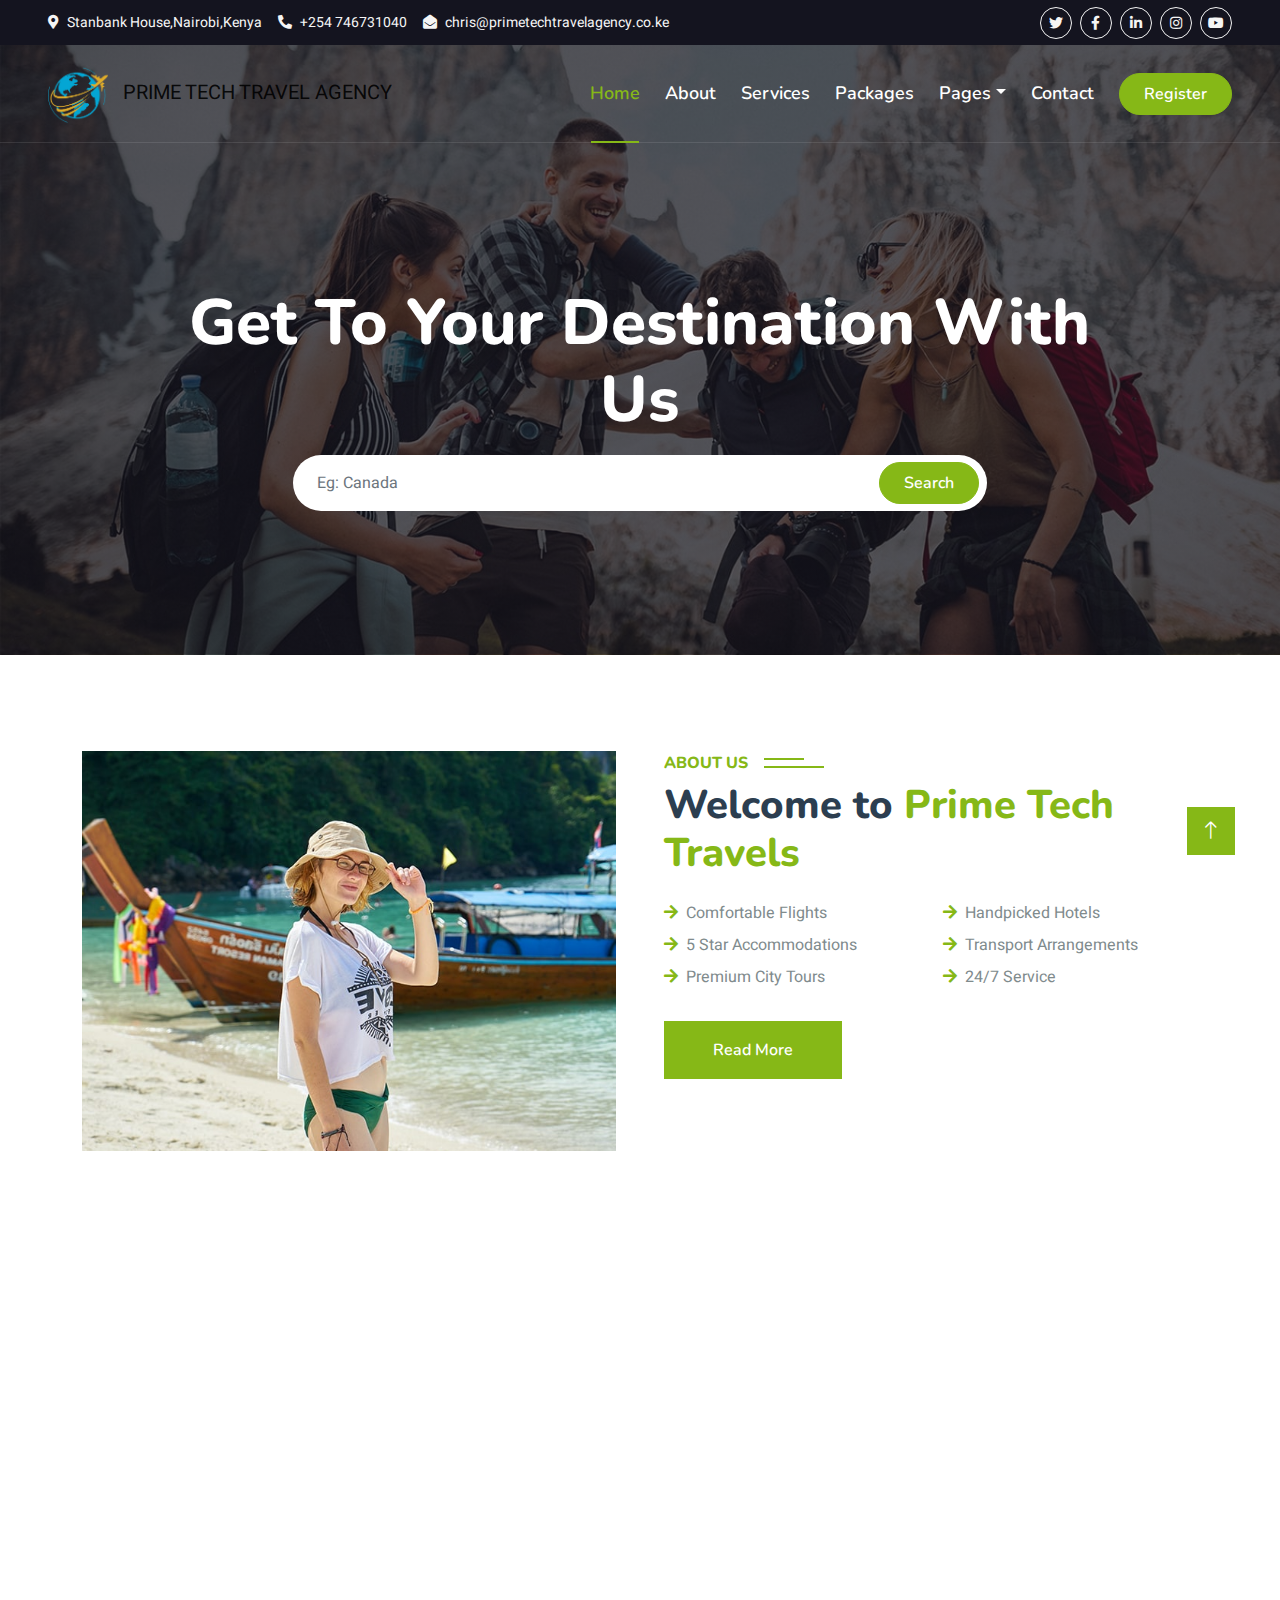
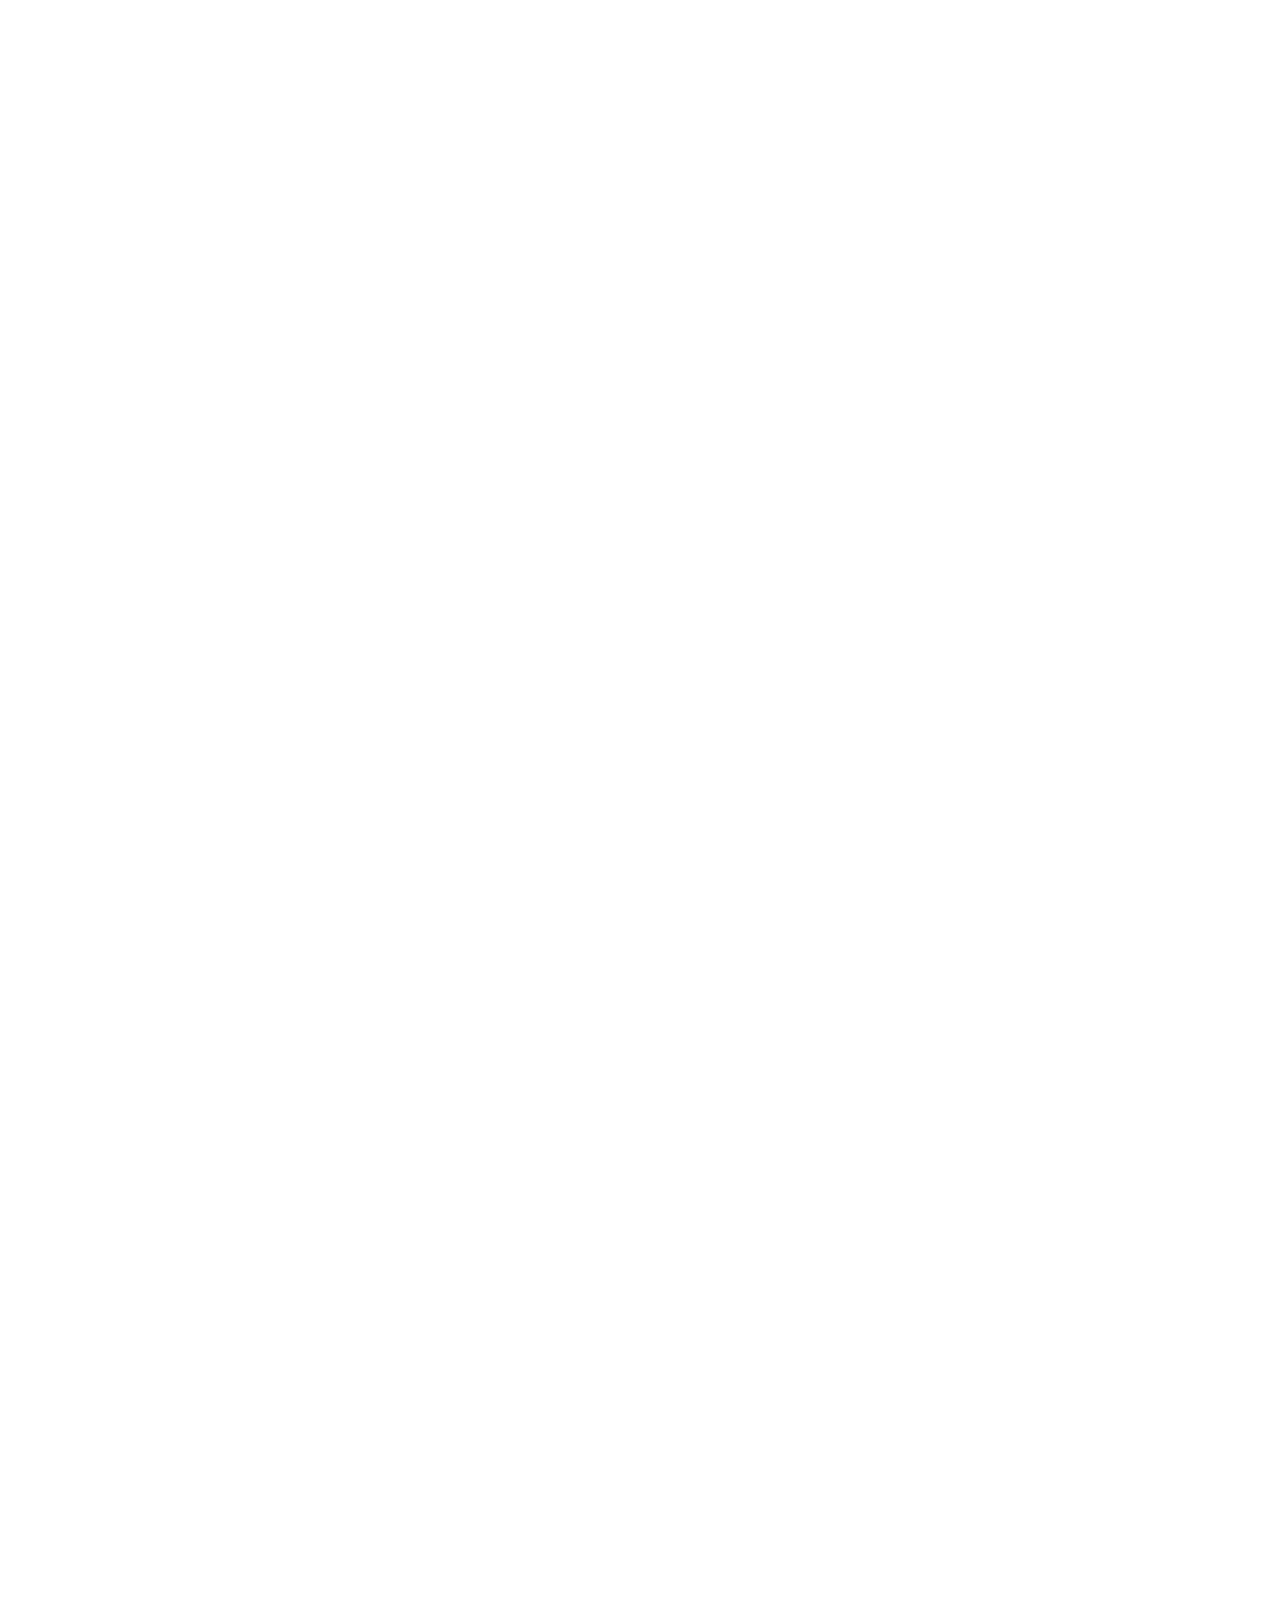
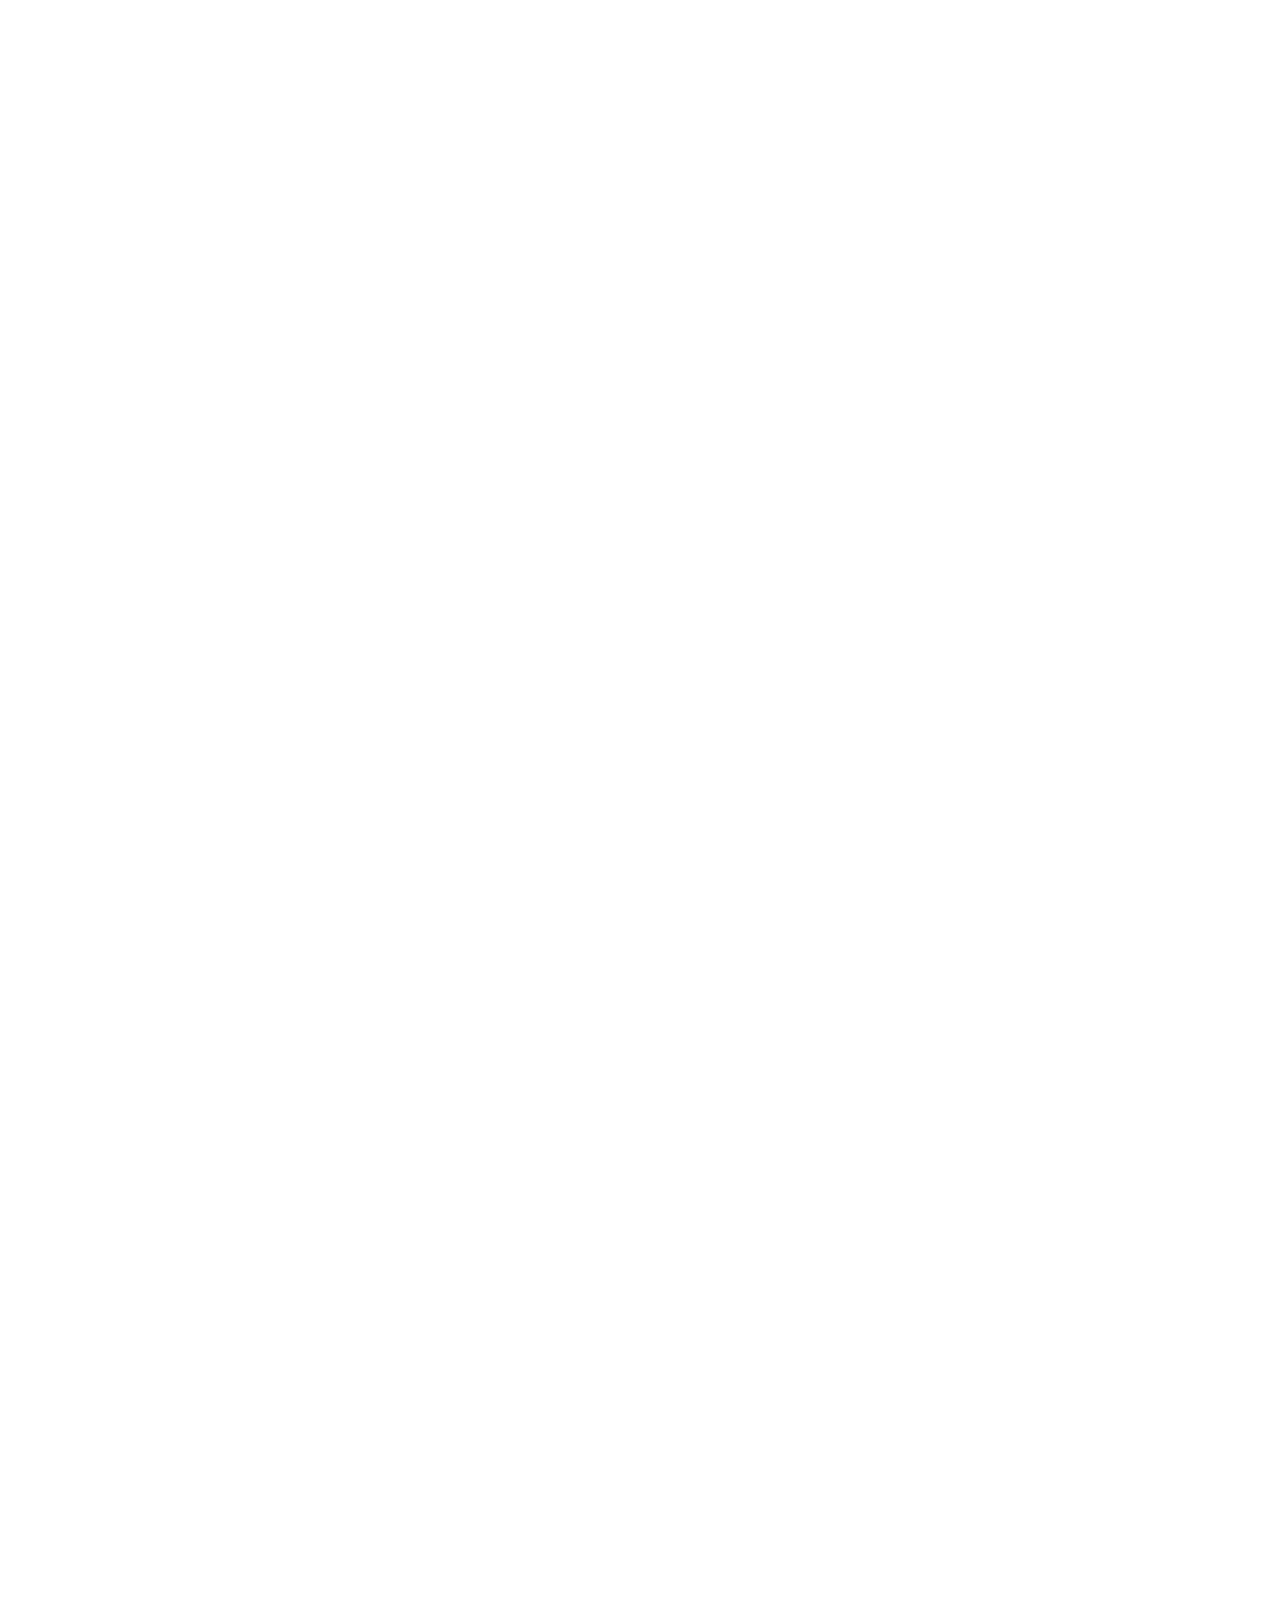
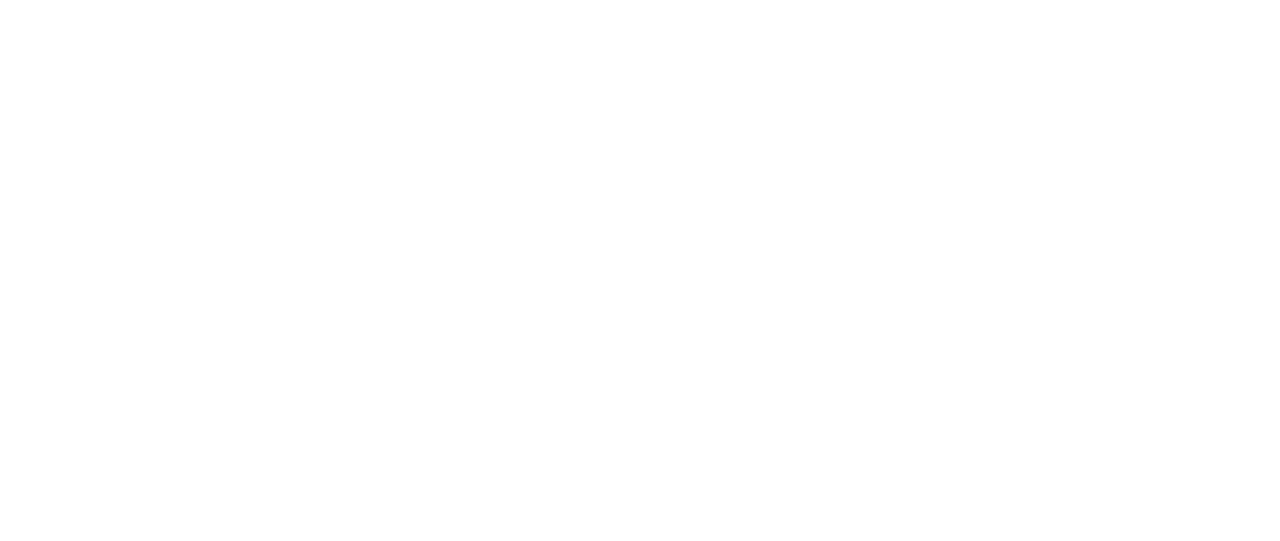
<file: index.html>
<!DOCTYPE html>
<html lang="en">

<head>
    <meta charset="utf-8">
    <title>Prime Tech Tavel Agency - Leading Travel Agency in Kenya </title>
    <meta content="width=device-width, initial-scale=1.0" name="viewport">
    <meta content="" name="keywords">
    <meta content="" name="description">

    <!-- Favicon -->
    <link href="img/favicon.ico" rel="icon">

    <!-- Google Web Fonts -->
    <link rel="preconnect" href="https://fonts.googleapis.com">
    <link rel="preconnect" href="https://fonts.gstatic.com" crossorigin>
    <link href="https://fonts.googleapis.com/css2?family=Heebo:wght@400;500;600&family=Nunito:wght@600;700;800&display=swap" rel="stylesheet">

    <!-- Icon Font Stylesheet -->
    <link href="https://cdnjs.cloudflare.com/ajax/libs/font-awesome/5.10.0/css/all.min.css" rel="stylesheet">
    <link href="https://cdn.jsdelivr.net/npm/bootstrap-icons@1.4.1/font/bootstrap-icons.css" rel="stylesheet">

    <!-- Libraries Stylesheet -->
    <link href="lib/animate/animate.min.css" rel="stylesheet">
    <link href="lib/owlcarousel/assets/owl.carousel.min.css" rel="stylesheet">
    <link href="lib/tempusdominus/css/tempusdominus-bootstrap-4.min.css" rel="stylesheet" />

    <!-- Customized Bootstrap Stylesheet -->
    <link href="css/bootstrap.min.css" rel="stylesheet">

    <!-- Template Stylesheet -->
    <link href="css/style.css" rel="stylesheet">
</head>

<body>
    <!-- Spinner Start -->
    <div id="spinner" class="show bg-white position-fixed translate-middle w-100 vh-100 top-50 start-50 d-flex align-items-center justify-content-center">
        <div class="spinner-border text-primary" style="width: 3rem; height: 3rem;" role="status">
            <span class="sr-only">Loading...</span>
        </div>
    </div>
    <!-- Spinner End -->


    <!-- Topbar Start -->
    <div class="container-fluid bg-dark px-5 d-none d-lg-block">
        <div class="row gx-0">
            <div class="col-lg-8 text-center text-lg-start mb-2 mb-lg-0">
                <div class="d-inline-flex align-items-center" style="height: 45px;">
                    <small class="me-3 text-light"><i class="fa fa-map-marker-alt me-2"></i>Stanbank House,Nairobi,Kenya</small>
                    <small class="me-3 text-light"><i class="fa fa-phone-alt me-2"></i>+254 746731040</small>
                    <small class="text-light"><i class="fa fa-envelope-open me-2"></i>chris@primetechtravelagency.co.ke</small>
                </div>
            </div>
            <div class="col-lg-4 text-center text-lg-end">
                <div class="d-inline-flex align-items-center" style="height: 45px;">
                    <a class="btn btn-sm btn-outline-light btn-sm-square rounded-circle me-2" href=""><i class="fab fa-twitter fw-normal"></i></a>
                    <a class="btn btn-sm btn-outline-light btn-sm-square rounded-circle me-2" href=""><i class="fab fa-facebook-f fw-normal"></i></a>
                    <a class="btn btn-sm btn-outline-light btn-sm-square rounded-circle me-2" href=""><i class="fab fa-linkedin-in fw-normal"></i></a>
                    <a class="btn btn-sm btn-outline-light btn-sm-square rounded-circle me-2" href=""><i class="fab fa-instagram fw-normal"></i></a>
                    <a class="btn btn-sm btn-outline-light btn-sm-square rounded-circle" href=""><i class="fab fa-youtube fw-normal"></i></a>
                </div>
            </div>
        </div>
    </div>
    <!-- Topbar End -->


    <!-- Navbar & Hero Start -->
    <div class="container-fluid position-relative p-0">
        <nav class="navbar navbar-expand-lg navbar-light px-4 px-lg-5 py-3 py-lg-0">
            <a href="" class="navbar-brand p-0">
               
                 <img src="img/logoprimt.png" alt="Logo">  </h1> <span style="padding-left: 10px;"></span></h1> </i>PRIME TECH TRAVEL AGENCY </h1>
            </a>
            <button class="navbar-toggler" type="button" data-bs-toggle="collapse" data-bs-target="#navbarCollapse">
                <span class="fa fa-bars"></span>
            </button>
            <div class="collapse navbar-collapse" id="navbarCollapse">
                <div class="navbar-nav ms-auto py-0">
                    <a href="index.html" class="nav-item nav-link active">Home</a>
                    <a href="about.html" class="nav-item nav-link">About</a>
                    <a href="service.html" class="nav-item nav-link">Services</a>
                    <a href="package.html" class="nav-item nav-link">Packages</a>
                    <div class="nav-item dropdown">
                        <a href="#" class="nav-link dropdown-toggle" data-bs-toggle="dropdown">Pages</a>
                        <div class="dropdown-menu m-0">
                            <a href="destination.html" class="dropdown-item">Destination</a>
                            <a href="booking.html" class="dropdown-item">Booking</a>
                            <a href="team.html" class="dropdown-item">Travel Guides</a>
                            <a href="testimonial.html" class="dropdown-item">Testimonial</a>
                            <!--<a href="404.html" class="dropdown-item">404 Page</a>-->
                        </div>
                    </div>
                    <a href="contact.html" class="nav-item nav-link">Contact</a>
                </div>
                <a href="" class="btn btn-primary rounded-pill py-2 px-4">Register</a>
            </div>
        </nav>

        <div class="container-fluid bg-primary py-5 mb-5 hero-header">
            <div class="container py-5">
                <div class="row justify-content-center py-5">
                    <div class="col-lg-10 pt-lg-5 mt-lg-5 text-center">
                        <h1 class="display-3 text-white mb-3 animated slideInDown">Get To Your Destination With Us</h1>
                       <!-- <p class="fs-4 text-white mb-4 animated slideInDown">Tempor erat elitr rebum at clita diam amet diam et eos erat ipsum lorem sit</p> -->
                        <div class="position-relative w-75 mx-auto animated slideInDown">
                            <input class="form-control border-0 rounded-pill w-100 py-3 ps-4 pe-5" type="text" placeholder="Eg: Canada">
                            <button type="button" class="btn btn-primary rounded-pill py-2 px-4 position-absolute top-0 end-0 me-2" style="margin-top: 7px;">Search</button>
                        </div>
                    </div>
                </div>
            </div>
        </div>
    </div>
    <!-- Navbar & Hero End -->


    <!-- About Start -->
    <div class="container-xxl py-5">
        <div class="container">
            <div class="row g-5">
                <div class="col-lg-6 wow fadeInUp" data-wow-delay="0.1s" style="min-height: 400px;">
                    <div class="position-relative h-100">
                        <img class="img-fluid position-absolute w-100 h-100" src="img/about.jpg" alt="" style="object-fit: cover;">
                    </div>
                </div>
                <div class="col-lg-6 wow fadeInUp" data-wow-delay="0.3s">
                    <h6 class="section-title bg-white text-start text-primary pe-3">About Us</h6>
                    <h1 class="mb-4">Welcome to <span class="text-primary">Prime Tech Travels</span></h1>
                    <!-- <p class="mb-4">Tempor erat elitr rebum at clita. Diam dolor diam ipsum sit. Aliqu diam amet diam et eos. Clita erat ipsum et lorem et sit.</p>
                    <p class="mb-4">Tempor erat elitr rebum at clita. Diam dolor diam ipsum sit. Aliqu diam amet diam et eos. Clita erat ipsum et lorem et sit, sed stet lorem sit clita duo justo magna dolore erat amet</p> -->
                    <div class="row gy-2 gx-4 mb-4">
                        <div class="col-sm-6">
                            <p class="mb-0"><i class="fa fa-arrow-right text-primary me-2"></i>Comfortable Flights</p>
                        </div>
                        <div class="col-sm-6">
                            <p class="mb-0"><i class="fa fa-arrow-right text-primary me-2"></i>Handpicked Hotels</p>
                        </div>
                        <div class="col-sm-6">
                            <p class="mb-0"><i class="fa fa-arrow-right text-primary me-2"></i>5 Star Accommodations</p>
                        </div>
                        <div class="col-sm-6">
                            <p class="mb-0"><i class="fa fa-arrow-right text-primary me-2"></i>Transport Arrangements</p>
                        </div>
                        <div class="col-sm-6">
                            <p class="mb-0"><i class="fa fa-arrow-right text-primary me-2"></i>Premium City Tours</p>
                        </div>
                        <div class="col-sm-6">
                            <p class="mb-0"><i class="fa fa-arrow-right text-primary me-2"></i>24/7 Service</p>
                        </div>
                    </div>
                    <a class="btn btn-primary py-3 px-5 mt-2" href="">Read More</a>
                </div>
            </div>
        </div>
    </div>
    <!-- About End -->


    <!-- Service Start -->
    <div class="container-xxl py-5">
        <div class="container">
            <div class="text-center wow fadeInUp" data-wow-delay="0.1s">
                <h6 class="section-title bg-white text-center text-primary px-3">Services</h6>
                <h1 class="mb-5">Our Services</h1>
            </div>
            <div class="row g-4">
                <div class="col-lg-3 col-sm-6 wow fadeInUp" data-wow-delay="0.1s">
                    <div class="service-item rounded pt-3">
                        <div class="p-4">
                            <i class="fa fa-3x fa-globe text-primary mb-4"></i>
                            <h5>WorldWide Tours</h5>
                       <!--  <p>Diam elitr kasd sed at elitr sed ipsum justo dolor sed clita amet diam</p> -->
                        </div>
                    </div>
                </div>
                <div class="col-lg-3 col-sm-6 wow fadeInUp" data-wow-delay="0.3s">
                    <div class="service-item rounded pt-3">
                        <div class="p-4">
                            <i class="fa fa-3x fa-hotel text-primary mb-4"></i>
                            <h5>Hotel Reservation</h5>
                             <!-- <p>Diam elitr kasd sed at elitr sed ipsum justo dolor sed clita amet diam</p> -->
                        </div>
                    </div>
                </div>
                <div class="col-lg-3 col-sm-6 wow fadeInUp" data-wow-delay="0.5s">
                    <div class="service-item rounded pt-3">
                        <div class="p-4">
                            <i class="fa fa-3x fa-user text-primary mb-4"></i>
                            <h5>Travel Guides</h5>
                            <!--  <p>Diam elitr kasd sed at elitr sed ipsum justo dolor sed clita amet diam</p> -->
                        </div>
                    </div>
                </div>
                <div class="col-lg-3 col-sm-6 wow fadeInUp" data-wow-delay="0.7s">
                    <div class="service-item rounded pt-3">
                        <div class="p-4">
                            <i class="fa fa-3x fa-cog text-primary mb-4"></i>
                            <h5>Event Management</h5>
                          <!--  <p>Diam elitr kasd sed at elitr sed ipsum justo dolor sed clita amet diam</p> -->
                        </div>
                    </div>
                </div>
               <!--   <div class="col-lg-3 col-sm-6 wow fadeInUp" data-wow-delay="0.1s">
                    <div class="service-item rounded pt-3">
                        <div class="p-4">
                            <i class="fa fa-3x fa-globe text-primary mb-4"></i>
                            <h5>WorldWide Tours</h5>
                            <p>Diam elitr kasd sed at elitr sed ipsum justo dolor sed clita amet diam</p>
                        </div>
                    </div>
                </div>
                <div class="col-lg-3 col-sm-6 wow fadeInUp" data-wow-delay="0.3s">
                    <div class="service-item rounded pt-3">
                        <div class="p-4">
                            <i class="fa fa-3x fa-hotel text-primary mb-4"></i>
                            <h5>Hotel Reservation</h5>
                            <p>Diam elitr kasd sed at elitr sed ipsum justo dolor sed clita amet diam</p>
                        </div>
                    </div>
                </div>
                <div class="col-lg-3 col-sm-6 wow fadeInUp" data-wow-delay="0.5s">
                    <div class="service-item rounded pt-3">
                        <div class="p-4">
                            <i class="fa fa-3x fa-user text-primary mb-4"></i>
                            <h5>Travel Guides</h5>
                            <p>Diam elitr kasd sed at elitr sed ipsum justo dolor sed clita amet diam</p>
                        </div>
                    </div>
                </div>
                <div class="col-lg-3 col-sm-6 wow fadeInUp" data-wow-delay="0.7s">
                    <div class="service-item rounded pt-3">
                        <div class="p-4">
                            <i class="fa fa-3x fa-cog text-primary mb-4"></i>
                            <h5>Event Management</h5>
                            <p>Diam elitr kasd sed at elitr sed ipsum justo dolor sed clita amet diam</p>
                        </div>
                    </div>
                </div>
            </div>
        </div>
    </div> -->
    <!-- Service End -->


    <!-- Destination Start -->
    <div class="container-xxl py-5 destination">
        <div class="container">
            <div class="text-center wow fadeInUp" data-wow-delay="0.1s">
                <h6 class="section-title bg-white text-center text-primary px-3">Destination</h6>
                <h1 class="mb-5">Popular Destination</h1>
            </div>
            <div class="row g-3">
                <div class="col-lg-7 col-md-6">
                    <div class="row g-3">
                        <div class="col-lg-12 col-md-12 wow zoomIn" data-wow-delay="0.1s">
                            <a class="position-relative d-block overflow-hidden" href="">
                                <img class="img-fluid" src="img/destination-1.jpg" alt="">
                                 <!-- <div class="bg-white text-danger fw-bold position-absolute top-0 start-0 m-3 py-1 px-2">30% OFF</div> -->
                                <div class="bg-white text-primary fw-bold position-absolute bottom-0 end-0 m-3 py-1 px-2">CANADA</div>
                            </a>
                        </div>
                        <div class="col-lg-6 col-md-12 wow zoomIn" data-wow-delay="0.3s">
                            <a class="position-relative d-block overflow-hidden" href="">
                                <img class="img-fluid" src="img/destination-2.jpg" alt="">
                                <!--  <div class="bg-white text-danger fw-bold position-absolute top-0 start-0 m-3 py-1 px-2">25% OFF</div> -->
                                <div class="bg-white text-primary fw-bold position-absolute bottom-0 end-0 m-3 py-1 px-2">LUXEMBOURG</div>
                            </a>
                        </div>
                        <div class="col-lg-6 col-md-12 wow zoomIn" data-wow-delay="0.5s">
                            <a class="position-relative d-block overflow-hidden" href="">
                                <img class="img-fluid" src="img/destination-3.jpg" alt="">
                               <!--   <div class="bg-white text-danger fw-bold position-absolute top-0 start-0 m-3 py-1 px-2">35% OFF</div> -->
                                <div class="bg-white text-primary fw-bold position-absolute bottom-0 end-0 m-3 py-1 px-2">SERBIA</div>
                            </a>
                        </div>
                    </div>
                </div>
                <div class="col-lg-5 col-md-6 wow zoomIn" data-wow-delay="0.7s" style="min-height: 350px;">
                    <a class="position-relative d-block h-100 overflow-hidden" href="">
                        <img class="img-fluid position-absolute w-100 h-100" src="img/destination-4.jpg" alt="" style="object-fit: cover;">
                        <!--  <div class="bg-white text-danger fw-bold position-absolute top-0 start-0 m-3 py-1 px-2">20% OFF</div> -->
                        <div class="bg-white text-primary fw-bold position-absolute bottom-0 end-0 m-3 py-1 px-2">QATAR</div>
                    </a>
                </div>
            </div>
        </div>
    </div>
    <!-- Destination Start -->


    <!-- Package Start -->
    <div class="container-xxl py-5">
        <div class="container">
            <div class="text-center wow fadeInUp" data-wow-delay="0.1s">
                <h6 class="section-title bg-white text-center text-primary px-3">Packages</h6>
                <h1 class="mb-5">Awesome Packages</h1>
            </div>
            <div class="row g-4 justify-content-center">
                <div class="col-lg-4 col-md-6 wow fadeInUp" data-wow-delay="0.1s">
                    <div class="package-item">
                        <div class="overflow-hidden">
                            <img class="img-fluid" src="img/package-1.jpg" alt="">
                        </div>
                        <div class="d-flex border-bottom">
                            <small class="flex-fill text-center border-end py-2"><i class="fa fa-map-marker-alt text-primary me-2"></i>THAILAND</small>
                            <!--  <small class="flex-fill text-center border-end py-2"><i class="fa fa-calendar-alt text-primary me-2"></i>3 days</small> -->
                            <small class="flex-fill text-center py-2"><i class="fa fa-user text-primary me-2"></i>2 Person</small>
                        </div>
                        <div class="text-center p-4">
                             <!-- <h3 class="mb-0">$149.00</h3> -->
                            <div class="mb-3">
                                <small class="fa fa-star text-primary"></small>
                                <small class="fa fa-star text-primary"></small>
                                <small class="fa fa-star text-primary"></small>
                                <small class="fa fa-star text-primary"></small>
                                <small class="fa fa-star text-primary"></small>
                            </div>
                            <!--  <p>Tempor erat elitr rebum at clita. Diam dolor diam ipsum sit diam amet diam eos</p> -->
                            <div class="d-flex justify-content-center mb-2">
                                <a href="#" class="btn btn-sm btn-primary px-3 border-end" style="border-radius: 30px 0 0 30px;">Read More</a>
                                <a href="#" class="btn btn-sm btn-primary px-3" style="border-radius: 0 30px 30px 0;">Book Now</a>
                            </div>
                        </div>
                    </div>
                </div>
                <div class="col-lg-4 col-md-6 wow fadeInUp" data-wow-delay="0.3s">
                    <div class="package-item">
                        <div class="overflow-hidden">
                            <img class="img-fluid" src="img/package-2.jpg" alt="">
                        </div>
                        <div class="d-flex border-bottom">
                            <small class="flex-fill text-center border-end py-2"><i class="fa fa-map-marker-alt text-primary me-2"></i>DUBAI</small>
                            <small class="flex-fill text-center border-end py-2"><i class="fa fa-calendar-alt text-primary me-2"></i>3 days</small>
                            <small class="flex-fill text-center py-2"><i class="fa fa-user text-primary me-2"></i>2 Person</small>
                        </div>
                        <div class="text-center p-4">
                            <!--<h3 class="mb-0">$139.00</h3>-->
                            <div class="mb-3">
                                <small class="fa fa-star text-primary"></small>
                                <small class="fa fa-star text-primary"></small>
                                <small class="fa fa-star text-primary"></small>
                                <small class="fa fa-star text-primary"></small>
                                <small class="fa fa-star text-primary"></small>
                            </div>
                           <!-- <p>Tempor erat elitr rebum at clita. Diam dolor diam ipsum sit diam amet diam eos</p>-->
                            <div class="d-flex justify-content-center mb-2">
                                <a href="#" class="btn btn-sm btn-primary px-3 border-end" style="border-radius: 30px 0 0 30px;">Read More</a>
                                <a href="#" class="btn btn-sm btn-primary px-3" style="border-radius: 0 30px 30px 0;">Book Now</a>
                            </div>
                        </div>
                    </div>
                </div>
                <div class="col-lg-4 col-md-6 wow fadeInUp" data-wow-delay="0.5s">
                    <div class="package-item">
                        <div class="overflow-hidden">
                            <img class="img-fluid" src="img/package-3.jpg" alt="">
                        </div>
                        <div class="d-flex border-bottom">
                            <small class="flex-fill text-center border-end py-2"><i class="fa fa-map-marker-alt text-primary me-2"></i>MALAYSIA</small>
                            <small class="flex-fill text-center border-end py-2"><i class="fa fa-calendar-alt text-primary me-2"></i>3 days</small>
                            <small class="flex-fill text-center py-2"><i class="fa fa-user text-primary me-2"></i>2 Person</small>
                        </div>
                        <div class="text-center p-4">
                         <!--   <h3 class="mb-0">$189.00</h3>-->
                            <div class="mb-3">
                                <small class="fa fa-star text-primary"></small>
                                <small class="fa fa-star text-primary"></small>
                                <small class="fa fa-star text-primary"></small>
                                <small class="fa fa-star text-primary"></small>
                                <small class="fa fa-star text-primary"></small>
                            </div>
                           <!-- <p>Tempor erat elitr rebum at clita. Diam dolor diam ipsum sit diam amet diam eos</p>-->
                            <div class="d-flex justify-content-center mb-2">
                                <a href="#" class="btn btn-sm btn-primary px-3 border-end" style="border-radius: 30px 0 0 30px;">Read More</a>
                                <a href="#" class="btn btn-sm btn-primary px-3" style="border-radius: 0 30px 30px 0;">Book Now</a>
                            </div>
                        </div>
                    </div>
                </div>
            </div>
        </div>
    </div>
    <!-- Package End -->


    <!-- Booking Start -->
    <div class="container-xxl py-5 wow fadeInUp" data-wow-delay="0.1s">
        <div class="container">
            <div class="booking p-5">
                <div class="row g-5 align-items-center">
                    <div class="col-md-6 text-white">
                        <h6 class="text-white text-uppercase">Booking</h6>
                        <h1 class="text-white mb-4">Online Booking</h1>
                      <!--  <p class="mb-4">Tempor erat elitr rebum at clita. Diam dolor diam ipsum sit. Aliqu diam amet diam et eos. Clita erat ipsum et lorem et sit.</p>
                        <p class="mb-4">Tempor erat elitr rebum at clita. Diam dolor diam ipsum sit. Aliqu diam amet diam et eos. Clita erat ipsum et lorem et sit, sed stet lorem sit clita duo justo magna dolore erat amet</p>
                        <a class="btn btn-outline-light py-3 px-5 mt-2" href="">Read More</a> -->
                    </div>
                    <div class="col-md-6">
                        <h1 class="text-white mb-4">Book A Tour</h1>
                        <form>
                            <div class="row g-3">
                                <div class="col-md-6">
                                    <div class="form-floating">
                                        <input type="text" class="form-control bg-transparent" id="name" placeholder="Your Name">
                                        <label for="name">Your Name</label>
                                    </div>
                                </div>
                                <div class="col-md-6">
                                    <div class="form-floating">
                                        <input type="email" class="form-control bg-transparent" id="email" placeholder="Your Email">
                                        <label for="email">Your Email</label>
                                    </div>
                                </div>
                                <div class="col-md-6">
                                    <div class="form-floating date" id="date3" data-target-input="nearest">
                                        <input type="text" class="form-control bg-transparent datetimepicker-input" id="datetime" placeholder="Date & Time" data-target="#date3" data-toggle="datetimepicker" />
                                        <label for="datetime">Date & Time</label>
                                    </div>
                                </div>
                                <div class="col-md-6">
                                    <div class="form-floating">
                                        <input type="Destination" class="form-control bg-transparent" id="destination" placeholder="Your Destination">
                                        <!--   <select class="form-select bg-transparent" id="select1">
                                            <option value="1">Destination 1</option>
                                            <option value="2">Destination 2</option>
                                            <option value="3">Destination 3</option>
                                        </select> -->
                                        <label for="select1">Destination</label>
                                    </div>
                                </div>
                                <div class="col-12">
                                    <div class="form-floating">
                                        <textarea class="form-control bg-transparent" placeholder="Special Request" id="message" style="height: 100px"></textarea>
                                        <label for="message">Special Request</label>
                                    </div>
                                </div>
                                <div class="col-12">
                                    <button class="btn btn-outline-light w-100 py-3" type="submit">Book Now</button>
                                </div>
                            </div>
                        </form>
                    </div>
                </div>
            </div>
        </div>
    </div>
    <!-- Booking Start -->


    <!-- Process Start -->
    <div class="container-xxl py-5">
        <div class="container">
            <div class="text-center pb-4 wow fadeInUp" data-wow-delay="0.1s">
                <h6 class="section-title bg-white text-center text-primary px-3">Process</h6>
                <h1 class="mb-5">3 Easy Steps</h1>
            </div>
            <div class="row gy-5 gx-4 justify-content-center">
                <div class="col-lg-4 col-sm-6 text-center pt-4 wow fadeInUp" data-wow-delay="0.1s">
                    <div class="position-relative border border-primary pt-5 pb-4 px-4">
                        <div class="d-inline-flex align-items-center justify-content-center bg-primary rounded-circle position-absolute top-0 start-50 translate-middle shadow" style="width: 100px; height: 100px;">
                            <i class="fa fa-globe fa-3x text-white"></i>
                        </div>
                        <h5 class="mt-4">Choose A Destination</h5>
                        <hr class="w-25 mx-auto bg-primary mb-1">
                        <hr class="w-50 mx-auto bg-primary mt-0">
                      <!--  <p class="mb-0">Tempor erat elitr rebum clita dolor diam ipsum sit diam amet diam eos erat ipsum et lorem et sit sed stet lorem sit</p> -->
                    </div>
                </div>
                <div class="col-lg-4 col-sm-6 text-center pt-4 wow fadeInUp" data-wow-delay="0.3s">
                    <div class="position-relative border border-primary pt-5 pb-4 px-4">
                        <div class="d-inline-flex align-items-center justify-content-center bg-primary rounded-circle position-absolute top-0 start-50 translate-middle shadow" style="width: 100px; height: 100px;">
                            <i class="fa fa-dollar-sign fa-3x text-white"></i>
                        </div>
                        <h5 class="mt-4">Consult & Pay</h5>
                        <hr class="w-25 mx-auto bg-primary mb-1">
                        <hr class="w-50 mx-auto bg-primary mt-0">
                       <!-- <p class="mb-0">Tempor erat elitr rebum clita dolor diam ipsum sit diam amet diam eos erat ipsum et lorem et sit sed stet lorem sit</p> -->
                    </div>
                </div>
                <div class="col-lg-4 col-sm-6 text-center pt-4 wow fadeInUp" data-wow-delay="0.5s">
                    <div class="position-relative border border-primary pt-5 pb-4 px-4">
                        <div class="d-inline-flex align-items-center justify-content-center bg-primary rounded-circle position-absolute top-0 start-50 translate-middle shadow" style="width: 100px; height: 100px;">
                            <i class="fa fa-plane fa-3x text-white"></i>
                        </div>
                        <h5 class="mt-4">Fly Today</h5>
                        <hr class="w-25 mx-auto bg-primary mb-1">
                        <hr class="w-50 mx-auto bg-primary mt-0">
                      <!--  <p class="mb-0">Tempor erat elitr rebum clita dolor diam ipsum sit diam amet diam eos erat ipsum et lorem et sit sed stet lorem sit</p> -->
                    </div>
                </div>
            </div>
        </div>
    </div>
    <!-- Process Start -->


    <!-- Team Start -->
    <div class="container-xxl py-5">
        <div class="container">
            <div class="text-center wow fadeInUp" data-wow-delay="0.1s">
                <h6 class="section-title bg-white text-center text-primary px-3">Travel Guide</h6>
                <h1 class="mb-5">Meet Our Guide</h1>
            </div>
            <div class="row g-4">
                <div class="col-lg-3 col-md-6 wow fadeInUp" data-wow-delay="0.1s">
                    <div class="team-item">
                        <div class="overflow-hidden">
                        <!--  <img class="img-fluid" src="img/team-1.jpg" alt=""> 
                        </div>
                        <div class="position-relative d-flex justify-content-center" style="margin-top: -19px;">
                            <a class="btn btn-square mx-1" href=""><i class="fab fa-facebook-f"></i></a>
                            <a class="btn btn-square mx-1" href=""><i class="fab fa-twitter"></i></a>
                            <a class="btn btn-square mx-1" href=""><i class="fab fa-instagram"></i></a>
                        </div>
                        <div class="text-center p-4">
                            <h5 class="mb-0">CHRIS</h5>
                            <small>CEO/DIRECTOR</small>
                        </div>
                    </div>
                </div>
                <div class="col-lg-3 col-md-6 wow fadeInUp" data-wow-delay="0.3s">
                     <div class="team-item">
                        <div class="overflow-hidden">
                            <img class="img-fluid" src="img/team-2.jpg" alt="">
                        </div>
                        <div class="position-relative d-flex justify-content-center" style="margin-top: -19px;">
                            <a class="btn btn-square mx-1" href=""><i class="fab fa-facebook-f"></i></a>
                            <a class="btn btn-square mx-1" href=""><i class="fab fa-twitter"></i></a>
                            <a class="btn btn-square mx-1" href=""><i class="fab fa-instagram"></i></a>
                        </div>
                        <div class="text-center p-4">
                            <h5 class="mb-0">Full Name</h5>
                            <small>Designation</small>
                        </div>
                    </div>
                </div>
                <div class="col-lg-3 col-md-6 wow fadeInUp" data-wow-delay="0.5s">
                    <div class="team-item">
                        <div class="overflow-hidden">
                            <img class="img-fluid" src="img/team-3.jpg" alt="">
                        </div>
                        <div class="position-relative d-flex justify-content-center" style="margin-top: -19px;">
                            <a class="btn btn-square mx-1" href=""><i class="fab fa-facebook-f"></i></a>
                            <a class="btn btn-square mx-1" href=""><i class="fab fa-twitter"></i></a>
                            <a class="btn btn-square mx-1" href=""><i class="fab fa-instagram"></i></a>
                        </div>
                        <div class="text-center p-4">
                            <h5 class="mb-0">Full Name</h5>
                            <small>Designation</small>
                        </div>
                    </div>
                </div>
                <div class="col-lg-3 col-md-6 wow fadeInUp" data-wow-delay="0.7s">
                    <div class="team-item">
                        <div class="overflow-hidden">
                            <img class="img-fluid" src="img/team-4.jpg" alt="">
                        </div>
                        <div class="position-relative d-flex justify-content-center" style="margin-top: -19px;">
                            <a class="btn btn-square mx-1" href=""><i class="fab fa-facebook-f"></i></a>
                            <a class="btn btn-square mx-1" href=""><i class="fab fa-twitter"></i></a>
                            <a class="btn btn-square mx-1" href=""><i class="fab fa-instagram"></i></a>
                        </div>
                        <div class="text-center p-4">
                            <h5 class="mb-0">Full Name</h5>
                            <small>Designation</small> -->
                        </div>
                    </div>
                </div>
            </div>
        </div>
    </div>
    <!-- Team End -->


    <!-- Testimonial Start -->
    <div class="container-xxl py-5 wow fadeInUp" data-wow-delay="0.1s">
        <div class="container">
            <div class="text-center">
                <h6 class="section-title bg-white text-center text-primary px-3">Testimonial</h6>
                <h1 class="mb-5">Our Clients Say!!!</h1>
            </div>
            <div class="owl-carousel testimonial-carousel position-relative">
                <div class="testimonial-item bg-white text-center border p-4">
                    <img class="bg-white rounded-circle shadow p-1 mx-auto mb-3"><!-- src="img/testimonial-1.jpg" style="width: 80px; height: 80px;">-->
                    <h5 class="mb-0">David</h5>
                    <p>Nairobi</p>
                    <p class="mb-0"> "Planning my trip with Prime Tech was a breeze! Their team understood my needs and crafted a perfect itinerary. Every detail was taken care of, from flights to accommodations. I can’t recommend them enough!"</p>
                </div>
                <div class="testimonial-item bg-white text-center border p-4">
                    <img class="bg-white rounded-circle shadow p-1 mx-auto mb-3"><!-- src="img/testimonial-2.jpg" style="width: 80px; height: 80px;">-->
                    <h5 class="mb-0">Maria</h5>
                    <p>Nairobi</p>
                    <p class="mt-2 mb-0"> "Prime Tech Travel Agency exceeded my expectations! They found us amazing deals and provided personalized service. Our trip to Europe was seamless and unforgettable. Thank you for making it so special!"</p>
                </div>
                <div class="testimonial-item bg-white text-center border p-4">
                    <img class="bg-white rounded-circle shadow p-1 mx-auto mb-3" ><!--src="img/testimonial-3.jpg" style="width: 80px; height: 80px;"-->
                    <h5 class="mb-0">Mark</h5>
                    <p>Nairobi</p>
                    <p class="mt-2 mb-0"> "I was hesitant to use a travel agency, but Prime Tech changed my mind. They were responsive and attentive, ensuring every aspect of our family vacation was enjoyable. I’ll definitely be using their services again!"</p>
                </div>
                <div class="testimonial-item bg-white text-center border p-4">
                    <img class="bg-white rounded-circle shadow p-1 mx-auto mb-3"><!-- src="img/testimonial-4.jpg" style="width: 80px; height: 80px;">-->
                    <h5 class="mb-0">Emily</h5>
                    <p>Nairobi</p>
                    <p class="mt-2 mb-0">"The team at Prime Tech is incredible! They are knowledgeable and passionate about travel. They helped us navigate a complicated itinerary for our business trip, and everything went off without a hitch."</p>
                </div>
            </div>
        </div>
    </div>
    <!-- Testimonial End -->
        

    <!-- Footer Start -->
    <div class="container-fluid bg-dark text-light footer pt-5 mt-5 wow fadeIn" data-wow-delay="0.1s">
        <div class="container py-5">
            <div class="row g-5">
                <div class="col-lg-3 col-md-6">
                    <h4 class="text-white mb-3">Company</h4>
                    <a class="btn btn-link" href="">About Us</a>
                    <a class="btn btn-link" href="">Contact Us</a>
                    <a class="btn btn-link" href="">Privacy Policy</a>
                    <a class="btn btn-link" href="">Terms & Condition</a>
                    <a class="btn btn-link" href="">FAQs & Help</a>
                </div>
                <div class="col-lg-3 col-md-6">
                    <h4 class="text-white mb-3">Contact</h4>
                    <p class="mb-2"><i class="fa fa-map-marker-alt me-3"></i>Stanbank House,Btn Moi Avenue and,Tom Mboya St,Nairobi,Kenya</p>
                    <p class="mb-2"><i class="fa fa-phone-alt me-3"></i>+254 746731040</p>
                    <p class="mb-2"><i class="fa fa-envelope me-3"></i>primetechtravels@gmail.com</p>

                    <div class="d-flex pt-2">
                        <a class="btn btn-outline-light btn-social" href=""><i class="fab fa-twitter"></i></a>
                        <a class="btn btn-outline-light btn-social" href=""><i class="fab fa-facebook-f"></i></a>
                        <a class="btn btn-outline-light btn-social" href=""><i class="fab fa-youtube"></i></a>
                        <a class="btn btn-outline-light btn-social" href=""><i class="fab fa-linkedin-in"></i></a>
                    </div>
                </div>
                <div class="col-lg-3 col-md-6">
                    <h4 class="text-white mb-3">Gallery</h4>
                    <div class="row g-2 pt-2">
                        <div class="col-4">
                            <img class="img-fluid bg-light p-1" src="img/package-1.jpg" alt="">
                        </div>
                        <div class="col-4">
                            <img class="img-fluid bg-light p-1" src="img/package-2.jpg" alt="">
                        </div>
                        <div class="col-4">
                            <img class="img-fluid bg-light p-1" src="img/package-3.jpg" alt="">
                        </div>
                        <div class="col-4">
                            <img class="img-fluid bg-light p-1" src="img/package-2.jpg" alt="">
                        </div>
                        <div class="col-4">
                            <img class="img-fluid bg-light p-1" src="img/package-3.jpg" alt="">
                        </div>
                        <div class="col-4">
                            <img class="img-fluid bg-light p-1" src="img/package-1.jpg" alt="">
                        </div>
                    </div>
                </div>
                <div class="col-lg-3 col-md-6">
                    <h4 class="text-white mb-3">Newsletter</h4>
                   <p>Subscribe to get our latest news</p>
                    <div class="position-relative mx-auto" style="max-width: 400px;">
                        <input class="form-control border-primary w-100 py-3 ps-4 pe-5" type="text" placeholder="Your email">
                        <button type="button" class="btn btn-primary py-2 position-absolute top-0 end-0 mt-2 me-2">SignUp</button>
                    </div>
                </div>
            </div>
        </div>
        <div class="container">
            <div class="copyright">
                <div class="row">
                    <div class="col-md-6 text-center text-md-start mb-3 mb-md-0">
                        &copy; <a class="border-bottom" href="#">PRIME TECH TRAVEL AGENCY</a>, All Right Reserved.

                        <!--/*** This template is free as long as you keep the footer author’s credit link/attribution link/backlink. If you'd like to use the template without the footer author’s credit link/attribution link/backlink, you can purchase the Credit Removal License from "https://htmlcodex.com/credit-removal". Thank you for your support. ***/-->
                        Designed By <a class="border-bottom" href="">MuntechDesigns</a>
                    </div>
                    <div class="col-md-6 text-center text-md-end">
                        <div class="footer-menu">
                            <a href="">Home</a>
                            <a href="">Cookies</a>
                            <a href="">Help</a>
                            <a href="">FQAs</a>
                        </div>
                    </div>
                </div>
            </div>
        </div>
    </div>
    <!-- Footer End -->


    <!-- Back to Top -->
    <a href="#" class="btn btn-lg btn-primary btn-lg-square back-to-top"><i class="bi bi-arrow-up"></i></a>


    <!-- JavaScript Libraries -->
    <script src="https://code.jquery.com/jquery-3.4.1.min.js"></script>
    <script src="https://cdn.jsdelivr.net/npm/bootstrap@5.0.0/dist/js/bootstrap.bundle.min.js"></script>
    <script src="lib/wow/wow.min.js"></script>
    <script src="lib/easing/easing.min.js"></script>
    <script src="lib/waypoints/waypoints.min.js"></script>
    <script src="lib/owlcarousel/owl.carousel.min.js"></script>
    <script src="lib/tempusdominus/js/moment.min.js"></script>
    <script src="lib/tempusdominus/js/moment-timezone.min.js"></script>
    <script src="lib/tempusdominus/js/tempusdominus-bootstrap-4.min.js"></script>

    <!-- Template Javascript -->
    <script src="js/main.js"></script>
</body>

</html>
</file>
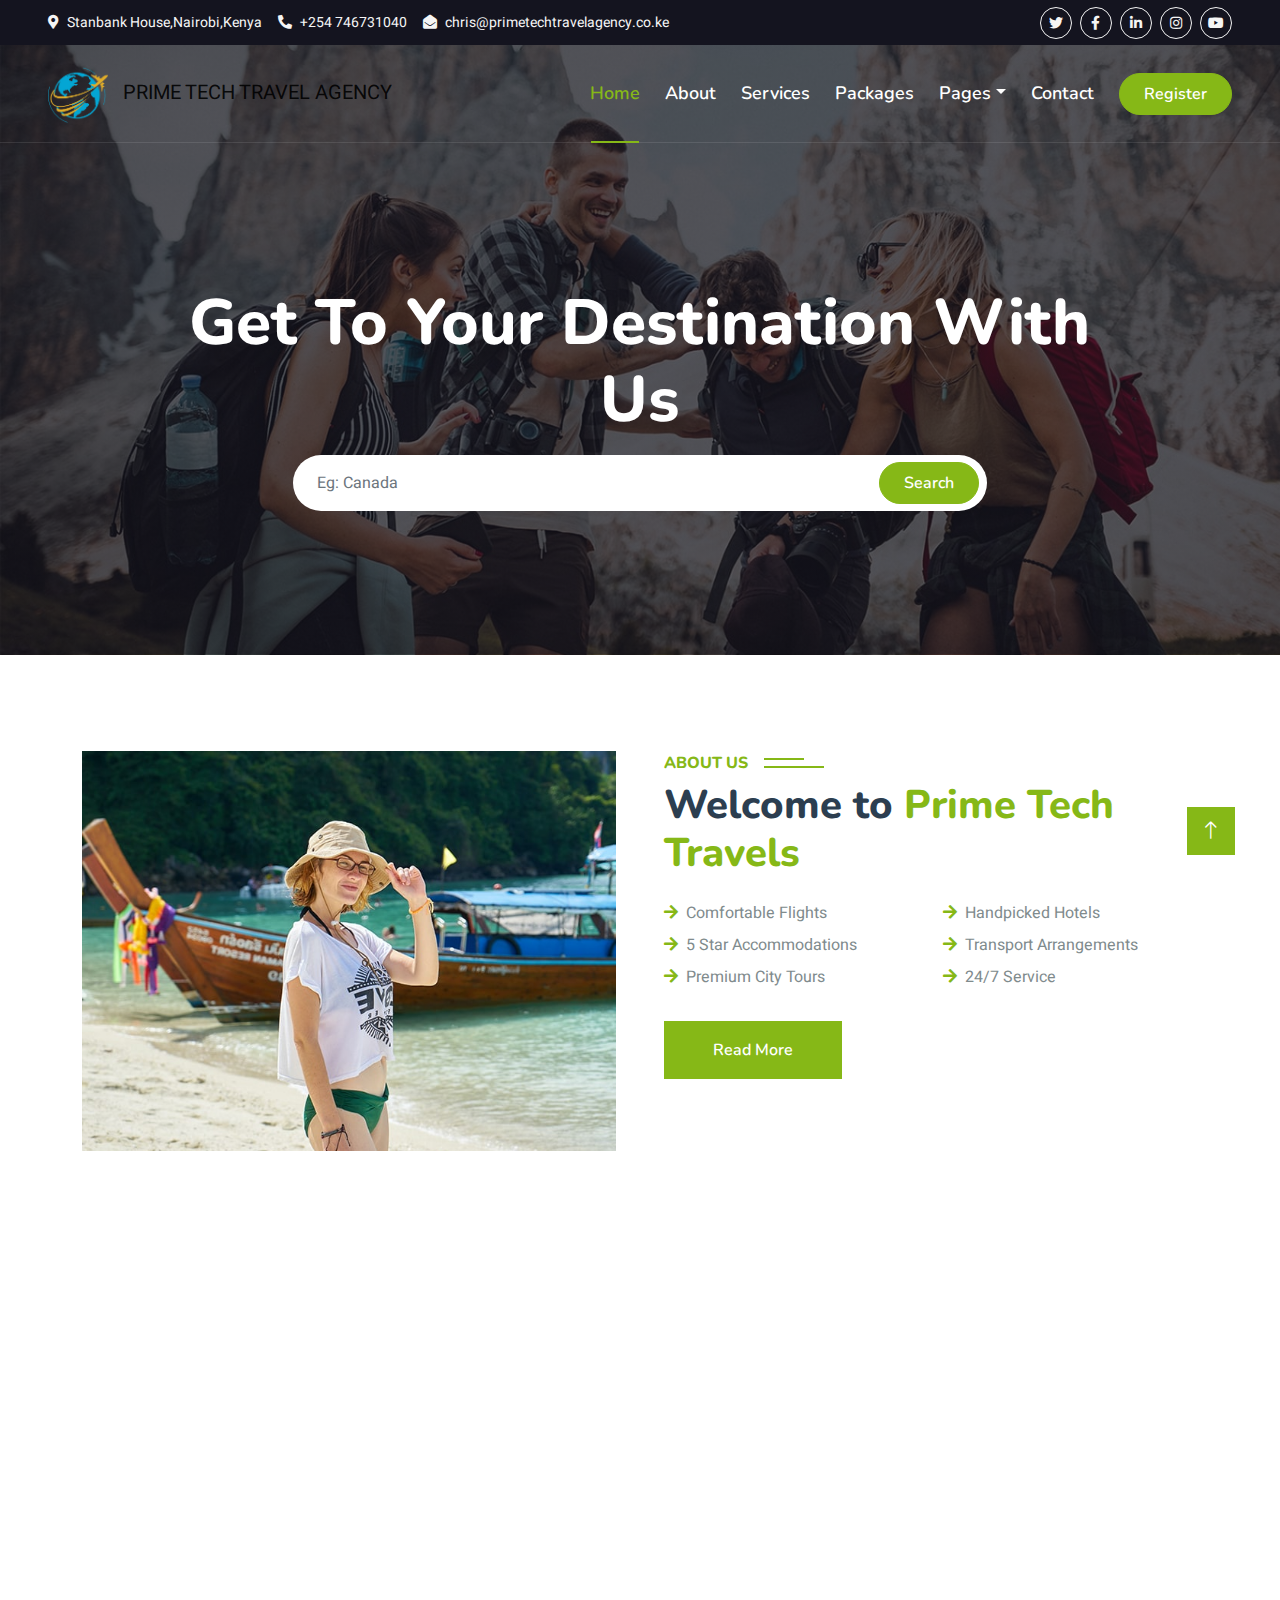
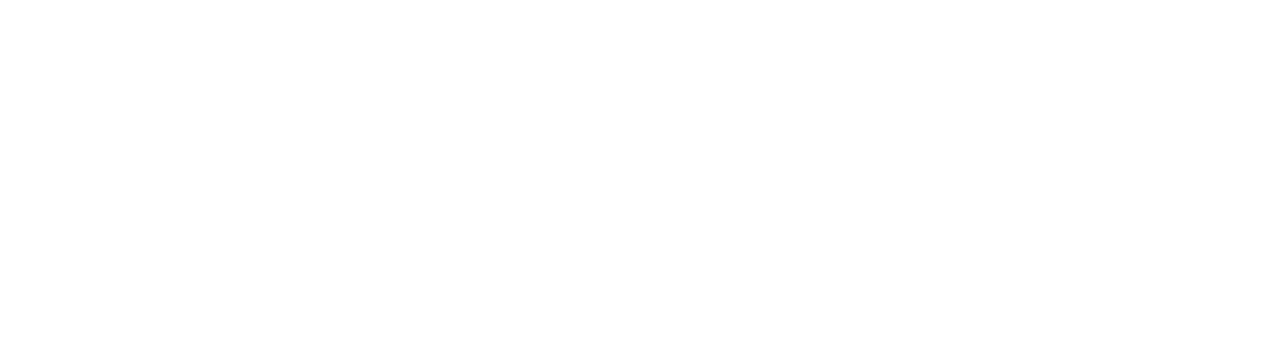
<file: about.html>
<!DOCTYPE html>
<html lang="en">

<head>
    <meta charset="utf-8">
    <title>Prime Tech Tavel Agency - Travel Agency HTML </title>
    <meta content="width=device-width, initial-scale=1.0" name="viewport">
    <meta content="" name="keywords">
    <meta content="" name="description">

    <!-- Favicon -->
    <link href="img/favicon.ico" rel="icon">

    <!-- Google Web Fonts -->
    <link rel="preconnect" href="https://fonts.googleapis.com">
    <link rel="preconnect" href="https://fonts.gstatic.com" crossorigin>
    <link href="https://fonts.googleapis.com/css2?family=Heebo:wght@400;500;600&family=Nunito:wght@600;700;800&display=swap" rel="stylesheet">

    <!-- Icon Font Stylesheet -->
    <link href="https://cdnjs.cloudflare.com/ajax/libs/font-awesome/5.10.0/css/all.min.css" rel="stylesheet">
    <link href="https://cdn.jsdelivr.net/npm/bootstrap-icons@1.4.1/font/bootstrap-icons.css" rel="stylesheet">

    <!-- Libraries Stylesheet -->
    <link href="lib/animate/animate.min.css" rel="stylesheet">
    <link href="lib/owlcarousel/assets/owl.carousel.min.css" rel="stylesheet">
    <link href="lib/tempusdominus/css/tempusdominus-bootstrap-4.min.css" rel="stylesheet" />

    <!-- Customized Bootstrap Stylesheet -->
    <link href="css/bootstrap.min.css" rel="stylesheet">

    <!-- Template Stylesheet -->
    <link href="css/style.css" rel="stylesheet">
</head>

<body>
    <!-- Spinner Start -->
    <div id="spinner" class="show bg-white position-fixed translate-middle w-100 vh-100 top-50 start-50 d-flex align-items-center justify-content-center">
        <div class="spinner-border text-primary" style="width: 3rem; height: 3rem;" role="status">
            <span class="sr-only">Loading...</span>
        </div>
    </div>
    <!-- Spinner End -->


    <!-- Topbar Start -->
    <div class="container-fluid bg-dark px-5 d-none d-lg-block">
        <div class="row gx-0">
            <div class="col-lg-8 text-center text-lg-start mb-2 mb-lg-0">
                <div class="d-inline-flex align-items-center" style="height: 45px;">
                    <small class="me-3 text-light"><i class="fa fa-map-marker-alt me-2"></i>Stanbank House,Nairobi,Kenya</small>
                    <small class="me-3 text-light"><i class="fa fa-phone-alt me-2"></i>+254 746731040</small>
                    <small class="text-light"><i class="fa fa-envelope-open me-2"></i>chris@primetechtravelagency.co.ke</small>
                </div>
            </div>
            <div class="col-lg-4 text-center text-lg-end">
                <div class="d-inline-flex align-items-center" style="height: 45px;">
                    <a class="btn btn-sm btn-outline-light btn-sm-square rounded-circle me-2" href=""><i class="fab fa-twitter fw-normal"></i></a>
                    <a class="btn btn-sm btn-outline-light btn-sm-square rounded-circle me-2" href=""><i class="fab fa-facebook-f fw-normal"></i></a>
                    <a class="btn btn-sm btn-outline-light btn-sm-square rounded-circle me-2" href=""><i class="fab fa-linkedin-in fw-normal"></i></a>
                    <a class="btn btn-sm btn-outline-light btn-sm-square rounded-circle me-2" href=""><i class="fab fa-instagram fw-normal"></i></a>
                    <a class="btn btn-sm btn-outline-light btn-sm-square rounded-circle" href=""><i class="fab fa-youtube fw-normal"></i></a>
                </div>
            </div>
        </div>
    </div>
    <!-- Topbar End -->


    <!-- Navbar & Hero Start -->
    <div class="container-fluid position-relative p-0">
        <nav class="navbar navbar-expand-lg navbar-light px-4 px-lg-5 py-3 py-lg-0">
            <a href="" class="navbar-brand p-0">
               
                 <img src="img/logoprimt.png" alt="Logo">  </h1> <span style="padding-left: 10px;"></span></h1> </i>PRIME TECH TRAVEL AGENCY </h1>
            </a>
            <button class="navbar-toggler" type="button" data-bs-toggle="collapse" data-bs-target="#navbarCollapse">
                <span class="fa fa-bars"></span>
            </button>
            <div class="collapse navbar-collapse" id="navbarCollapse">
                <div class="navbar-nav ms-auto py-0">
                    <a href="index.html" class="nav-item nav-link active">Home</a>
                    <a href="about.html" class="nav-item nav-link">About</a>
                    <a href="service.html" class="nav-item nav-link">Services</a>
                    <a href="package.html" class="nav-item nav-link">Packages</a>
                    <div class="nav-item dropdown">
                        <a href="#" class="nav-link dropdown-toggle" data-bs-toggle="dropdown">Pages</a>
                        <div class="dropdown-menu m-0">
                            <a href="destination.html" class="dropdown-item">Destination</a>
                            <a href="booking.html" class="dropdown-item">Booking</a>
                            <a href="team.html" class="dropdown-item">Travel Guides</a>
                            <a href="testimonial.html" class="dropdown-item">Testimonial</a>
                            <!--<a href="404.html" class="dropdown-item">404 Page</a>-->
                        </div>
                    </div>
                    <a href="contact.html" class="nav-item nav-link">Contact</a>
                </div>
                <a href="" class="btn btn-primary rounded-pill py-2 px-4">Register</a>
            </div>
        </nav>

        <div class="container-fluid bg-primary py-5 mb-5 hero-header">
            <div class="container py-5">
                <div class="row justify-content-center py-5">
                    <div class="col-lg-10 pt-lg-5 mt-lg-5 text-center">
                        <h1 class="display-3 text-white mb-3 animated slideInDown">Get To Your Destination With Us</h1>
                       <!-- <p class="fs-4 text-white mb-4 animated slideInDown">Tempor erat elitr rebum at clita diam amet diam et eos erat ipsum lorem sit</p> -->
                        <div class="position-relative w-75 mx-auto animated slideInDown">
                            <input class="form-control border-0 rounded-pill w-100 py-3 ps-4 pe-5" type="text" placeholder="Eg: Canada">
                            <button type="button" class="btn btn-primary rounded-pill py-2 px-4 position-absolute top-0 end-0 me-2" style="margin-top: 7px;">Search</button>
                        </div>
                    </div>
                </div>
            </div>
        </div>
    </div>
    <!-- Navbar & Hero End -->


    <!-- About Start -->
    <div class="container-xxl py-5">
        <div class="container">
            <div class="row g-5">
                <div class="col-lg-6 wow fadeInUp" data-wow-delay="0.1s" style="min-height: 400px;">
                    <div class="position-relative h-100">
                        <img class="img-fluid position-absolute w-100 h-100" src="img/about.jpg" alt="" style="object-fit: cover;">
                    </div>
                </div>
                <div class="col-lg-6 wow fadeInUp" data-wow-delay="0.3s">
                    <h6 class="section-title bg-white text-start text-primary pe-3">About Us</h6>
                    <h1 class="mb-4">Welcome to <span class="text-primary">Prime Tech Travels</span></h1>
                    <!-- <p class="mb-4">Tempor erat elitr rebum at clita. Diam dolor diam ipsum sit. Aliqu diam amet diam et eos. Clita erat ipsum et lorem et sit.</p>
                    <p class="mb-4">Tempor erat elitr rebum at clita. Diam dolor diam ipsum sit. Aliqu diam amet diam et eos. Clita erat ipsum et lorem et sit, sed stet lorem sit clita duo justo magna dolore erat amet</p> -->
                    <div class="row gy-2 gx-4 mb-4">
                        <div class="col-sm-6">
                            <p class="mb-0"><i class="fa fa-arrow-right text-primary me-2"></i>Comfortable Flights</p>
                        </div>
                        <div class="col-sm-6">
                            <p class="mb-0"><i class="fa fa-arrow-right text-primary me-2"></i>Handpicked Hotels</p>
                        </div>
                        <div class="col-sm-6">
                            <p class="mb-0"><i class="fa fa-arrow-right text-primary me-2"></i>5 Star Accommodations</p>
                        </div>
                        <div class="col-sm-6">
                            <p class="mb-0"><i class="fa fa-arrow-right text-primary me-2"></i>Transport Arrangements</p>
                        </div>
                        <div class="col-sm-6">
                            <p class="mb-0"><i class="fa fa-arrow-right text-primary me-2"></i>Premium City Tours</p>
                        </div>
                        <div class="col-sm-6">
                            <p class="mb-0"><i class="fa fa-arrow-right text-primary me-2"></i>24/7 Service</p>
                        </div>
                    </div>
                    <a class="btn btn-primary py-3 px-5 mt-2" href="">Read More</a>
                </div>
            </div>
        </div>
    </div>
    <!-- About End -->


  <!-- Team Start -->
  <div class="container-xxl py-5">
    <div class="container">
        <div class="text-center wow fadeInUp" data-wow-delay="0.1s">
            <h6 class="section-title bg-white text-center text-primary px-3">Travel Guide</h6>
            <h1 class="mb-5">Meet Our Guide</h1>
        </div>
        <div class="row g-4">
            <div class="col-lg-3 col-md-6 wow fadeInUp" data-wow-delay="0.1s">
                <div class="team-item">
                    <div class="overflow-hidden">
                    <!--  <img class="img-fluid" src="img/team-1.jpg" alt=""> 
                    </div>
                    <div class="position-relative d-flex justify-content-center" style="margin-top: -19px;">
                        <a class="btn btn-square mx-1" href=""><i class="fab fa-facebook-f"></i></a>
                        <a class="btn btn-square mx-1" href=""><i class="fab fa-twitter"></i></a>
                        <a class="btn btn-square mx-1" href=""><i class="fab fa-instagram"></i></a>
                    </div>
                    <div class="text-center p-4">
                        <h5 class="mb-0">CHRIS</h5>
                        <small>CEO/DIRECTOR</small>
                    </div>
                </div>
            </div>
            <div class="col-lg-3 col-md-6 wow fadeInUp" data-wow-delay="0.3s">
                 <div class="team-item">
                    <div class="overflow-hidden">
                        <img class="img-fluid" src="img/team-2.jpg" alt="">
                    </div>
                    <div class="position-relative d-flex justify-content-center" style="margin-top: -19px;">
                        <a class="btn btn-square mx-1" href=""><i class="fab fa-facebook-f"></i></a>
                        <a class="btn btn-square mx-1" href=""><i class="fab fa-twitter"></i></a>
                        <a class="btn btn-square mx-1" href=""><i class="fab fa-instagram"></i></a>
                    </div>
                    <div class="text-center p-4">
                        <h5 class="mb-0">Full Name</h5>
                        <small>Designation</small>
                    </div>
                </div>
            </div>
            <div class="col-lg-3 col-md-6 wow fadeInUp" data-wow-delay="0.5s">
                <div class="team-item">
                    <div class="overflow-hidden">
                        <img class="img-fluid" src="img/team-3.jpg" alt="">
                    </div>
                    <div class="position-relative d-flex justify-content-center" style="margin-top: -19px;">
                        <a class="btn btn-square mx-1" href=""><i class="fab fa-facebook-f"></i></a>
                        <a class="btn btn-square mx-1" href=""><i class="fab fa-twitter"></i></a>
                        <a class="btn btn-square mx-1" href=""><i class="fab fa-instagram"></i></a>
                    </div>
                    <div class="text-center p-4">
                        <h5 class="mb-0">Full Name</h5>
                        <small>Designation</small>
                    </div>
                </div>
            </div>
            <div class="col-lg-3 col-md-6 wow fadeInUp" data-wow-delay="0.7s">
                <div class="team-item">
                    <div class="overflow-hidden">
                        <img class="img-fluid" src="img/team-4.jpg" alt="">
                    </div>
                    <div class="position-relative d-flex justify-content-center" style="margin-top: -19px;">
                        <a class="btn btn-square mx-1" href=""><i class="fab fa-facebook-f"></i></a>
                        <a class="btn btn-square mx-1" href=""><i class="fab fa-twitter"></i></a>
                        <a class="btn btn-square mx-1" href=""><i class="fab fa-instagram"></i></a>
                    </div>
                    <div class="text-center p-4">
                        <h5 class="mb-0">Full Name</h5>
                        <small>Designation</small> -->
                    </div>
                </div>
            </div>
        </div>
    </div>
</div>
<!-- Team End -->
        
<!-- Footer Start -->
<div class="container-fluid bg-dark text-light footer pt-5 mt-5 wow fadeIn" data-wow-delay="0.1s">
    <div class="container py-5">
        <div class="row g-5">
            <div class="col-lg-3 col-md-6">
                <h4 class="text-white mb-3">Company</h4>
                <a class="btn btn-link" href="">About Us</a>
                <a class="btn btn-link" href="">Contact Us</a>
                <a class="btn btn-link" href="">Privacy Policy</a>
                <a class="btn btn-link" href="">Terms & Condition</a>
                <a class="btn btn-link" href="">FAQs & Help</a>
            </div>
            <div class="col-lg-3 col-md-6">
                <h4 class="text-white mb-3">Contact</h4>
                <p class="mb-2"><i class="fa fa-map-marker-alt me-3"></i>Stanbank House,Btn Moi Avenue and,Tom Mboya St,Nairobi,Kenya</p>
                <p class="mb-2"><i class="fa fa-phone-alt me-3"></i>+254 746731040</p>
                <p class="mb-2"><i class="fa fa-envelope me-3"></i>primetechtravels@gmail.com</p>

                <div class="d-flex pt-2">
                    <a class="btn btn-outline-light btn-social" href=""><i class="fab fa-twitter"></i></a>
                    <a class="btn btn-outline-light btn-social" href=""><i class="fab fa-facebook-f"></i></a>
                    <a class="btn btn-outline-light btn-social" href=""><i class="fab fa-youtube"></i></a>
                    <a class="btn btn-outline-light btn-social" href=""><i class="fab fa-linkedin-in"></i></a>
                </div>
            </div>
            <div class="col-lg-3 col-md-6">
                <h4 class="text-white mb-3">Gallery</h4>
                <div class="row g-2 pt-2">
                    <div class="col-4">
                        <img class="img-fluid bg-light p-1" src="img/package-1.jpg" alt="">
                    </div>
                    <div class="col-4">
                        <img class="img-fluid bg-light p-1" src="img/package-2.jpg" alt="">
                    </div>
                    <div class="col-4">
                        <img class="img-fluid bg-light p-1" src="img/package-3.jpg" alt="">
                    </div>
                    <div class="col-4">
                        <img class="img-fluid bg-light p-1" src="img/package-2.jpg" alt="">
                    </div>
                    <div class="col-4">
                        <img class="img-fluid bg-light p-1" src="img/package-3.jpg" alt="">
                    </div>
                    <div class="col-4">
                        <img class="img-fluid bg-light p-1" src="img/package-1.jpg" alt="">
                    </div>
                </div>
            </div>
            <div class="col-lg-3 col-md-6">
                <h4 class="text-white mb-3">Newsletter</h4>
               <p>Subscribe to get our latest news</p>
                <div class="position-relative mx-auto" style="max-width: 400px;">
                    <input class="form-control border-primary w-100 py-3 ps-4 pe-5" type="text" placeholder="Your email">
                    <button type="button" class="btn btn-primary py-2 position-absolute top-0 end-0 mt-2 me-2">SignUp</button>
                </div>
            </div>
        </div>
    </div>
    <div class="container">
        <div class="copyright">
            <div class="row">
                <div class="col-md-6 text-center text-md-start mb-3 mb-md-0">
                    &copy; <a class="border-bottom" href="#">PRIME TECH TRAVEL AGENCY</a>, All Right Reserved.

                    <!--/*** This template is free as long as you keep the footer author’s credit link/attribution link/backlink. If you'd like to use the template without the footer author’s credit link/attribution link/backlink, you can purchase the Credit Removal License from "https://htmlcodex.com/credit-removal". Thank you for your support. ***/-->
                    Designed By <a class="border-bottom" href="">MuntechDesigns</a>
                </div>
                <div class="col-md-6 text-center text-md-end">
                    <div class="footer-menu">
                        <a href="">Home</a>
                        <a href="">Cookies</a>
                        <a href="">Help</a>
                        <a href="">FQAs</a>
                    </div>
                </div>
            </div>
        </div>
    </div>
</div>
<!-- Footer End -->


<!-- Back to Top -->
<a href="#" class="btn btn-lg btn-primary btn-lg-square back-to-top"><i class="bi bi-arrow-up"></i></a>


<!-- JavaScript Libraries -->
<script src="https://code.jquery.com/jquery-3.4.1.min.js"></script>
<script src="https://cdn.jsdelivr.net/npm/bootstrap@5.0.0/dist/js/bootstrap.bundle.min.js"></script>
<script src="lib/wow/wow.min.js"></script>
<script src="lib/easing/easing.min.js"></script>
<script src="lib/waypoints/waypoints.min.js"></script>
<script src="lib/owlcarousel/owl.carousel.min.js"></script>
<script src="lib/tempusdominus/js/moment.min.js"></script>
<script src="lib/tempusdominus/js/moment-timezone.min.js"></script>
<script src="lib/tempusdominus/js/tempusdominus-bootstrap-4.min.js"></script>

<!-- Template Javascript -->
<script src="js/main.js"></script>
</body>

</html>
</file>
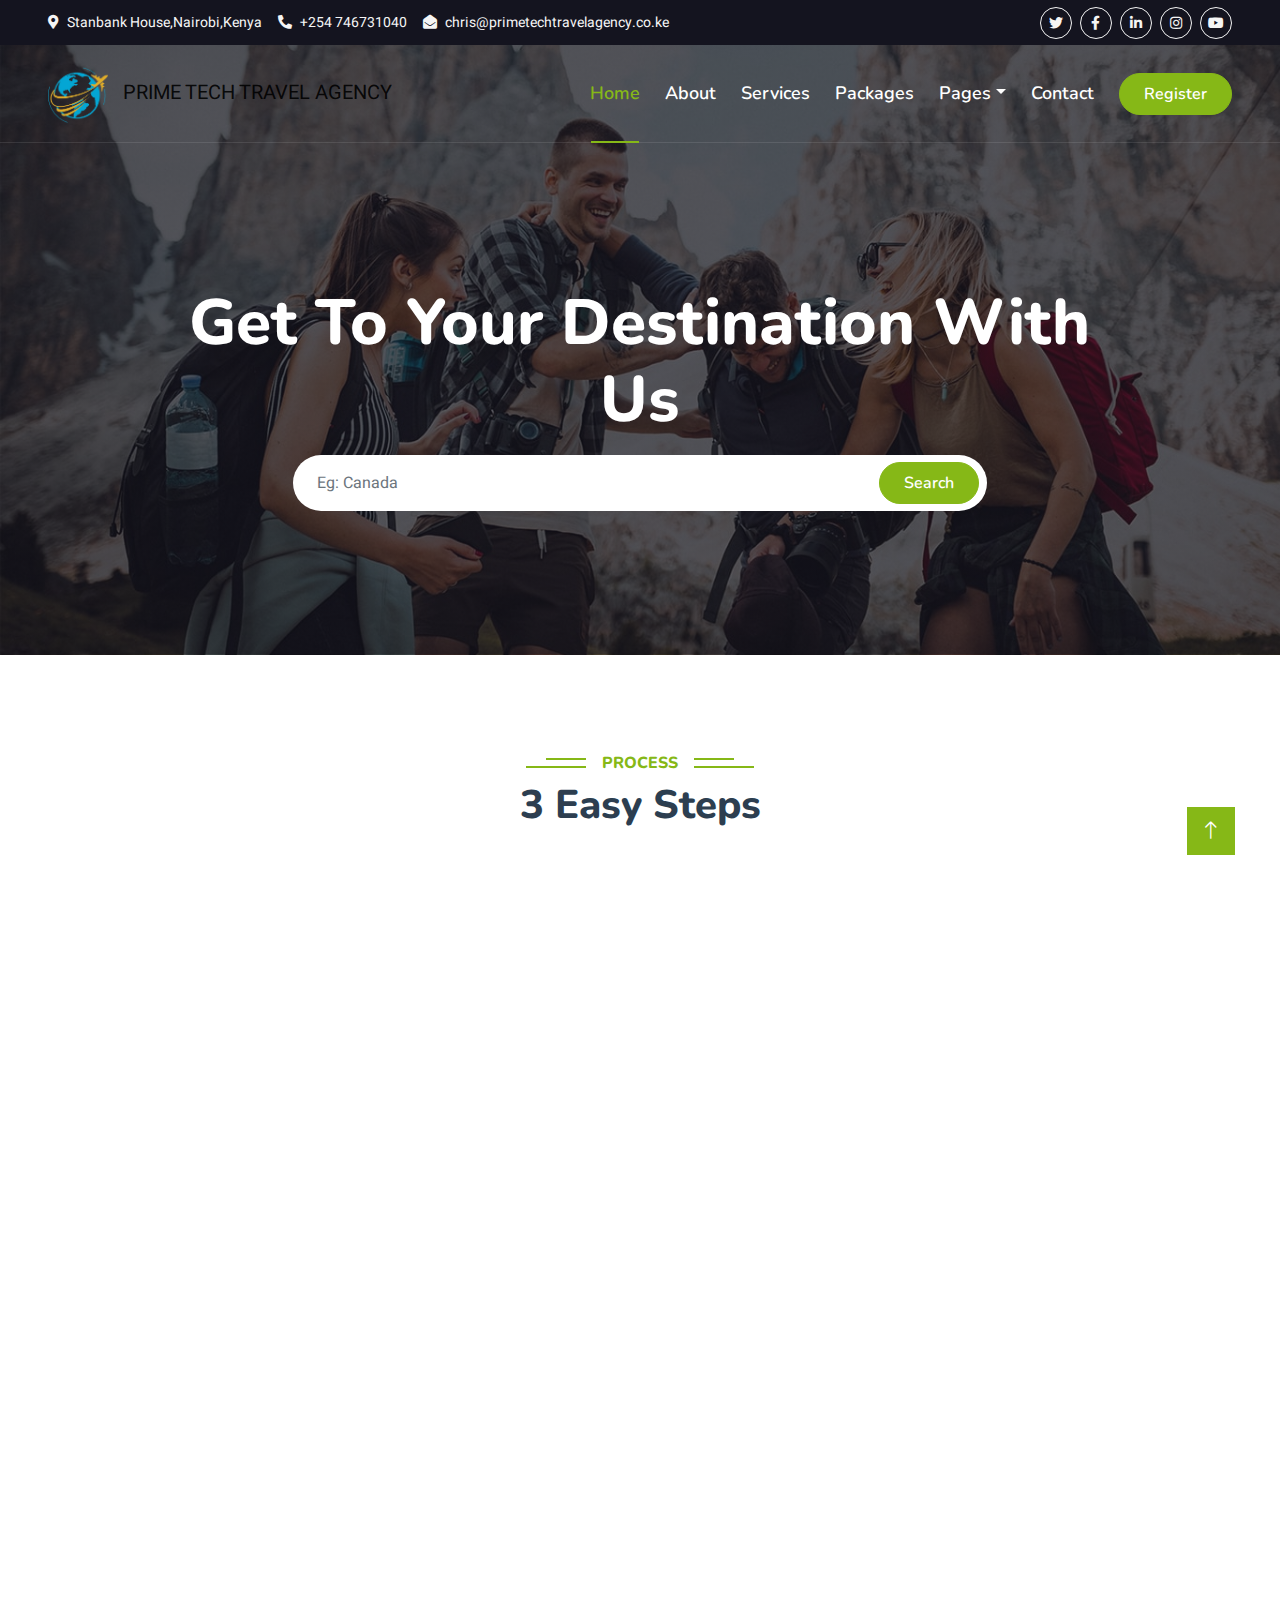
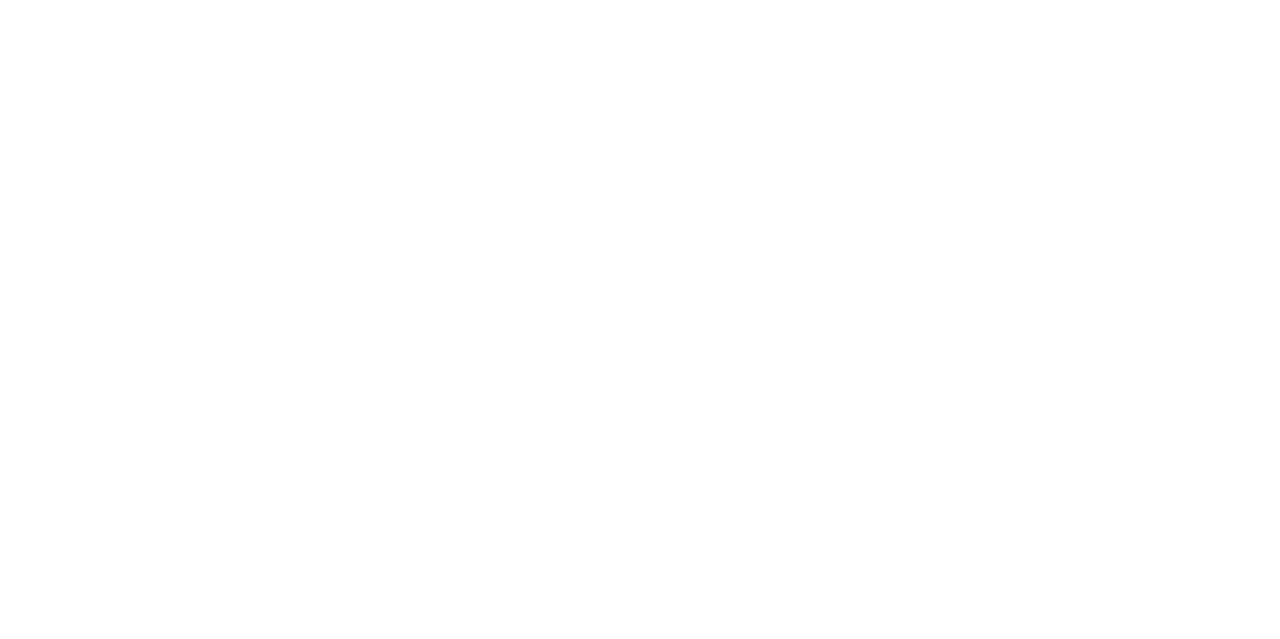
<file: booking.html>
<!DOCTYPE html>
<html lang="en">

<head>
    <meta charset="utf-8">
    <title>Prime Tech Tavel Agency - Travel Agency HTML </title>
    <meta content="width=device-width, initial-scale=1.0" name="viewport">
    <meta content="" name="keywords">
    <meta content="" name="description">

    <!-- Favicon -->
    <link href="img/favicon.ico" rel="icon">

    <!-- Google Web Fonts -->
    <link rel="preconnect" href="https://fonts.googleapis.com">
    <link rel="preconnect" href="https://fonts.gstatic.com" crossorigin>
    <link href="https://fonts.googleapis.com/css2?family=Heebo:wght@400;500;600&family=Nunito:wght@600;700;800&display=swap" rel="stylesheet">

    <!-- Icon Font Stylesheet -->
    <link href="https://cdnjs.cloudflare.com/ajax/libs/font-awesome/5.10.0/css/all.min.css" rel="stylesheet">
    <link href="https://cdn.jsdelivr.net/npm/bootstrap-icons@1.4.1/font/bootstrap-icons.css" rel="stylesheet">

    <!-- Libraries Stylesheet -->
    <link href="lib/animate/animate.min.css" rel="stylesheet">
    <link href="lib/owlcarousel/assets/owl.carousel.min.css" rel="stylesheet">
    <link href="lib/tempusdominus/css/tempusdominus-bootstrap-4.min.css" rel="stylesheet" />

    <!-- Customized Bootstrap Stylesheet -->
    <link href="css/bootstrap.min.css" rel="stylesheet">

    <!-- Template Stylesheet -->
    <link href="css/style.css" rel="stylesheet">
</head>

<body>
    <!-- Spinner Start -->
    <div id="spinner" class="show bg-white position-fixed translate-middle w-100 vh-100 top-50 start-50 d-flex align-items-center justify-content-center">
        <div class="spinner-border text-primary" style="width: 3rem; height: 3rem;" role="status">
            <span class="sr-only">Loading...</span>
        </div>
    </div>
    <!-- Spinner End -->


    <!-- Topbar Start -->
    <div class="container-fluid bg-dark px-5 d-none d-lg-block">
        <div class="row gx-0">
            <div class="col-lg-8 text-center text-lg-start mb-2 mb-lg-0">
                <div class="d-inline-flex align-items-center" style="height: 45px;">
                    <small class="me-3 text-light"><i class="fa fa-map-marker-alt me-2"></i>Stanbank House,Nairobi,Kenya</small>
                    <small class="me-3 text-light"><i class="fa fa-phone-alt me-2"></i>+254 746731040</small>
                    <small class="text-light"><i class="fa fa-envelope-open me-2"></i>chris@primetechtravelagency.co.ke</small>
                </div>
            </div>
            <div class="col-lg-4 text-center text-lg-end">
                <div class="d-inline-flex align-items-center" style="height: 45px;">
                    <a class="btn btn-sm btn-outline-light btn-sm-square rounded-circle me-2" href=""><i class="fab fa-twitter fw-normal"></i></a>
                    <a class="btn btn-sm btn-outline-light btn-sm-square rounded-circle me-2" href=""><i class="fab fa-facebook-f fw-normal"></i></a>
                    <a class="btn btn-sm btn-outline-light btn-sm-square rounded-circle me-2" href=""><i class="fab fa-linkedin-in fw-normal"></i></a>
                    <a class="btn btn-sm btn-outline-light btn-sm-square rounded-circle me-2" href=""><i class="fab fa-instagram fw-normal"></i></a>
                    <a class="btn btn-sm btn-outline-light btn-sm-square rounded-circle" href=""><i class="fab fa-youtube fw-normal"></i></a>
                </div>
            </div>
        </div>
    </div>
    <!-- Topbar End -->


    <!-- Navbar & Hero Start -->
    <div class="container-fluid position-relative p-0">
        <nav class="navbar navbar-expand-lg navbar-light px-4 px-lg-5 py-3 py-lg-0">
            <a href="" class="navbar-brand p-0">
               
                 <img src="img/logoprimt.png" alt="Logo">  </h1> <span style="padding-left: 10px;"></span></h1> </i>PRIME TECH TRAVEL AGENCY </h1>
            </a>
            <button class="navbar-toggler" type="button" data-bs-toggle="collapse" data-bs-target="#navbarCollapse">
                <span class="fa fa-bars"></span>
            </button>
            <div class="collapse navbar-collapse" id="navbarCollapse">
                <div class="navbar-nav ms-auto py-0">
                    <a href="index.html" class="nav-item nav-link active">Home</a>
                    <a href="about.html" class="nav-item nav-link">About</a>
                    <a href="service.html" class="nav-item nav-link">Services</a>
                    <a href="package.html" class="nav-item nav-link">Packages</a>
                    <div class="nav-item dropdown">
                        <a href="#" class="nav-link dropdown-toggle" data-bs-toggle="dropdown">Pages</a>
                        <div class="dropdown-menu m-0">
                            <a href="destination.html" class="dropdown-item">Destination</a>
                            <a href="booking.html" class="dropdown-item">Booking</a>
                            <a href="team.html" class="dropdown-item">Travel Guides</a>
                            <a href="testimonial.html" class="dropdown-item">Testimonial</a>
                            <!--<a href="404.html" class="dropdown-item">404 Page</a>-->
                        </div>
                    </div>
                    <a href="contact.html" class="nav-item nav-link">Contact</a>
                </div>
                <a href="" class="btn btn-primary rounded-pill py-2 px-4">Register</a>
            </div>
        </nav>

        <div class="container-fluid bg-primary py-5 mb-5 hero-header">
            <div class="container py-5">
                <div class="row justify-content-center py-5">
                    <div class="col-lg-10 pt-lg-5 mt-lg-5 text-center">
                        <h1 class="display-3 text-white mb-3 animated slideInDown">Get To Your Destination With Us</h1>
                       <!-- <p class="fs-4 text-white mb-4 animated slideInDown">Tempor erat elitr rebum at clita diam amet diam et eos erat ipsum lorem sit</p> -->
                        <div class="position-relative w-75 mx-auto animated slideInDown">
                            <input class="form-control border-0 rounded-pill w-100 py-3 ps-4 pe-5" type="text" placeholder="Eg: Canada">
                            <button type="button" class="btn btn-primary rounded-pill py-2 px-4 position-absolute top-0 end-0 me-2" style="margin-top: 7px;">Search</button>
                        </div>
                    </div>
                </div>
            </div>
        </div>
    </div>
    <!-- Navbar & Hero End -->


      <!-- Process Start -->
      <div class="container-xxl py-5">
        <div class="container">
            <div class="text-center pb-4 wow fadeInUp" data-wow-delay="0.1s">
                <h6 class="section-title bg-white text-center text-primary px-3">Process</h6>
                <h1 class="mb-5">3 Easy Steps</h1>
            </div>
            <div class="row gy-5 gx-4 justify-content-center">
                <div class="col-lg-4 col-sm-6 text-center pt-4 wow fadeInUp" data-wow-delay="0.1s">
                    <div class="position-relative border border-primary pt-5 pb-4 px-4">
                        <div class="d-inline-flex align-items-center justify-content-center bg-primary rounded-circle position-absolute top-0 start-50 translate-middle shadow" style="width: 100px; height: 100px;">
                            <i class="fa fa-globe fa-3x text-white"></i>
                        </div>
                        <h5 class="mt-4">Choose A Destination</h5>
                        <hr class="w-25 mx-auto bg-primary mb-1">
                        <hr class="w-50 mx-auto bg-primary mt-0">
                      <!--  <p class="mb-0">Tempor erat elitr rebum clita dolor diam ipsum sit diam amet diam eos erat ipsum et lorem et sit sed stet lorem sit</p> -->
                    </div>
                </div>
                <div class="col-lg-4 col-sm-6 text-center pt-4 wow fadeInUp" data-wow-delay="0.3s">
                    <div class="position-relative border border-primary pt-5 pb-4 px-4">
                        <div class="d-inline-flex align-items-center justify-content-center bg-primary rounded-circle position-absolute top-0 start-50 translate-middle shadow" style="width: 100px; height: 100px;">
                            <i class="fa fa-dollar-sign fa-3x text-white"></i>
                        </div>
                        <h5 class="mt-4">Consult & Pay</h5>
                        <hr class="w-25 mx-auto bg-primary mb-1">
                        <hr class="w-50 mx-auto bg-primary mt-0">
                       <!-- <p class="mb-0">Tempor erat elitr rebum clita dolor diam ipsum sit diam amet diam eos erat ipsum et lorem et sit sed stet lorem sit</p> -->
                    </div>
                </div>
                <div class="col-lg-4 col-sm-6 text-center pt-4 wow fadeInUp" data-wow-delay="0.5s">
                    <div class="position-relative border border-primary pt-5 pb-4 px-4">
                        <div class="d-inline-flex align-items-center justify-content-center bg-primary rounded-circle position-absolute top-0 start-50 translate-middle shadow" style="width: 100px; height: 100px;">
                            <i class="fa fa-plane fa-3x text-white"></i>
                        </div>
                        <h5 class="mt-4">Fly Today</h5>
                        <hr class="w-25 mx-auto bg-primary mb-1">
                        <hr class="w-50 mx-auto bg-primary mt-0">
                      <!--  <p class="mb-0">Tempor erat elitr rebum clita dolor diam ipsum sit diam amet diam eos erat ipsum et lorem et sit sed stet lorem sit</p> -->
                    </div>
                </div>
            </div>
        </div>
    </div>
    <!-- Process Start -->



    <!-- Booking Start -->
    <div class="container-xxl py-5 wow fadeInUp" data-wow-delay="0.1s">
        <div class="container">
            <div class="booking p-5">
                <div class="row g-5 align-items-center">
                    <div class="col-md-6 text-white">
                        <h6 class="text-white text-uppercase">Booking</h6>
                        <h1 class="text-white mb-4">Online Booking</h1>
                      <!--  <p class="mb-4">Tempor erat elitr rebum at clita. Diam dolor diam ipsum sit. Aliqu diam amet diam et eos. Clita erat ipsum et lorem et sit.</p>
                        <p class="mb-4">Tempor erat elitr rebum at clita. Diam dolor diam ipsum sit. Aliqu diam amet diam et eos. Clita erat ipsum et lorem et sit, sed stet lorem sit clita duo justo magna dolore erat amet</p>
                        <a class="btn btn-outline-light py-3 px-5 mt-2" href="">Read More</a> -->
                    </div>
                    <div class="col-md-6">
                        <h1 class="text-white mb-4">Book A Tour</h1>
                        <form>
                            <div class="row g-3">
                                <div class="col-md-6">
                                    <div class="form-floating">
                                        <input type="text" class="form-control bg-transparent" id="name" placeholder="Your Name">
                                        <label for="name">Your Name</label>
                                    </div>
                                </div>
                                <div class="col-md-6">
                                    <div class="form-floating">
                                        <input type="email" class="form-control bg-transparent" id="email" placeholder="Your Email">
                                        <label for="email">Your Email</label>
                                    </div>
                                </div>
                                <div class="col-md-6">
                                    <div class="form-floating date" id="date3" data-target-input="nearest">
                                        <input type="text" class="form-control bg-transparent datetimepicker-input" id="datetime" placeholder="Date & Time" data-target="#date3" data-toggle="datetimepicker" />
                                        <label for="datetime">Date & Time</label>
                                    </div>
                                </div>
                                <div class="col-md-6">
                                    <div class="form-floating">
                                        <input type="Destination" class="form-control bg-transparent" id="destination" placeholder="Your Destination">
                                        <!--   <select class="form-select bg-transparent" id="select1">
                                            <option value="1">Destination 1</option>
                                            <option value="2">Destination 2</option>
                                            <option value="3">Destination 3</option>
                                        </select> -->
                                        <label for="select1">Destination</label>
                                    </div>
                                </div>
                                <div class="col-12">
                                    <div class="form-floating">
                                        <textarea class="form-control bg-transparent" placeholder="Special Request" id="message" style="height: 100px"></textarea>
                                        <label for="message">Special Request</label>
                                    </div>
                                </div>
                                <div class="col-12">
                                    <button class="btn btn-outline-light w-100 py-3" type="submit">Book Now</button>
                                </div>
                            </div>
                        </form>
                    </div>
                </div>
            </div>
        </div>
    </div>
    <!-- Booking Start -->
        

      <!-- Footer Start -->
      <div class="container-fluid bg-dark text-light footer pt-5 mt-5 wow fadeIn" data-wow-delay="0.1s">
        <div class="container py-5">
            <div class="row g-5">
                <div class="col-lg-3 col-md-6">
                    <h4 class="text-white mb-3">Company</h4>
                    <a class="btn btn-link" href="">About Us</a>
                    <a class="btn btn-link" href="">Contact Us</a>
                    <a class="btn btn-link" href="">Privacy Policy</a>
                    <a class="btn btn-link" href="">Terms & Condition</a>
                    <a class="btn btn-link" href="">FAQs & Help</a>
                </div>
                <div class="col-lg-3 col-md-6">
                    <h4 class="text-white mb-3">Contact</h4>
                    <p class="mb-2"><i class="fa fa-map-marker-alt me-3"></i>Stanbank House,Btn Moi Avenue and,Tom Mboya St,Nairobi,Kenya</p>
                    <p class="mb-2"><i class="fa fa-phone-alt me-3"></i>+254 746731040</p>
                    <p class="mb-2"><i class="fa fa-envelope me-3"></i>primetechtravels@gmail.com</p>

                    <div class="d-flex pt-2">
                        <a class="btn btn-outline-light btn-social" href=""><i class="fab fa-twitter"></i></a>
                        <a class="btn btn-outline-light btn-social" href=""><i class="fab fa-facebook-f"></i></a>
                        <a class="btn btn-outline-light btn-social" href=""><i class="fab fa-youtube"></i></a>
                        <a class="btn btn-outline-light btn-social" href=""><i class="fab fa-linkedin-in"></i></a>
                    </div>
                </div>
                <div class="col-lg-3 col-md-6">
                    <h4 class="text-white mb-3">Gallery</h4>
                    <div class="row g-2 pt-2">
                        <div class="col-4">
                            <img class="img-fluid bg-light p-1" src="img/package-1.jpg" alt="">
                        </div>
                        <div class="col-4">
                            <img class="img-fluid bg-light p-1" src="img/package-2.jpg" alt="">
                        </div>
                        <div class="col-4">
                            <img class="img-fluid bg-light p-1" src="img/package-3.jpg" alt="">
                        </div>
                        <div class="col-4">
                            <img class="img-fluid bg-light p-1" src="img/package-2.jpg" alt="">
                        </div>
                        <div class="col-4">
                            <img class="img-fluid bg-light p-1" src="img/package-3.jpg" alt="">
                        </div>
                        <div class="col-4">
                            <img class="img-fluid bg-light p-1" src="img/package-1.jpg" alt="">
                        </div>
                    </div>
                </div>
                <div class="col-lg-3 col-md-6">
                    <h4 class="text-white mb-3">Newsletter</h4>
                   <p>Subscribe to get our latest news</p>
                    <div class="position-relative mx-auto" style="max-width: 400px;">
                        <input class="form-control border-primary w-100 py-3 ps-4 pe-5" type="text" placeholder="Your email">
                        <button type="button" class="btn btn-primary py-2 position-absolute top-0 end-0 mt-2 me-2">SignUp</button>
                    </div>
                </div>
            </div>
        </div>
        <div class="container">
            <div class="copyright">
                <div class="row">
                    <div class="col-md-6 text-center text-md-start mb-3 mb-md-0">
                        &copy; <a class="border-bottom" href="#">PRIME TECH TRAVEL AGENCY</a>, All Right Reserved.

                       
                        Designed By <a class="border-bottom" href="">MuntechDesigns</a>
                    </div>
                    <div class="col-md-6 text-center text-md-end">
                        <div class="footer-menu">
                            <a href="">Home</a>
                            <a href="">Cookies</a>
                            <a href="">Help</a>
                            <a href="">FQAs</a>
                        </div>
                    </div>
                </div>
            </div>
        </div>
    </div>
    <!-- Footer End -->


    <!-- Back to Top -->
    <a href="#" class="btn btn-lg btn-primary btn-lg-square back-to-top"><i class="bi bi-arrow-up"></i></a>


    <!-- JavaScript Libraries -->
    <script src="https://code.jquery.com/jquery-3.4.1.min.js"></script>
    <script src="https://cdn.jsdelivr.net/npm/bootstrap@5.0.0/dist/js/bootstrap.bundle.min.js"></script>
    <script src="lib/wow/wow.min.js"></script>
    <script src="lib/easing/easing.min.js"></script>
    <script src="lib/waypoints/waypoints.min.js"></script>
    <script src="lib/owlcarousel/owl.carousel.min.js"></script>
    <script src="lib/tempusdominus/js/moment.min.js"></script>
    <script src="lib/tempusdominus/js/moment-timezone.min.js"></script>
    <script src="lib/tempusdominus/js/tempusdominus-bootstrap-4.min.js"></script>

    <!-- Template Javascript -->
    <script src="js/main.js"></script>
</body>

</html>
</file>
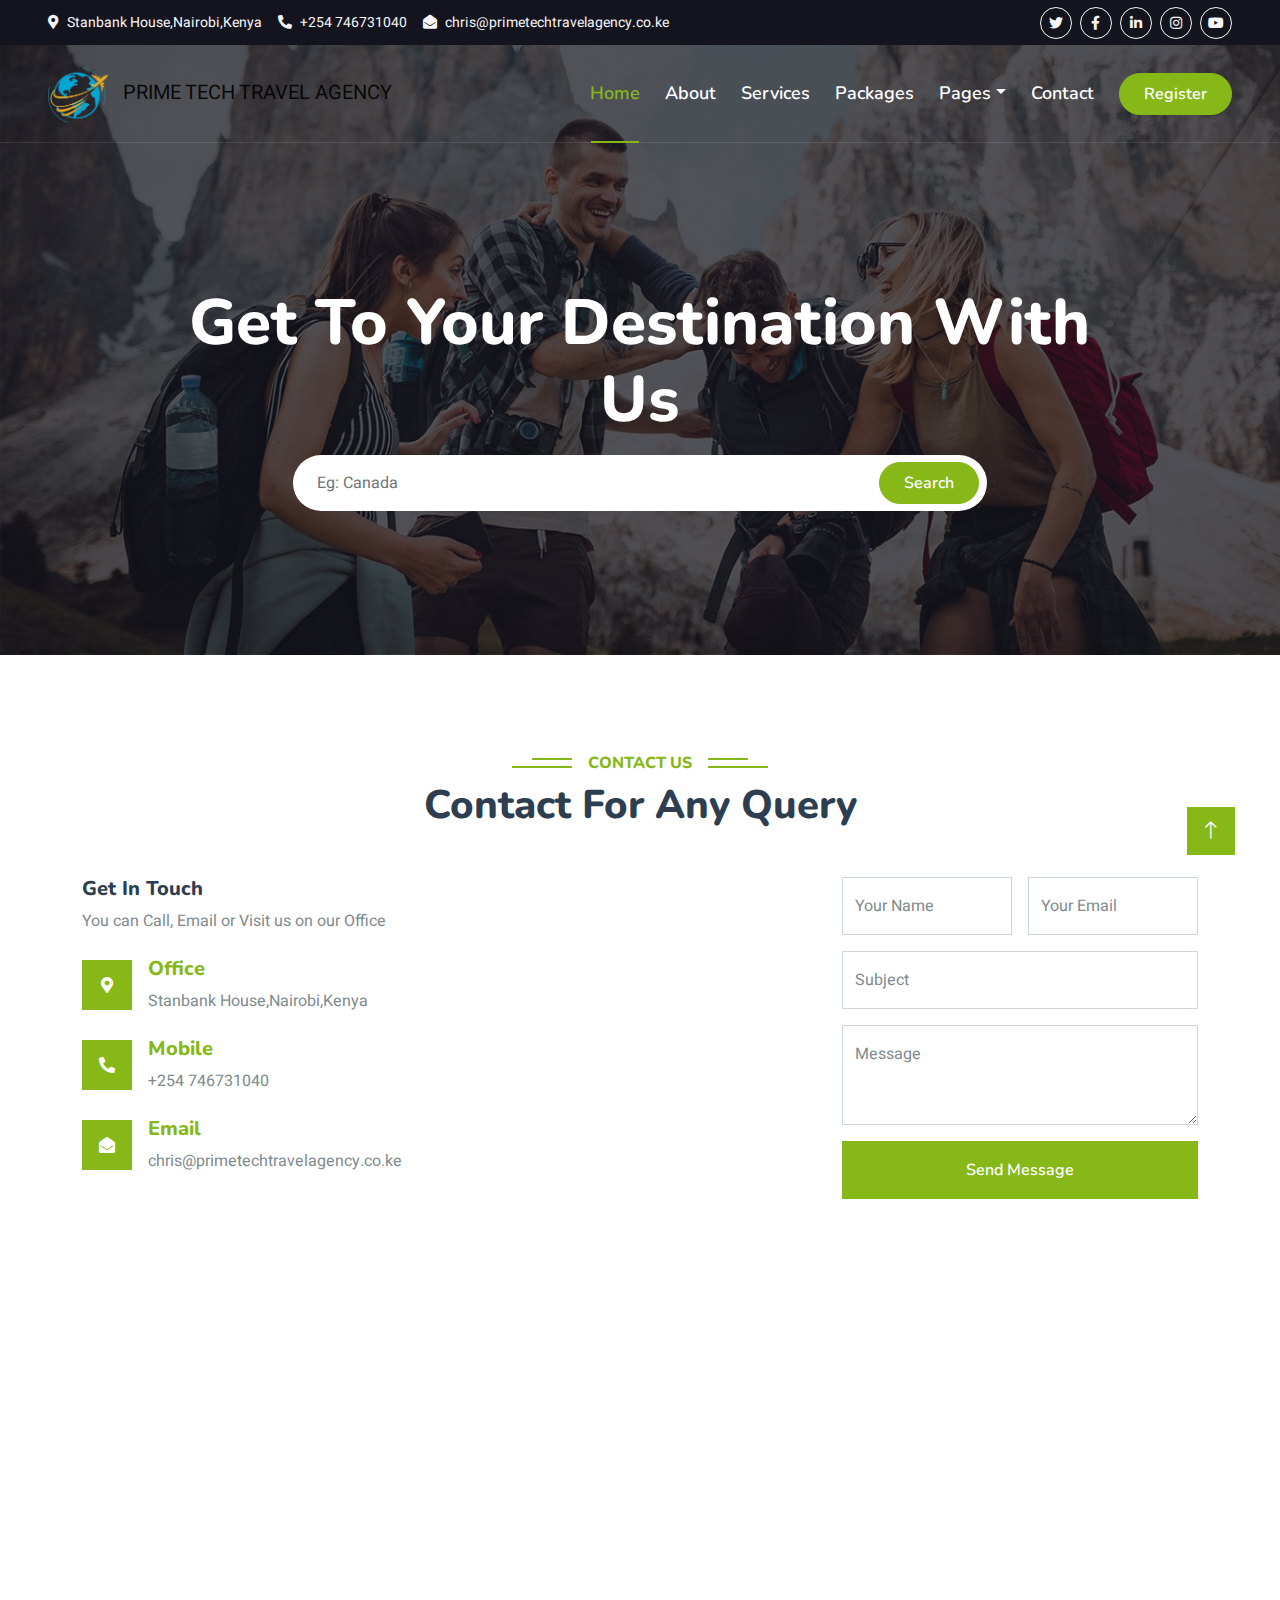
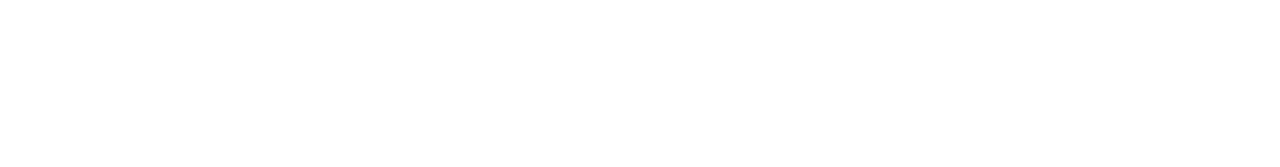
<file: contact.html>
<!DOCTYPE html>
<html lang="en">

<head>
    <meta charset="utf-8">
    <title>Prime Tech Tavel Agency - Travel Agency HTML </title>
    <meta content="width=device-width, initial-scale=1.0" name="viewport">
    <meta content="" name="keywords">
    <meta content="" name="description">

    <!-- Favicon -->
    <link href="img/favicon.ico" rel="icon">

    <!-- Google Web Fonts -->
    <link rel="preconnect" href="https://fonts.googleapis.com">
    <link rel="preconnect" href="https://fonts.gstatic.com" crossorigin>
    <link href="https://fonts.googleapis.com/css2?family=Heebo:wght@400;500;600&family=Nunito:wght@600;700;800&display=swap" rel="stylesheet">

    <!-- Icon Font Stylesheet -->
    <link href="https://cdnjs.cloudflare.com/ajax/libs/font-awesome/5.10.0/css/all.min.css" rel="stylesheet">
    <link href="https://cdn.jsdelivr.net/npm/bootstrap-icons@1.4.1/font/bootstrap-icons.css" rel="stylesheet">

    <!-- Libraries Stylesheet -->
    <link href="lib/animate/animate.min.css" rel="stylesheet">
    <link href="lib/owlcarousel/assets/owl.carousel.min.css" rel="stylesheet">
    <link href="lib/tempusdominus/css/tempusdominus-bootstrap-4.min.css" rel="stylesheet" />

    <!-- Customized Bootstrap Stylesheet -->
    <link href="css/bootstrap.min.css" rel="stylesheet">

    <!-- Template Stylesheet -->
    <link href="css/style.css" rel="stylesheet">
</head>

<body>
    <!-- Spinner Start -->
    <div id="spinner" class="show bg-white position-fixed translate-middle w-100 vh-100 top-50 start-50 d-flex align-items-center justify-content-center">
        <div class="spinner-border text-primary" style="width: 3rem; height: 3rem;" role="status">
            <span class="sr-only">Loading...</span>
        </div>
    </div>
    <!-- Spinner End -->


    <!-- Topbar Start -->
    <div class="container-fluid bg-dark px-5 d-none d-lg-block">
        <div class="row gx-0">
            <div class="col-lg-8 text-center text-lg-start mb-2 mb-lg-0">
                <div class="d-inline-flex align-items-center" style="height: 45px;">
                    <small class="me-3 text-light"><i class="fa fa-map-marker-alt me-2"></i>Stanbank House,Nairobi,Kenya</small>
                    <small class="me-3 text-light"><i class="fa fa-phone-alt me-2"></i>+254 746731040</small>
                    <small class="text-light"><i class="fa fa-envelope-open me-2"></i>chris@primetechtravelagency.co.ke</small>
                </div>
            </div>
            <div class="col-lg-4 text-center text-lg-end">
                <div class="d-inline-flex align-items-center" style="height: 45px;">
                    <a class="btn btn-sm btn-outline-light btn-sm-square rounded-circle me-2" href=""><i class="fab fa-twitter fw-normal"></i></a>
                    <a class="btn btn-sm btn-outline-light btn-sm-square rounded-circle me-2" href=""><i class="fab fa-facebook-f fw-normal"></i></a>
                    <a class="btn btn-sm btn-outline-light btn-sm-square rounded-circle me-2" href=""><i class="fab fa-linkedin-in fw-normal"></i></a>
                    <a class="btn btn-sm btn-outline-light btn-sm-square rounded-circle me-2" href=""><i class="fab fa-instagram fw-normal"></i></a>
                    <a class="btn btn-sm btn-outline-light btn-sm-square rounded-circle" href=""><i class="fab fa-youtube fw-normal"></i></a>
                </div>
            </div>
        </div>
    </div>
    <!-- Topbar End -->


    <!-- Navbar & Hero Start -->
    <div class="container-fluid position-relative p-0">
        <nav class="navbar navbar-expand-lg navbar-light px-4 px-lg-5 py-3 py-lg-0">
            <a href="" class="navbar-brand p-0">
               
                 <img src="img/logoprimt.png" alt="Logo">  </h1> <span style="padding-left: 10px;"></span></h1> </i>PRIME TECH TRAVEL AGENCY </h1>
            </a>
            <button class="navbar-toggler" type="button" data-bs-toggle="collapse" data-bs-target="#navbarCollapse">
                <span class="fa fa-bars"></span>
            </button>
            <div class="collapse navbar-collapse" id="navbarCollapse">
                <div class="navbar-nav ms-auto py-0">
                    <a href="index.html" class="nav-item nav-link active">Home</a>
                    <a href="about.html" class="nav-item nav-link">About</a>
                    <a href="service.html" class="nav-item nav-link">Services</a>
                    <a href="package.html" class="nav-item nav-link">Packages</a>
                    <div class="nav-item dropdown">
                        <a href="#" class="nav-link dropdown-toggle" data-bs-toggle="dropdown">Pages</a>
                        <div class="dropdown-menu m-0">
                            <a href="destination.html" class="dropdown-item">Destination</a>
                            <a href="booking.html" class="dropdown-item">Booking</a>
                            <a href="team.html" class="dropdown-item">Travel Guides</a>
                            <a href="testimonial.html" class="dropdown-item">Testimonial</a>
                            <!--<a href="404.html" class="dropdown-item">404 Page</a>-->
                        </div>
                    </div>
                    <a href="contact.html" class="nav-item nav-link">Contact</a>
                </div>
                <a href="" class="btn btn-primary rounded-pill py-2 px-4">Register</a>
            </div>
        </nav>

        <div class="container-fluid bg-primary py-5 mb-5 hero-header">
            <div class="container py-5">
                <div class="row justify-content-center py-5">
                    <div class="col-lg-10 pt-lg-5 mt-lg-5 text-center">
                        <h1 class="display-3 text-white mb-3 animated slideInDown">Get To Your Destination With Us</h1>
                       <!-- <p class="fs-4 text-white mb-4 animated slideInDown">Tempor erat elitr rebum at clita diam amet diam et eos erat ipsum lorem sit</p> -->
                        <div class="position-relative w-75 mx-auto animated slideInDown">
                            <input class="form-control border-0 rounded-pill w-100 py-3 ps-4 pe-5" type="text" placeholder="Eg: Canada">
                            <button type="button" class="btn btn-primary rounded-pill py-2 px-4 position-absolute top-0 end-0 me-2" style="margin-top: 7px;">Search</button>
                        </div>
                    </div>
                </div>
            </div>
        </div>
    </div>
    <!-- Navbar & Hero End -->



    <!-- Contact Start -->
    <div class="container-xxl py-5">
        <div class="container">
            <div class="text-center wow fadeInUp" data-wow-delay="0.1s">
                <h6 class="section-title bg-white text-center text-primary px-3">Contact Us</h6>
                <h1 class="mb-5">Contact For Any Query</h1>
            </div>
            <div class="row g-4">
                <div class="col-lg-4 col-md-6 wow fadeInUp" data-wow-delay="0.1s">
                    <h5>Get In Touch</h5>
                    <p class="mb-4">You can Call, Email or Visit us on our Office</p>
                    <div class="d-flex align-items-center mb-4">
                        <div class="d-flex align-items-center justify-content-center flex-shrink-0 bg-primary" style="width: 50px; height: 50px;">
                            <i class="fa fa-map-marker-alt text-white"></i>
                        </div>
                        <div class="ms-3">
                            <h5 class="text-primary">Office</h5>
                            <p class="mb-0">Stanbank House,Nairobi,Kenya</p>
                        </div>
                    </div>
                    <div class="d-flex align-items-center mb-4">
                        <div class="d-flex align-items-center justify-content-center flex-shrink-0 bg-primary" style="width: 50px; height: 50px;">
                            <i class="fa fa-phone-alt text-white"></i>
                        </div>
                        <div class="ms-3">
                            <h5 class="text-primary">Mobile</h5>
                            <p class="mb-0">+254 746731040</p>
                        </div>
                    </div>
                    <div class="d-flex align-items-center">
                        <div class="d-flex align-items-center justify-content-center flex-shrink-0 bg-primary" style="width: 50px; height: 50px;">
                            <i class="fa fa-envelope-open text-white"></i>
                        </div>
                        <div class="ms-3">
                            <h5 class="text-primary">Email</h5>
                            <p class="mb-0">chris@primetechtravelagency.co.ke</p>
                        </div>
                    </div>
                </div>
                <div class="col-lg-4 col-md-6 wow fadeInUp" data-wow-delay="0.3s">
                    <iframe class="position-relative rounded w-100 h-100"
                        src="https://www.google.com/maps/embed?pb=!1m18!1m12!1m3!1d3988.816020952388!2d36.82302197569002!3d-1.2843071356254587!2m3!1f0!2f0!3f0!3m2!1i1024!2i768!4f13.1!3m3!1m2!1s0x182f1173fe0c8899%3A0x9d5d42a5748c26ea!2sStanbank%20House!5e0!3m2!1sen!2ske!4v1730119707111!5m2!1sen!2ske" width="600" height="450" style="border:0;" allowfullscreen="" loading="lazy" referrerpolicy="no-referrer-when-downgrade"></iframe>
                        
                </div>
                <div class="col-lg-4 col-md-12 wow fadeInUp" data-wow-delay="0.5s">
                    <form>
                        <div class="row g-3">
                            <div class="col-md-6">
                                <div class="form-floating">
                                    <input type="text" class="form-control" id="name" placeholder="Your Name">
                                    <label for="name">Your Name</label>
                                </div>
                            </div>
                            <div class="col-md-6">
                                <div class="form-floating">
                                    <input type="email" class="form-control" id="email" placeholder="Your Email">
                                    <label for="email">Your Email</label>
                                </div>
                            </div>
                            <div class="col-12">
                                <div class="form-floating">
                                    <input type="text" class="form-control" id="subject" placeholder="Subject">
                                    <label for="subject">Subject</label>
                                </div>
                            </div>
                            <div class="col-12">
                                <div class="form-floating">
                                    <textarea class="form-control" placeholder="Leave a message here" id="message" style="height: 100px"></textarea>
                                    <label for="message">Message</label>
                                </div>
                            </div>
                            <div class="col-12">
                                <button class="btn btn-primary w-100 py-3" type="submit">Send Message</button>
                            </div>
                        </div>
                    </form>
                </div>
            </div>
        </div>
    </div>
    <!-- Contact End -->


    <!-- Footer Start -->
    <div class="container-fluid bg-dark text-light footer pt-5 mt-5 wow fadeIn" data-wow-delay="0.1s">
        <div class="container py-5">
            <div class="row g-5">
                <div class="col-lg-3 col-md-6">
                    <h4 class="text-white mb-3">Company</h4>
                    <a class="btn btn-link" href="">About Us</a>
                    <a class="btn btn-link" href="">Contact Us</a>
                    <a class="btn btn-link" href="">Privacy Policy</a>
                    <a class="btn btn-link" href="">Terms & Condition</a>
                    <a class="btn btn-link" href="">FAQs & Help</a>
                </div>
                <div class="col-lg-3 col-md-6">
                    <h4 class="text-white mb-3">Contact</h4>
                    <p class="mb-2"><i class="fa fa-map-marker-alt me-3"></i>Stanbank House,Btn Moi Avenue and,Tom Mboya St,Nairobi,Kenya</p>
                    <p class="mb-2"><i class="fa fa-phone-alt me-3"></i>+254 746731040</p>
                    <p class="mb-2"><i class="fa fa-envelope me-3"></i>primetechtravels@gmail.com</p>

                    <div class="d-flex pt-2">
                        <a class="btn btn-outline-light btn-social" href=""><i class="fab fa-twitter"></i></a>
                        <a class="btn btn-outline-light btn-social" href=""><i class="fab fa-facebook-f"></i></a>
                        <a class="btn btn-outline-light btn-social" href=""><i class="fab fa-youtube"></i></a>
                        <a class="btn btn-outline-light btn-social" href=""><i class="fab fa-linkedin-in"></i></a>
                    </div>
                </div>
                <div class="col-lg-3 col-md-6">
                    <h4 class="text-white mb-3">Gallery</h4>
                    <div class="row g-2 pt-2">
                        <div class="col-4">
                            <img class="img-fluid bg-light p-1" src="img/package-1.jpg" alt="">
                        </div>
                        <div class="col-4">
                            <img class="img-fluid bg-light p-1" src="img/package-2.jpg" alt="">
                        </div>
                        <div class="col-4">
                            <img class="img-fluid bg-light p-1" src="img/package-3.jpg" alt="">
                        </div>
                        <div class="col-4">
                            <img class="img-fluid bg-light p-1" src="img/package-2.jpg" alt="">
                        </div>
                        <div class="col-4">
                            <img class="img-fluid bg-light p-1" src="img/package-3.jpg" alt="">
                        </div>
                        <div class="col-4">
                            <img class="img-fluid bg-light p-1" src="img/package-1.jpg" alt="">
                        </div>
                    </div>
                </div>
                <div class="col-lg-3 col-md-6">
                    <h4 class="text-white mb-3">Newsletter</h4>
                   <p>Subscribe to get our latest news</p>
                    <div class="position-relative mx-auto" style="max-width: 400px;">
                        <input class="form-control border-primary w-100 py-3 ps-4 pe-5" type="text" placeholder="Your email">
                        <button type="button" class="btn btn-primary py-2 position-absolute top-0 end-0 mt-2 me-2">SignUp</button>
                    </div>
                </div>
            </div>
        </div>
        <div class="container">
            <div class="copyright">
                <div class="row">
                    <div class="col-md-6 text-center text-md-start mb-3 mb-md-0">
                        &copy; <a class="border-bottom" href="#">PRIME TECH TRAVEL AGENCY</a>, All Right Reserved.

                        <!--/*** This template is free as long as you keep the footer author’s credit link/attribution link/backlink. If you'd like to use the template without the footer author’s credit link/attribution link/backlink, you can purchase the Credit Removal License from "https://htmlcodex.com/credit-removal". Thank you for your support. ***/-->
                        Designed By <a class="border-bottom" href="">MuntechDesigns</a>
                    </div>
                    <div class="col-md-6 text-center text-md-end">
                        <div class="footer-menu">
                            <a href="">Home</a>
                            <a href="">Cookies</a>
                            <a href="">Help</a>
                            <a href="">FQAs</a>
                        </div>
                    </div>
                </div>
            </div>
        </div>
    </div>
    <!-- Footer End -->


    <!-- Back to Top -->
    <a href="#" class="btn btn-lg btn-primary btn-lg-square back-to-top"><i class="bi bi-arrow-up"></i></a>


    <!-- JavaScript Libraries -->
    <script src="https://code.jquery.com/jquery-3.4.1.min.js"></script>
    <script src="https://cdn.jsdelivr.net/npm/bootstrap@5.0.0/dist/js/bootstrap.bundle.min.js"></script>
    <script src="lib/wow/wow.min.js"></script>
    <script src="lib/easing/easing.min.js"></script>
    <script src="lib/waypoints/waypoints.min.js"></script>
    <script src="lib/owlcarousel/owl.carousel.min.js"></script>
    <script src="lib/tempusdominus/js/moment.min.js"></script>
    <script src="lib/tempusdominus/js/moment-timezone.min.js"></script>
    <script src="lib/tempusdominus/js/tempusdominus-bootstrap-4.min.js"></script>

    <!-- Template Javascript -->
    <script src="js/main.js"></script>
</body>

</html>
</file>
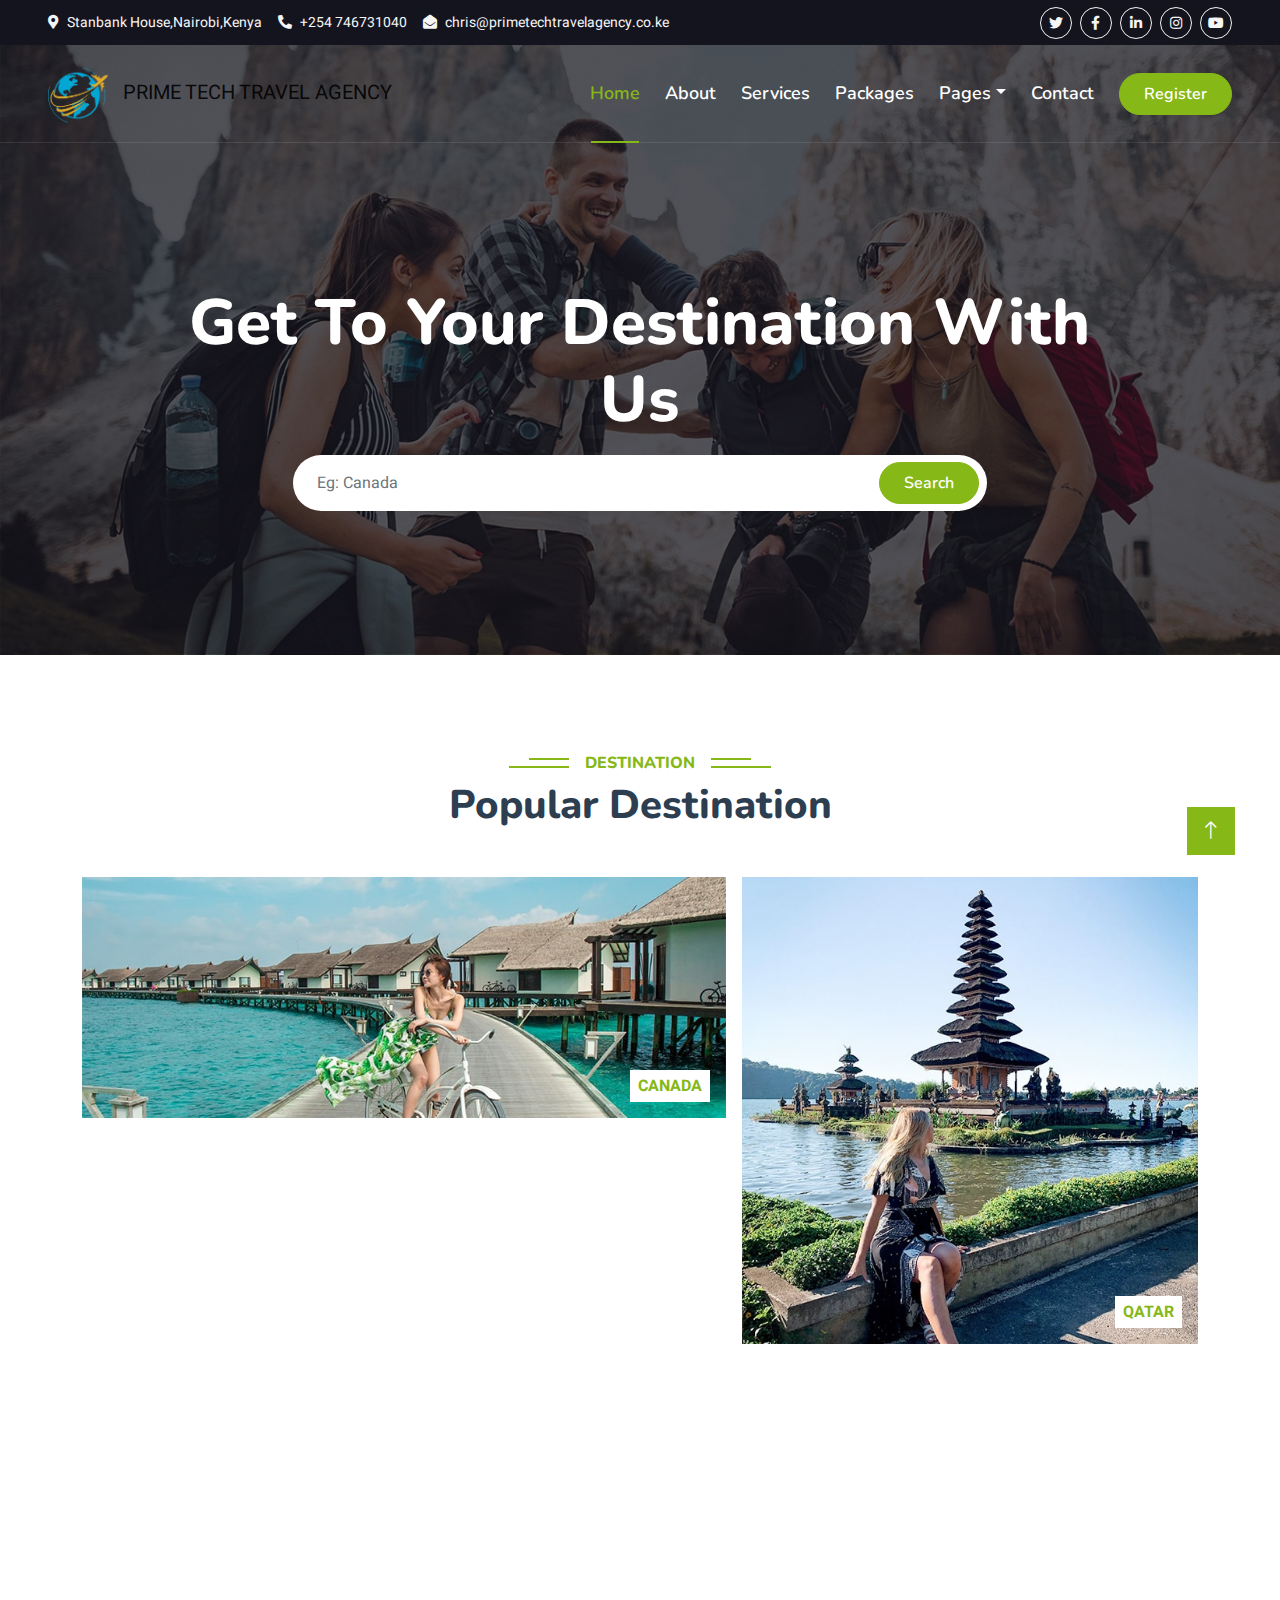
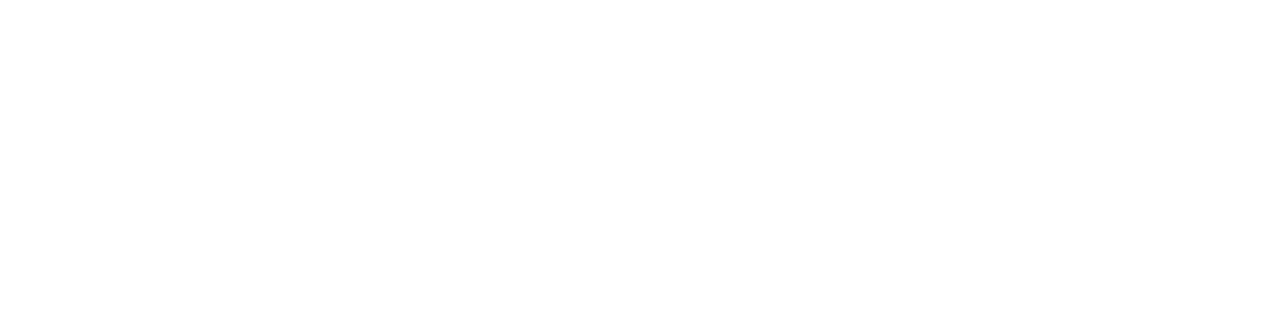
<file: destination.html>
<!DOCTYPE html>
<html lang="en">

<head>
    <meta charset="utf-8">
    <title>Prime Tech Tavel Agency - Travel Agency HTML </title>
    <meta content="width=device-width, initial-scale=1.0" name="viewport">
    <meta content="" name="keywords">
    <meta content="" name="description">

    <!-- Favicon -->
    <link href="img/favicon.ico" rel="icon">

    <!-- Google Web Fonts -->
    <link rel="preconnect" href="https://fonts.googleapis.com">
    <link rel="preconnect" href="https://fonts.gstatic.com" crossorigin>
    <link href="https://fonts.googleapis.com/css2?family=Heebo:wght@400;500;600&family=Nunito:wght@600;700;800&display=swap" rel="stylesheet">

    <!-- Icon Font Stylesheet -->
    <link href="https://cdnjs.cloudflare.com/ajax/libs/font-awesome/5.10.0/css/all.min.css" rel="stylesheet">
    <link href="https://cdn.jsdelivr.net/npm/bootstrap-icons@1.4.1/font/bootstrap-icons.css" rel="stylesheet">

    <!-- Libraries Stylesheet -->
    <link href="lib/animate/animate.min.css" rel="stylesheet">
    <link href="lib/owlcarousel/assets/owl.carousel.min.css" rel="stylesheet">
    <link href="lib/tempusdominus/css/tempusdominus-bootstrap-4.min.css" rel="stylesheet" />

    <!-- Customized Bootstrap Stylesheet -->
    <link href="css/bootstrap.min.css" rel="stylesheet">

    <!-- Template Stylesheet -->
    <link href="css/style.css" rel="stylesheet">
</head>

<body>
    <!-- Spinner Start -->
    <div id="spinner" class="show bg-white position-fixed translate-middle w-100 vh-100 top-50 start-50 d-flex align-items-center justify-content-center">
        <div class="spinner-border text-primary" style="width: 3rem; height: 3rem;" role="status">
            <span class="sr-only">Loading...</span>
        </div>
    </div>
    <!-- Spinner End -->


    <!-- Topbar Start -->
    <div class="container-fluid bg-dark px-5 d-none d-lg-block">
        <div class="row gx-0">
            <div class="col-lg-8 text-center text-lg-start mb-2 mb-lg-0">
                <div class="d-inline-flex align-items-center" style="height: 45px;">
                    <small class="me-3 text-light"><i class="fa fa-map-marker-alt me-2"></i>Stanbank House,Nairobi,Kenya</small>
                    <small class="me-3 text-light"><i class="fa fa-phone-alt me-2"></i>+254 746731040</small>
                    <small class="text-light"><i class="fa fa-envelope-open me-2"></i>chris@primetechtravelagency.co.ke</small>
                </div>
            </div>
            <div class="col-lg-4 text-center text-lg-end">
                <div class="d-inline-flex align-items-center" style="height: 45px;">
                    <a class="btn btn-sm btn-outline-light btn-sm-square rounded-circle me-2" href=""><i class="fab fa-twitter fw-normal"></i></a>
                    <a class="btn btn-sm btn-outline-light btn-sm-square rounded-circle me-2" href=""><i class="fab fa-facebook-f fw-normal"></i></a>
                    <a class="btn btn-sm btn-outline-light btn-sm-square rounded-circle me-2" href=""><i class="fab fa-linkedin-in fw-normal"></i></a>
                    <a class="btn btn-sm btn-outline-light btn-sm-square rounded-circle me-2" href=""><i class="fab fa-instagram fw-normal"></i></a>
                    <a class="btn btn-sm btn-outline-light btn-sm-square rounded-circle" href=""><i class="fab fa-youtube fw-normal"></i></a>
                </div>
            </div>
        </div>
    </div>
    <!-- Topbar End -->


    <!-- Navbar & Hero Start -->
    <div class="container-fluid position-relative p-0">
        <nav class="navbar navbar-expand-lg navbar-light px-4 px-lg-5 py-3 py-lg-0">
            <a href="" class="navbar-brand p-0">
               
                 <img src="img/logoprimt.png" alt="Logo">  </h1> <span style="padding-left: 10px;"></span></h1> </i>PRIME TECH TRAVEL AGENCY </h1>
            </a>
            <button class="navbar-toggler" type="button" data-bs-toggle="collapse" data-bs-target="#navbarCollapse">
                <span class="fa fa-bars"></span>
            </button>
            <div class="collapse navbar-collapse" id="navbarCollapse">
                <div class="navbar-nav ms-auto py-0">
                    <a href="index.html" class="nav-item nav-link active">Home</a>
                    <a href="about.html" class="nav-item nav-link">About</a>
                    <a href="service.html" class="nav-item nav-link">Services</a>
                    <a href="package.html" class="nav-item nav-link">Packages</a>
                    <div class="nav-item dropdown">
                        <a href="#" class="nav-link dropdown-toggle" data-bs-toggle="dropdown">Pages</a>
                        <div class="dropdown-menu m-0">
                            <a href="destination.html" class="dropdown-item">Destination</a>
                            <a href="booking.html" class="dropdown-item">Booking</a>
                            <a href="team.html" class="dropdown-item">Travel Guides</a>
                            <a href="testimonial.html" class="dropdown-item">Testimonial</a>
                            <!--<a href="404.html" class="dropdown-item">404 Page</a>-->
                        </div>
                    </div>
                    <a href="contact.html" class="nav-item nav-link">Contact</a>
                </div>
                <a href="" class="btn btn-primary rounded-pill py-2 px-4">Register</a>
            </div>
        </nav>

        <div class="container-fluid bg-primary py-5 mb-5 hero-header">
            <div class="container py-5">
                <div class="row justify-content-center py-5">
                    <div class="col-lg-10 pt-lg-5 mt-lg-5 text-center">
                        <h1 class="display-3 text-white mb-3 animated slideInDown">Get To Your Destination With Us</h1>
                       <!-- <p class="fs-4 text-white mb-4 animated slideInDown">Tempor erat elitr rebum at clita diam amet diam et eos erat ipsum lorem sit</p> -->
                        <div class="position-relative w-75 mx-auto animated slideInDown">
                            <input class="form-control border-0 rounded-pill w-100 py-3 ps-4 pe-5" type="text" placeholder="Eg: Canada">
                            <button type="button" class="btn btn-primary rounded-pill py-2 px-4 position-absolute top-0 end-0 me-2" style="margin-top: 7px;">Search</button>
                        </div>
                    </div>
                </div>
            </div>
        </div>
    </div>
    <!-- Navbar & Hero End -->


  <!-- Destination Start -->
  <div class="container-xxl py-5 destination">
    <div class="container">
        <div class="text-center wow fadeInUp" data-wow-delay="0.1s">
            <h6 class="section-title bg-white text-center text-primary px-3">Destination</h6>
            <h1 class="mb-5">Popular Destination</h1>
        </div>
        <div class="row g-3">
            <div class="col-lg-7 col-md-6">
                <div class="row g-3">
                    <div class="col-lg-12 col-md-12 wow zoomIn" data-wow-delay="0.1s">
                        <a class="position-relative d-block overflow-hidden" href="">
                            <img class="img-fluid" src="img/destination-1.jpg" alt="">
                             <!-- <div class="bg-white text-danger fw-bold position-absolute top-0 start-0 m-3 py-1 px-2">30% OFF</div> -->
                            <div class="bg-white text-primary fw-bold position-absolute bottom-0 end-0 m-3 py-1 px-2">CANADA</div>
                        </a>
                    </div>
                    <div class="col-lg-6 col-md-12 wow zoomIn" data-wow-delay="0.3s">
                        <a class="position-relative d-block overflow-hidden" href="">
                            <img class="img-fluid" src="img/destination-2.jpg" alt="">
                            <!--  <div class="bg-white text-danger fw-bold position-absolute top-0 start-0 m-3 py-1 px-2">25% OFF</div> -->
                            <div class="bg-white text-primary fw-bold position-absolute bottom-0 end-0 m-3 py-1 px-2">LUXEMBOURG</div>
                        </a>
                    </div>
                    <div class="col-lg-6 col-md-12 wow zoomIn" data-wow-delay="0.5s">
                        <a class="position-relative d-block overflow-hidden" href="">
                            <img class="img-fluid" src="img/destination-3.jpg" alt="">
                           <!--   <div class="bg-white text-danger fw-bold position-absolute top-0 start-0 m-3 py-1 px-2">35% OFF</div> -->
                            <div class="bg-white text-primary fw-bold position-absolute bottom-0 end-0 m-3 py-1 px-2">SERBIA</div>
                        </a>
                    </div>
                </div>
            </div>
            <div class="col-lg-5 col-md-6 wow zoomIn" data-wow-delay="0.7s" style="min-height: 350px;">
                <a class="position-relative d-block h-100 overflow-hidden" href="">
                    <img class="img-fluid position-absolute w-100 h-100" src="img/destination-4.jpg" alt="" style="object-fit: cover;">
                    <!--  <div class="bg-white text-danger fw-bold position-absolute top-0 start-0 m-3 py-1 px-2">20% OFF</div> -->
                    <div class="bg-white text-primary fw-bold position-absolute bottom-0 end-0 m-3 py-1 px-2">QATAR</div>
                </a>
            </div>
        </div>
    </div>
</div>
<!-- Destination Start -->

        
  <!-- Footer Start -->
  <div class="container-fluid bg-dark text-light footer pt-5 mt-5 wow fadeIn" data-wow-delay="0.1s">
    <div class="container py-5">
        <div class="row g-5">
            <div class="col-lg-3 col-md-6">
                <h4 class="text-white mb-3">Company</h4>
                <a class="btn btn-link" href="">About Us</a>
                <a class="btn btn-link" href="">Contact Us</a>
                <a class="btn btn-link" href="">Privacy Policy</a>
                <a class="btn btn-link" href="">Terms & Condition</a>
                <a class="btn btn-link" href="">FAQs & Help</a>
            </div>
            <div class="col-lg-3 col-md-6">
                <h4 class="text-white mb-3">Contact</h4>
                <p class="mb-2"><i class="fa fa-map-marker-alt me-3"></i>Stanbank House,Btn Moi Avenue and,Tom Mboya St,Nairobi,Kenya</p>
                <p class="mb-2"><i class="fa fa-phone-alt me-3"></i>+254 746731040</p>
                <p class="mb-2"><i class="fa fa-envelope me-3"></i>primetechtravels@gmail.com</p>

                <div class="d-flex pt-2">
                    <a class="btn btn-outline-light btn-social" href=""><i class="fab fa-twitter"></i></a>
                    <a class="btn btn-outline-light btn-social" href=""><i class="fab fa-facebook-f"></i></a>
                    <a class="btn btn-outline-light btn-social" href=""><i class="fab fa-youtube"></i></a>
                    <a class="btn btn-outline-light btn-social" href=""><i class="fab fa-linkedin-in"></i></a>
                </div>
            </div>
            <div class="col-lg-3 col-md-6">
                <h4 class="text-white mb-3">Gallery</h4>
                <div class="row g-2 pt-2">
                    <div class="col-4">
                        <img class="img-fluid bg-light p-1" src="img/package-1.jpg" alt="">
                    </div>
                    <div class="col-4">
                        <img class="img-fluid bg-light p-1" src="img/package-2.jpg" alt="">
                    </div>
                    <div class="col-4">
                        <img class="img-fluid bg-light p-1" src="img/package-3.jpg" alt="">
                    </div>
                    <div class="col-4">
                        <img class="img-fluid bg-light p-1" src="img/package-2.jpg" alt="">
                    </div>
                    <div class="col-4">
                        <img class="img-fluid bg-light p-1" src="img/package-3.jpg" alt="">
                    </div>
                    <div class="col-4">
                        <img class="img-fluid bg-light p-1" src="img/package-1.jpg" alt="">
                    </div>
                </div>
            </div>
            <div class="col-lg-3 col-md-6">
                <h4 class="text-white mb-3">Newsletter</h4>
               <p>Subscribe to get our latest news</p>
                <div class="position-relative mx-auto" style="max-width: 400px;">
                    <input class="form-control border-primary w-100 py-3 ps-4 pe-5" type="text" placeholder="Your email">
                    <button type="button" class="btn btn-primary py-2 position-absolute top-0 end-0 mt-2 me-2">SignUp</button>
                </div>
            </div>
        </div>
    </div>
    <div class="container">
        <div class="copyright">
            <div class="row">
                <div class="col-md-6 text-center text-md-start mb-3 mb-md-0">
                    &copy; <a class="border-bottom" href="#">PRIME TECH TRAVEL AGENCY</a>, All Right Reserved.

                    <!--/*** This template is free as long as you keep the footer author’s credit link/attribution link/backlink. If you'd like to use the template without the footer author’s credit link/attribution link/backlink, you can purchase the Credit Removal License from "https://htmlcodex.com/credit-removal". Thank you for your support. ***/-->
                    Designed By <a class="border-bottom" href="">MuntechDesigns</a>
                </div>
                <div class="col-md-6 text-center text-md-end">
                    <div class="footer-menu">
                        <a href="">Home</a>
                        <a href="">Cookies</a>
                        <a href="">Help</a>
                        <a href="">FQAs</a>
                    </div>
                </div>
            </div>
        </div>
    </div>
</div>
<!-- Footer End -->


<!-- Back to Top -->
<a href="#" class="btn btn-lg btn-primary btn-lg-square back-to-top"><i class="bi bi-arrow-up"></i></a>


<!-- JavaScript Libraries -->
<script src="https://code.jquery.com/jquery-3.4.1.min.js"></script>
<script src="https://cdn.jsdelivr.net/npm/bootstrap@5.0.0/dist/js/bootstrap.bundle.min.js"></script>
<script src="lib/wow/wow.min.js"></script>
<script src="lib/easing/easing.min.js"></script>
<script src="lib/waypoints/waypoints.min.js"></script>
<script src="lib/owlcarousel/owl.carousel.min.js"></script>
<script src="lib/tempusdominus/js/moment.min.js"></script>
<script src="lib/tempusdominus/js/moment-timezone.min.js"></script>
<script src="lib/tempusdominus/js/tempusdominus-bootstrap-4.min.js"></script>

<!-- Template Javascript -->
<script src="js/main.js"></script>
</body>

</html>
</file>
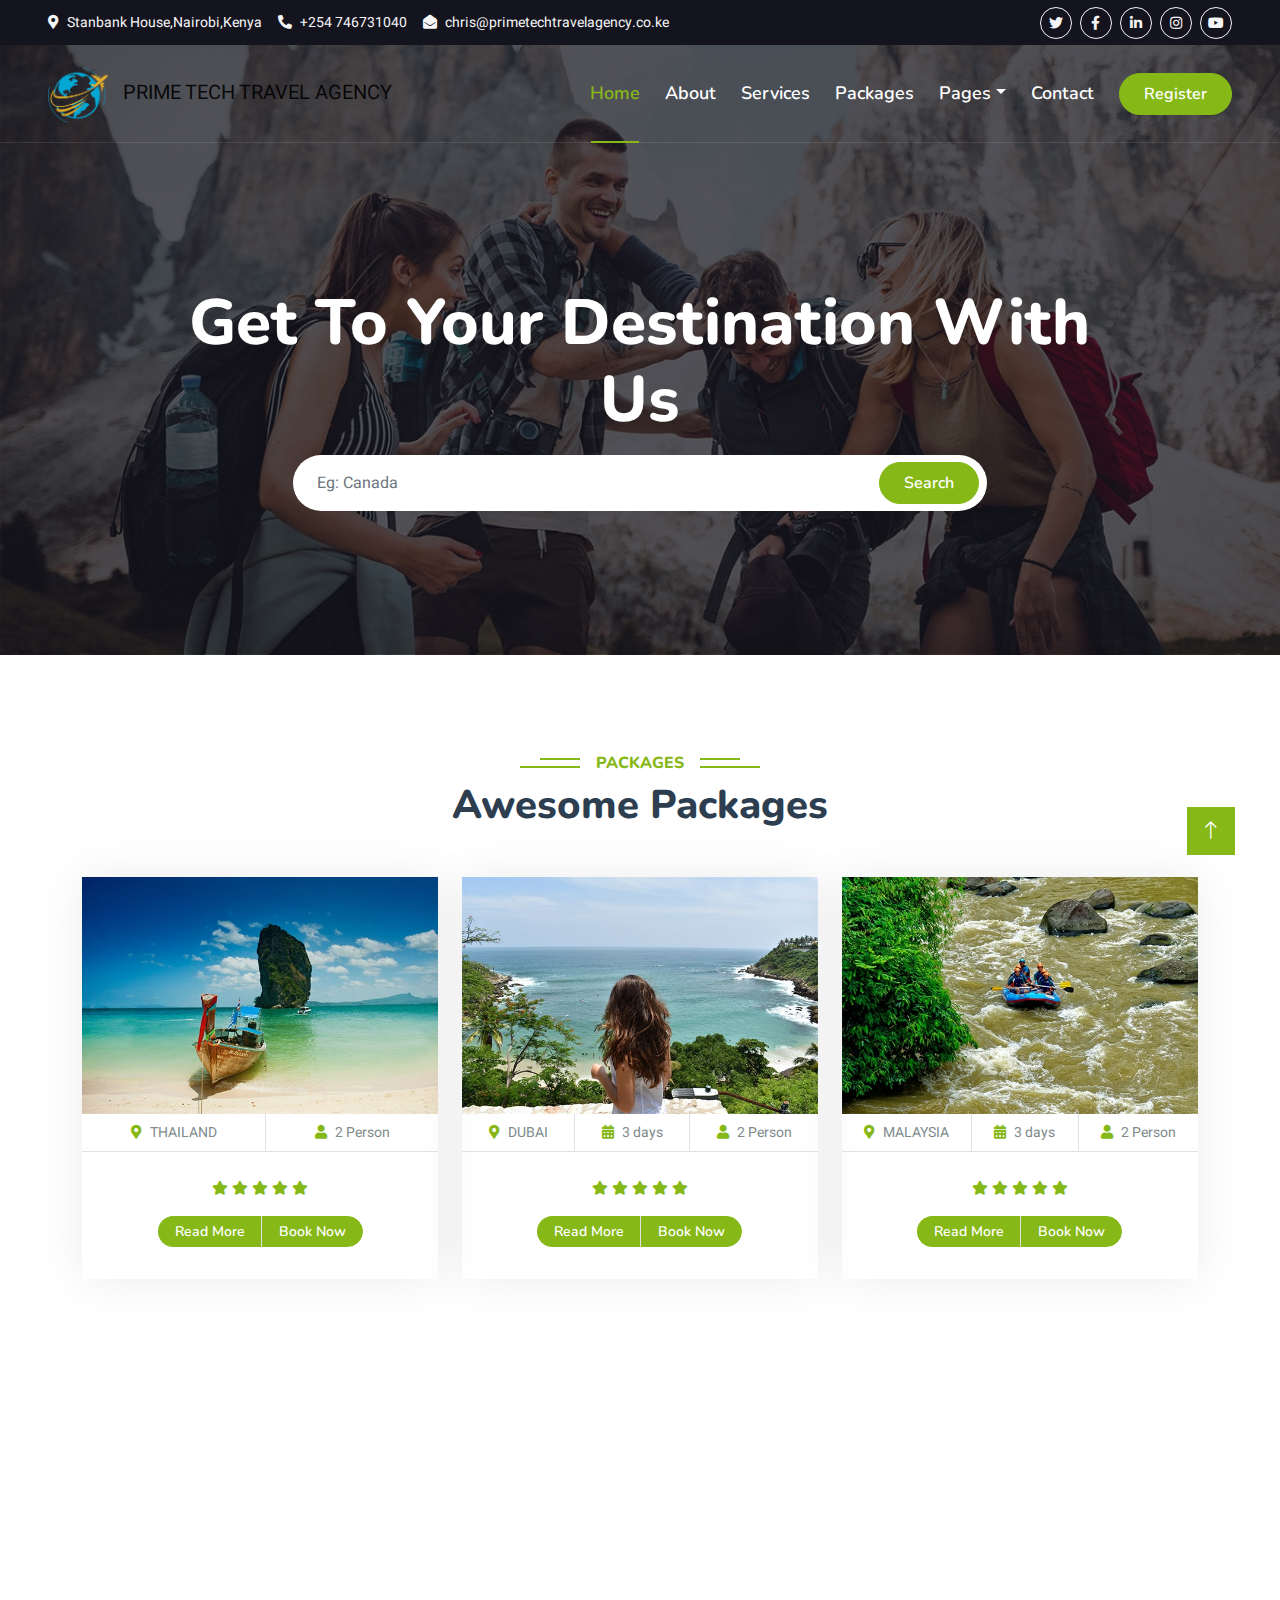
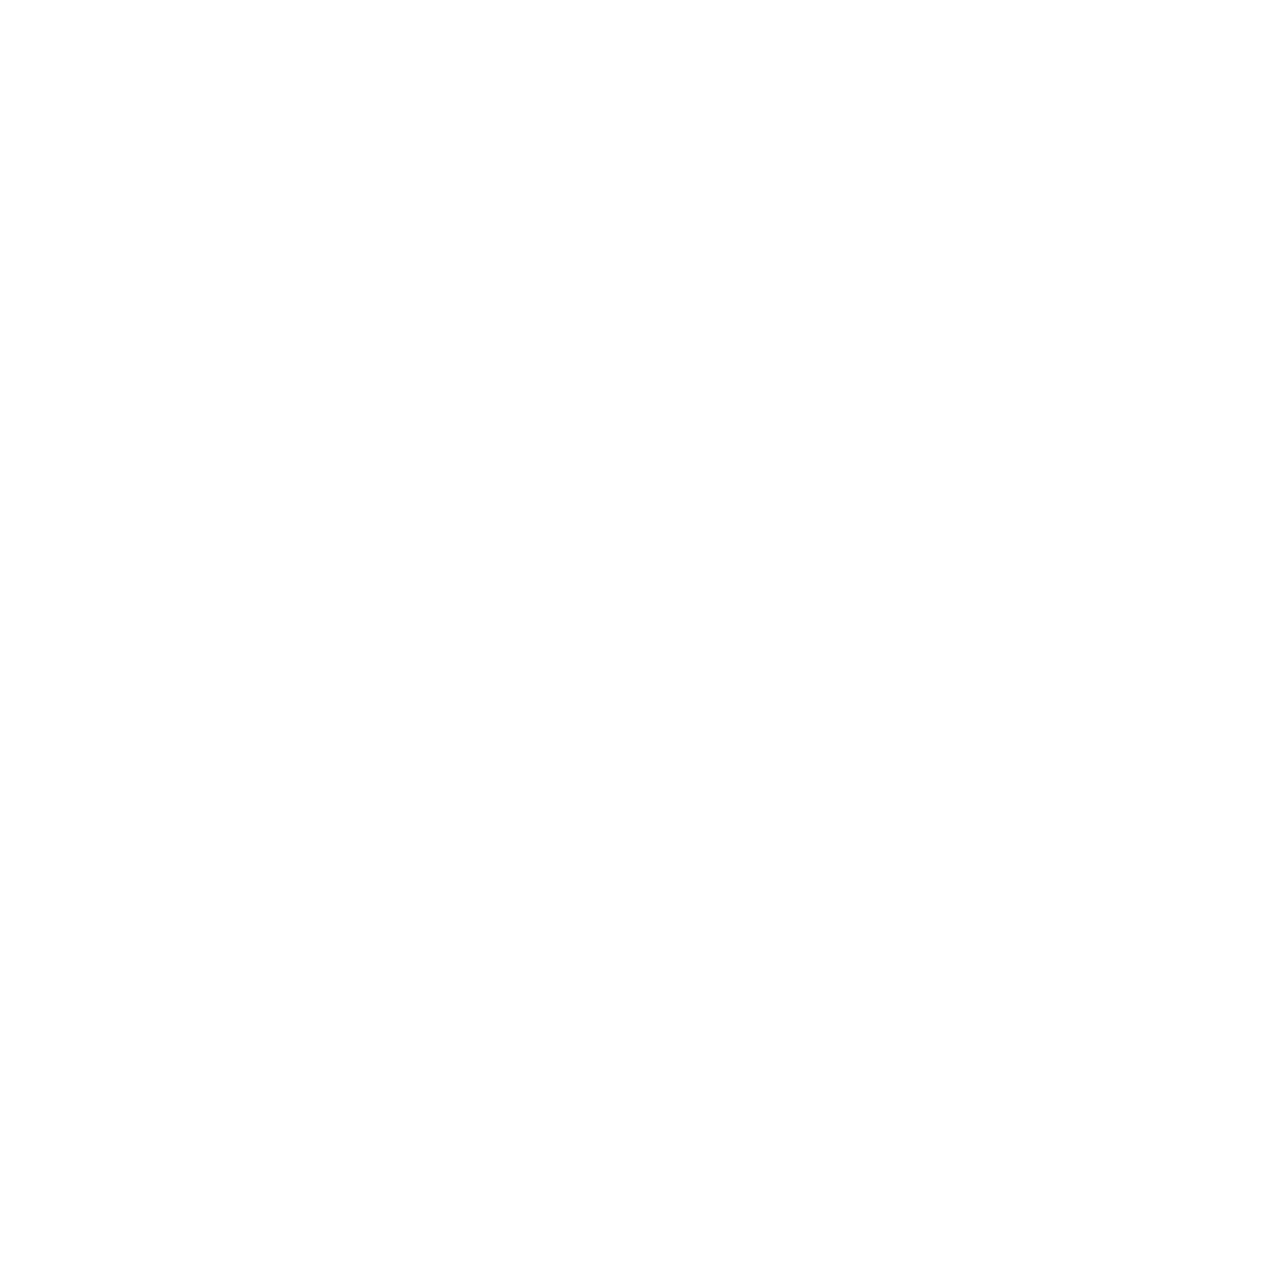
<file: package.html>
<!DOCTYPE html>
<html lang="en">

<head>
    <meta charset="utf-8">
    <title>Prime Tech Tavel Agency - Travel Agency HTML </title>
    <meta content="width=device-width, initial-scale=1.0" name="viewport">
    <meta content="" name="keywords">
    <meta content="" name="description">

    <!-- Favicon -->
    <link href="img/favicon.ico" rel="icon">

    <!-- Google Web Fonts -->
    <link rel="preconnect" href="https://fonts.googleapis.com">
    <link rel="preconnect" href="https://fonts.gstatic.com" crossorigin>
    <link href="https://fonts.googleapis.com/css2?family=Heebo:wght@400;500;600&family=Nunito:wght@600;700;800&display=swap" rel="stylesheet">

    <!-- Icon Font Stylesheet -->
    <link href="https://cdnjs.cloudflare.com/ajax/libs/font-awesome/5.10.0/css/all.min.css" rel="stylesheet">
    <link href="https://cdn.jsdelivr.net/npm/bootstrap-icons@1.4.1/font/bootstrap-icons.css" rel="stylesheet">

    <!-- Libraries Stylesheet -->
    <link href="lib/animate/animate.min.css" rel="stylesheet">
    <link href="lib/owlcarousel/assets/owl.carousel.min.css" rel="stylesheet">
    <link href="lib/tempusdominus/css/tempusdominus-bootstrap-4.min.css" rel="stylesheet" />

    <!-- Customized Bootstrap Stylesheet -->
    <link href="css/bootstrap.min.css" rel="stylesheet">

    <!-- Template Stylesheet -->
    <link href="css/style.css" rel="stylesheet">
</head>

<body>
    <!-- Spinner Start -->
    <div id="spinner" class="show bg-white position-fixed translate-middle w-100 vh-100 top-50 start-50 d-flex align-items-center justify-content-center">
        <div class="spinner-border text-primary" style="width: 3rem; height: 3rem;" role="status">
            <span class="sr-only">Loading...</span>
        </div>
    </div>
    <!-- Spinner End -->


    <!-- Topbar Start -->
    <div class="container-fluid bg-dark px-5 d-none d-lg-block">
        <div class="row gx-0">
            <div class="col-lg-8 text-center text-lg-start mb-2 mb-lg-0">
                <div class="d-inline-flex align-items-center" style="height: 45px;">
                    <small class="me-3 text-light"><i class="fa fa-map-marker-alt me-2"></i>Stanbank House,Nairobi,Kenya</small>
                    <small class="me-3 text-light"><i class="fa fa-phone-alt me-2"></i>+254 746731040</small>
                    <small class="text-light"><i class="fa fa-envelope-open me-2"></i>chris@primetechtravelagency.co.ke</small>
                </div>
            </div>
            <div class="col-lg-4 text-center text-lg-end">
                <div class="d-inline-flex align-items-center" style="height: 45px;">
                    <a class="btn btn-sm btn-outline-light btn-sm-square rounded-circle me-2" href=""><i class="fab fa-twitter fw-normal"></i></a>
                    <a class="btn btn-sm btn-outline-light btn-sm-square rounded-circle me-2" href=""><i class="fab fa-facebook-f fw-normal"></i></a>
                    <a class="btn btn-sm btn-outline-light btn-sm-square rounded-circle me-2" href=""><i class="fab fa-linkedin-in fw-normal"></i></a>
                    <a class="btn btn-sm btn-outline-light btn-sm-square rounded-circle me-2" href=""><i class="fab fa-instagram fw-normal"></i></a>
                    <a class="btn btn-sm btn-outline-light btn-sm-square rounded-circle" href=""><i class="fab fa-youtube fw-normal"></i></a>
                </div>
            </div>
        </div>
    </div>
    <!-- Topbar End -->


    <!-- Navbar & Hero Start -->
    <div class="container-fluid position-relative p-0">
        <nav class="navbar navbar-expand-lg navbar-light px-4 px-lg-5 py-3 py-lg-0">
            <a href="" class="navbar-brand p-0">
               
                 <img src="img/logoprimt.png" alt="Logo">  </h1> <span style="padding-left: 10px;"></span></h1> </i>PRIME TECH TRAVEL AGENCY </h1>
            </a>
            <button class="navbar-toggler" type="button" data-bs-toggle="collapse" data-bs-target="#navbarCollapse">
                <span class="fa fa-bars"></span>
            </button>
            <div class="collapse navbar-collapse" id="navbarCollapse">
                <div class="navbar-nav ms-auto py-0">
                    <a href="index.html" class="nav-item nav-link active">Home</a>
                    <a href="about.html" class="nav-item nav-link">About</a>
                    <a href="service.html" class="nav-item nav-link">Services</a>
                    <a href="package.html" class="nav-item nav-link">Packages</a>
                    <div class="nav-item dropdown">
                        <a href="#" class="nav-link dropdown-toggle" data-bs-toggle="dropdown">Pages</a>
                        <div class="dropdown-menu m-0">
                            <a href="destination.html" class="dropdown-item">Destination</a>
                            <a href="booking.html" class="dropdown-item">Booking</a>
                            <a href="team.html" class="dropdown-item">Travel Guides</a>
                            <a href="testimonial.html" class="dropdown-item">Testimonial</a>
                            <!--<a href="404.html" class="dropdown-item">404 Page</a>-->
                        </div>
                    </div>
                    <a href="contact.html" class="nav-item nav-link">Contact</a>
                </div>
                <a href="" class="btn btn-primary rounded-pill py-2 px-4">Register</a>
            </div>
        </nav>

        <div class="container-fluid bg-primary py-5 mb-5 hero-header">
            <div class="container py-5">
                <div class="row justify-content-center py-5">
                    <div class="col-lg-10 pt-lg-5 mt-lg-5 text-center">
                        <h1 class="display-3 text-white mb-3 animated slideInDown">Get To Your Destination With Us</h1>
                       <!-- <p class="fs-4 text-white mb-4 animated slideInDown">Tempor erat elitr rebum at clita diam amet diam et eos erat ipsum lorem sit</p> -->
                        <div class="position-relative w-75 mx-auto animated slideInDown">
                            <input class="form-control border-0 rounded-pill w-100 py-3 ps-4 pe-5" type="text" placeholder="Eg: Canada">
                            <button type="button" class="btn btn-primary rounded-pill py-2 px-4 position-absolute top-0 end-0 me-2" style="margin-top: 7px;">Search</button>
                        </div>
                    </div>
                </div>
            </div>
        </div>
    </div>
    <!-- Navbar & Hero End -->


    <!-- Package Start -->
    <div class="container-xxl py-5">
        <div class="container">
            <div class="text-center wow fadeInUp" data-wow-delay="0.1s">
                <h6 class="section-title bg-white text-center text-primary px-3">Packages</h6>
                <h1 class="mb-5">Awesome Packages</h1>
            </div>
            <div class="row g-4 justify-content-center">
                <div class="col-lg-4 col-md-6 wow fadeInUp" data-wow-delay="0.1s">
                    <div class="package-item">
                        <div class="overflow-hidden">
                            <img class="img-fluid" src="img/package-1.jpg" alt="">
                        </div>
                        <div class="d-flex border-bottom">
                            <small class="flex-fill text-center border-end py-2"><i class="fa fa-map-marker-alt text-primary me-2"></i>THAILAND</small>
                            <!--  <small class="flex-fill text-center border-end py-2"><i class="fa fa-calendar-alt text-primary me-2"></i>3 days</small> -->
                            <small class="flex-fill text-center py-2"><i class="fa fa-user text-primary me-2"></i>2 Person</small>
                        </div>
                        <div class="text-center p-4">
                             <!-- <h3 class="mb-0">$149.00</h3> -->
                            <div class="mb-3">
                                <small class="fa fa-star text-primary"></small>
                                <small class="fa fa-star text-primary"></small>
                                <small class="fa fa-star text-primary"></small>
                                <small class="fa fa-star text-primary"></small>
                                <small class="fa fa-star text-primary"></small>
                            </div>
                            <!--  <p>Tempor erat elitr rebum at clita. Diam dolor diam ipsum sit diam amet diam eos</p> -->
                            <div class="d-flex justify-content-center mb-2">
                                <a href="#" class="btn btn-sm btn-primary px-3 border-end" style="border-radius: 30px 0 0 30px;">Read More</a>
                                <a href="#" class="btn btn-sm btn-primary px-3" style="border-radius: 0 30px 30px 0;">Book Now</a>
                            </div>
                        </div>
                    </div>
                </div>
                <div class="col-lg-4 col-md-6 wow fadeInUp" data-wow-delay="0.3s">
                    <div class="package-item">
                        <div class="overflow-hidden">
                            <img class="img-fluid" src="img/package-2.jpg" alt="">
                        </div>
                        <div class="d-flex border-bottom">
                            <small class="flex-fill text-center border-end py-2"><i class="fa fa-map-marker-alt text-primary me-2"></i>DUBAI</small>
                            <small class="flex-fill text-center border-end py-2"><i class="fa fa-calendar-alt text-primary me-2"></i>3 days</small>
                            <small class="flex-fill text-center py-2"><i class="fa fa-user text-primary me-2"></i>2 Person</small>
                        </div>
                        <div class="text-center p-4">
                            <!--<h3 class="mb-0">$139.00</h3>-->
                            <div class="mb-3">
                                <small class="fa fa-star text-primary"></small>
                                <small class="fa fa-star text-primary"></small>
                                <small class="fa fa-star text-primary"></small>
                                <small class="fa fa-star text-primary"></small>
                                <small class="fa fa-star text-primary"></small>
                            </div>
                           <!-- <p>Tempor erat elitr rebum at clita. Diam dolor diam ipsum sit diam amet diam eos</p>-->
                            <div class="d-flex justify-content-center mb-2">
                                <a href="#" class="btn btn-sm btn-primary px-3 border-end" style="border-radius: 30px 0 0 30px;">Read More</a>
                                <a href="#" class="btn btn-sm btn-primary px-3" style="border-radius: 0 30px 30px 0;">Book Now</a>
                            </div>
                        </div>
                    </div>
                </div>
                <div class="col-lg-4 col-md-6 wow fadeInUp" data-wow-delay="0.5s">
                    <div class="package-item">
                        <div class="overflow-hidden">
                            <img class="img-fluid" src="img/package-3.jpg" alt="">
                        </div>
                        <div class="d-flex border-bottom">
                            <small class="flex-fill text-center border-end py-2"><i class="fa fa-map-marker-alt text-primary me-2"></i>MALAYSIA</small>
                            <small class="flex-fill text-center border-end py-2"><i class="fa fa-calendar-alt text-primary me-2"></i>3 days</small>
                            <small class="flex-fill text-center py-2"><i class="fa fa-user text-primary me-2"></i>2 Person</small>
                        </div>
                        <div class="text-center p-4">
                         <!--   <h3 class="mb-0">$189.00</h3>-->
                            <div class="mb-3">
                                <small class="fa fa-star text-primary"></small>
                                <small class="fa fa-star text-primary"></small>
                                <small class="fa fa-star text-primary"></small>
                                <small class="fa fa-star text-primary"></small>
                                <small class="fa fa-star text-primary"></small>
                            </div>
                           <!-- <p>Tempor erat elitr rebum at clita. Diam dolor diam ipsum sit diam amet diam eos</p>-->
                            <div class="d-flex justify-content-center mb-2">
                                <a href="#" class="btn btn-sm btn-primary px-3 border-end" style="border-radius: 30px 0 0 30px;">Read More</a>
                                <a href="#" class="btn btn-sm btn-primary px-3" style="border-radius: 0 30px 30px 0;">Book Now</a>
                            </div>
                        </div>
                    </div>
                </div>
            </div>
        </div>
    </div>
    <!-- Package End -->


     <!-- Booking Start -->
     <div class="container-xxl py-5 wow fadeInUp" data-wow-delay="0.1s">
        <div class="container">
            <div class="booking p-5">
                <div class="row g-5 align-items-center">
                    <div class="col-md-6 text-white">
                        <h6 class="text-white text-uppercase">Booking</h6>
                        <h1 class="text-white mb-4">Online Booking</h1>
                      <!--  <p class="mb-4">Tempor erat elitr rebum at clita. Diam dolor diam ipsum sit. Aliqu diam amet diam et eos. Clita erat ipsum et lorem et sit.</p>
                        <p class="mb-4">Tempor erat elitr rebum at clita. Diam dolor diam ipsum sit. Aliqu diam amet diam et eos. Clita erat ipsum et lorem et sit, sed stet lorem sit clita duo justo magna dolore erat amet</p>
                        <a class="btn btn-outline-light py-3 px-5 mt-2" href="">Read More</a> -->
                    </div>
                    <div class="col-md-6">
                        <h1 class="text-white mb-4">Book A Tour</h1>
                        <form>
                            <div class="row g-3">
                                <div class="col-md-6">
                                    <div class="form-floating">
                                        <input type="text" class="form-control bg-transparent" id="name" placeholder="Your Name">
                                        <label for="name">Your Name</label>
                                    </div>
                                </div>
                                <div class="col-md-6">
                                    <div class="form-floating">
                                        <input type="email" class="form-control bg-transparent" id="email" placeholder="Your Email">
                                        <label for="email">Your Email</label>
                                    </div>
                                </div>
                                <div class="col-md-6">
                                    <div class="form-floating date" id="date3" data-target-input="nearest">
                                        <input type="text" class="form-control bg-transparent datetimepicker-input" id="datetime" placeholder="Date & Time" data-target="#date3" data-toggle="datetimepicker" />
                                        <label for="datetime">Date & Time</label>
                                    </div>
                                </div>
                                <div class="col-md-6">
                                    <div class="form-floating">
                                        <input type="Destination" class="form-control bg-transparent" id="destination" placeholder="Your Destination">
                                        <!--   <select class="form-select bg-transparent" id="select1">
                                            <option value="1">Destination 1</option>
                                            <option value="2">Destination 2</option>
                                            <option value="3">Destination 3</option>
                                        </select> -->
                                        <label for="select1">Destination</label>
                                    </div>
                                </div>
                                <div class="col-12">
                                    <div class="form-floating">
                                        <textarea class="form-control bg-transparent" placeholder="Special Request" id="message" style="height: 100px"></textarea>
                                        <label for="message">Special Request</label>
                                    </div>
                                </div>
                                <div class="col-12">
                                    <button class="btn btn-outline-light w-100 py-3" type="submit">Book Now</button>
                                </div>
                            </div>
                        </form>
                    </div>
                </div>
            </div>
        </div>
    </div>
    <!-- Booking Start -->


    <!-- Process Start -->
    <div class="container-xxl py-5">
        <div class="container">
            <div class="text-center pb-4 wow fadeInUp" data-wow-delay="0.1s">
                <h6 class="section-title bg-white text-center text-primary px-3">Process</h6>
                <h1 class="mb-5">3 Easy Steps</h1>
            </div>
            <div class="row gy-5 gx-4 justify-content-center">
                <div class="col-lg-4 col-sm-6 text-center pt-4 wow fadeInUp" data-wow-delay="0.1s">
                    <div class="position-relative border border-primary pt-5 pb-4 px-4">
                        <div class="d-inline-flex align-items-center justify-content-center bg-primary rounded-circle position-absolute top-0 start-50 translate-middle shadow" style="width: 100px; height: 100px;">
                            <i class="fa fa-globe fa-3x text-white"></i>
                        </div>
                        <h5 class="mt-4">Choose A Destination</h5>
                        <hr class="w-25 mx-auto bg-primary mb-1">
                        <hr class="w-50 mx-auto bg-primary mt-0">
                      <!--  <p class="mb-0">Tempor erat elitr rebum clita dolor diam ipsum sit diam amet diam eos erat ipsum et lorem et sit sed stet lorem sit</p> -->
                    </div>
                </div>
                <div class="col-lg-4 col-sm-6 text-center pt-4 wow fadeInUp" data-wow-delay="0.3s">
                    <div class="position-relative border border-primary pt-5 pb-4 px-4">
                        <div class="d-inline-flex align-items-center justify-content-center bg-primary rounded-circle position-absolute top-0 start-50 translate-middle shadow" style="width: 100px; height: 100px;">
                            <i class="fa fa-dollar-sign fa-3x text-white"></i>
                        </div>
                        <h5 class="mt-4">Consult & Pay</h5>
                        <hr class="w-25 mx-auto bg-primary mb-1">
                        <hr class="w-50 mx-auto bg-primary mt-0">
                       <!-- <p class="mb-0">Tempor erat elitr rebum clita dolor diam ipsum sit diam amet diam eos erat ipsum et lorem et sit sed stet lorem sit</p> -->
                    </div>
                </div>
                <div class="col-lg-4 col-sm-6 text-center pt-4 wow fadeInUp" data-wow-delay="0.5s">
                    <div class="position-relative border border-primary pt-5 pb-4 px-4">
                        <div class="d-inline-flex align-items-center justify-content-center bg-primary rounded-circle position-absolute top-0 start-50 translate-middle shadow" style="width: 100px; height: 100px;">
                            <i class="fa fa-plane fa-3x text-white"></i>
                        </div>
                        <h5 class="mt-4">Fly Today</h5>
                        <hr class="w-25 mx-auto bg-primary mb-1">
                        <hr class="w-50 mx-auto bg-primary mt-0">
                      <!--  <p class="mb-0">Tempor erat elitr rebum clita dolor diam ipsum sit diam amet diam eos erat ipsum et lorem et sit sed stet lorem sit</p> -->
                    </div>
                </div>
            </div>
        </div>
    </div>
    <!-- Process Start -->
        

 <!-- Footer Start -->
 <div class="container-fluid bg-dark text-light footer pt-5 mt-5 wow fadeIn" data-wow-delay="0.1s">
    <div class="container py-5">
        <div class="row g-5">
            <div class="col-lg-3 col-md-6">
                <h4 class="text-white mb-3">Company</h4>
                <a class="btn btn-link" href="">About Us</a>
                <a class="btn btn-link" href="">Contact Us</a>
                <a class="btn btn-link" href="">Privacy Policy</a>
                <a class="btn btn-link" href="">Terms & Condition</a>
                <a class="btn btn-link" href="">FAQs & Help</a>
            </div>
            <div class="col-lg-3 col-md-6">
                <h4 class="text-white mb-3">Contact</h4>
                <p class="mb-2"><i class="fa fa-map-marker-alt me-3"></i>Stanbank House,Btn Moi Avenue and,Tom Mboya St,Nairobi,Kenya</p>
                <p class="mb-2"><i class="fa fa-phone-alt me-3"></i>+254 746731040</p>
                <p class="mb-2"><i class="fa fa-envelope me-3"></i>primetechtravels@gmail.com</p>

                <div class="d-flex pt-2">
                    <a class="btn btn-outline-light btn-social" href=""><i class="fab fa-twitter"></i></a>
                    <a class="btn btn-outline-light btn-social" href=""><i class="fab fa-facebook-f"></i></a>
                    <a class="btn btn-outline-light btn-social" href=""><i class="fab fa-youtube"></i></a>
                    <a class="btn btn-outline-light btn-social" href=""><i class="fab fa-linkedin-in"></i></a>
                </div>
            </div>
            <div class="col-lg-3 col-md-6">
                <h4 class="text-white mb-3">Gallery</h4>
                <div class="row g-2 pt-2">
                    <div class="col-4">
                        <img class="img-fluid bg-light p-1" src="img/package-1.jpg" alt="">
                    </div>
                    <div class="col-4">
                        <img class="img-fluid bg-light p-1" src="img/package-2.jpg" alt="">
                    </div>
                    <div class="col-4">
                        <img class="img-fluid bg-light p-1" src="img/package-3.jpg" alt="">
                    </div>
                    <div class="col-4">
                        <img class="img-fluid bg-light p-1" src="img/package-2.jpg" alt="">
                    </div>
                    <div class="col-4">
                        <img class="img-fluid bg-light p-1" src="img/package-3.jpg" alt="">
                    </div>
                    <div class="col-4">
                        <img class="img-fluid bg-light p-1" src="img/package-1.jpg" alt="">
                    </div>
                </div>
            </div>
            <div class="col-lg-3 col-md-6">
                <h4 class="text-white mb-3">Newsletter</h4>
               <p>Subscribe to get our latest news</p>
                <div class="position-relative mx-auto" style="max-width: 400px;">
                    <input class="form-control border-primary w-100 py-3 ps-4 pe-5" type="text" placeholder="Your email">
                    <button type="button" class="btn btn-primary py-2 position-absolute top-0 end-0 mt-2 me-2">SignUp</button>
                </div>
            </div>
        </div>
    </div>
    <div class="container">
        <div class="copyright">
            <div class="row">
                <div class="col-md-6 text-center text-md-start mb-3 mb-md-0">
                    &copy; <a class="border-bottom" href="#">PRIME TECH TRAVEL AGENCY</a>, All Right Reserved.

                    <!--/*** This template is free as long as you keep the footer author’s credit link/attribution link/backlink. If you'd like to use the template without the footer author’s credit link/attribution link/backlink, you can purchase the Credit Removal License from "https://htmlcodex.com/credit-removal". Thank you for your support. ***/-->
                    Designed By <a class="border-bottom" href="">MuntechDesigns</a>
                </div>
                <div class="col-md-6 text-center text-md-end">
                    <div class="footer-menu">
                        <a href="">Home</a>
                        <a href="">Cookies</a>
                        <a href="">Help</a>
                        <a href="">FQAs</a>
                    </div>
                </div>
            </div>
        </div>
    </div>
</div>
<!-- Footer End -->


<!-- Back to Top -->
<a href="#" class="btn btn-lg btn-primary btn-lg-square back-to-top"><i class="bi bi-arrow-up"></i></a>


<!-- JavaScript Libraries -->
<script src="https://code.jquery.com/jquery-3.4.1.min.js"></script>
<script src="https://cdn.jsdelivr.net/npm/bootstrap@5.0.0/dist/js/bootstrap.bundle.min.js"></script>
<script src="lib/wow/wow.min.js"></script>
<script src="lib/easing/easing.min.js"></script>
<script src="lib/waypoints/waypoints.min.js"></script>
<script src="lib/owlcarousel/owl.carousel.min.js"></script>
<script src="lib/tempusdominus/js/moment.min.js"></script>
<script src="lib/tempusdominus/js/moment-timezone.min.js"></script>
<script src="lib/tempusdominus/js/tempusdominus-bootstrap-4.min.js"></script>

<!-- Template Javascript -->
<script src="js/main.js"></script>
</body>

</html>
</file>
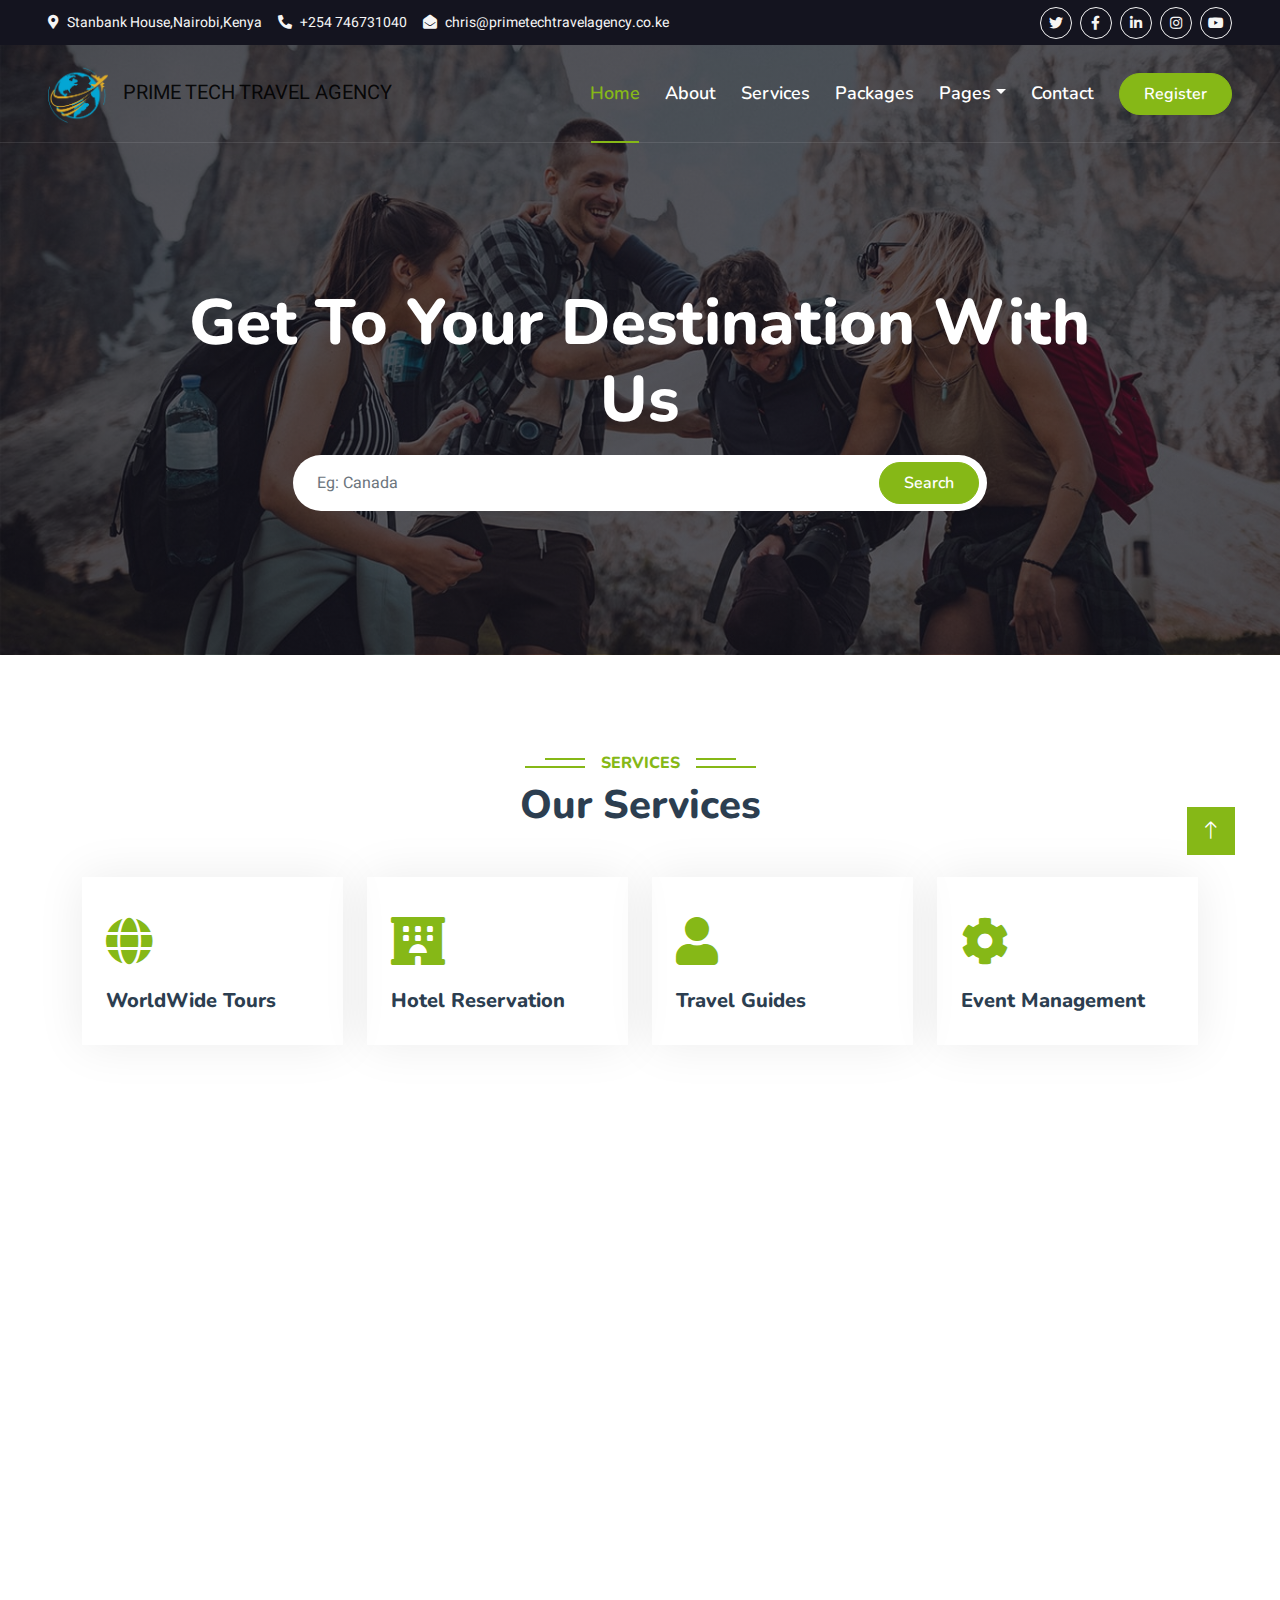
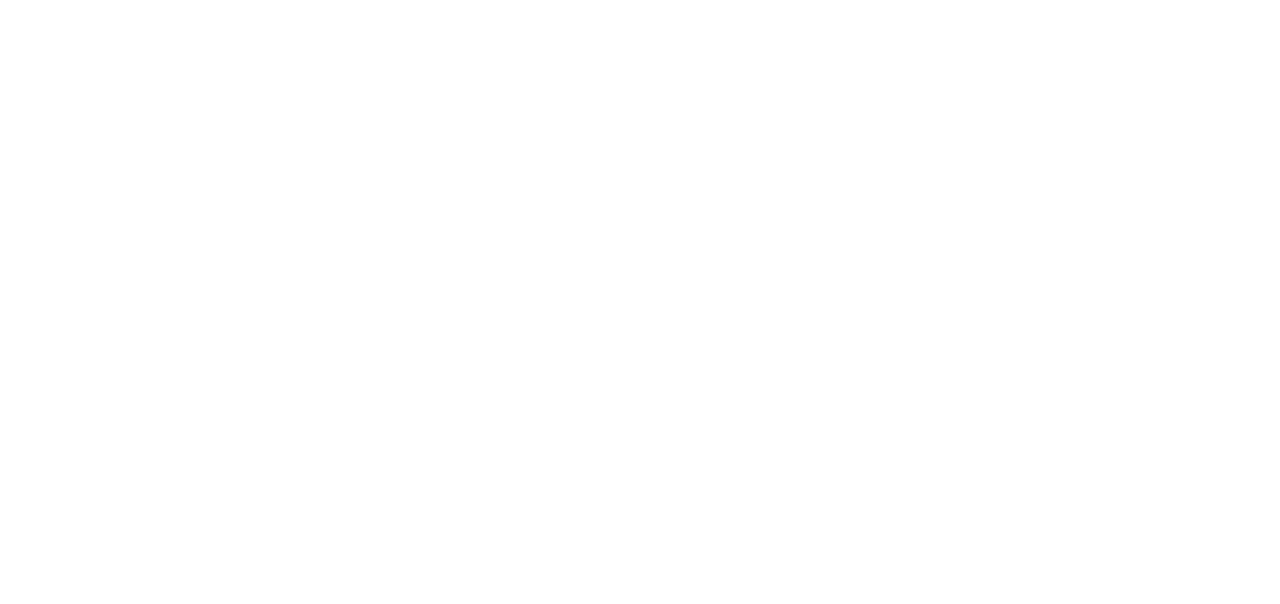
<file: service.html>
<!DOCTYPE html>
<html lang="en">

<head>
    <meta charset="utf-8">
    <title>Prime Tech Tavel Agency - Travel Agency HTML </title>
    <meta content="width=device-width, initial-scale=1.0" name="viewport">
    <meta content="" name="keywords">
    <meta content="" name="description">

    <!-- Favicon -->
    <link href="img/favicon.ico" rel="icon">

    <!-- Google Web Fonts -->
    <link rel="preconnect" href="https://fonts.googleapis.com">
    <link rel="preconnect" href="https://fonts.gstatic.com" crossorigin>
    <link href="https://fonts.googleapis.com/css2?family=Heebo:wght@400;500;600&family=Nunito:wght@600;700;800&display=swap" rel="stylesheet">

    <!-- Icon Font Stylesheet -->
    <link href="https://cdnjs.cloudflare.com/ajax/libs/font-awesome/5.10.0/css/all.min.css" rel="stylesheet">
    <link href="https://cdn.jsdelivr.net/npm/bootstrap-icons@1.4.1/font/bootstrap-icons.css" rel="stylesheet">

    <!-- Libraries Stylesheet -->
    <link href="lib/animate/animate.min.css" rel="stylesheet">
    <link href="lib/owlcarousel/assets/owl.carousel.min.css" rel="stylesheet">
    <link href="lib/tempusdominus/css/tempusdominus-bootstrap-4.min.css" rel="stylesheet" />

    <!-- Customized Bootstrap Stylesheet -->
    <link href="css/bootstrap.min.css" rel="stylesheet">

    <!-- Template Stylesheet -->
    <link href="css/style.css" rel="stylesheet">
</head>

<body>
    <!-- Spinner Start -->
    <div id="spinner" class="show bg-white position-fixed translate-middle w-100 vh-100 top-50 start-50 d-flex align-items-center justify-content-center">
        <div class="spinner-border text-primary" style="width: 3rem; height: 3rem;" role="status">
            <span class="sr-only">Loading...</span>
        </div>
    </div>
    <!-- Spinner End -->


    <!-- Topbar Start -->
    <div class="container-fluid bg-dark px-5 d-none d-lg-block">
        <div class="row gx-0">
            <div class="col-lg-8 text-center text-lg-start mb-2 mb-lg-0">
                <div class="d-inline-flex align-items-center" style="height: 45px;">
                    <small class="me-3 text-light"><i class="fa fa-map-marker-alt me-2"></i>Stanbank House,Nairobi,Kenya</small>
                    <small class="me-3 text-light"><i class="fa fa-phone-alt me-2"></i>+254 746731040</small>
                    <small class="text-light"><i class="fa fa-envelope-open me-2"></i>chris@primetechtravelagency.co.ke</small>
                </div>
            </div>
            <div class="col-lg-4 text-center text-lg-end">
                <div class="d-inline-flex align-items-center" style="height: 45px;">
                    <a class="btn btn-sm btn-outline-light btn-sm-square rounded-circle me-2" href=""><i class="fab fa-twitter fw-normal"></i></a>
                    <a class="btn btn-sm btn-outline-light btn-sm-square rounded-circle me-2" href=""><i class="fab fa-facebook-f fw-normal"></i></a>
                    <a class="btn btn-sm btn-outline-light btn-sm-square rounded-circle me-2" href=""><i class="fab fa-linkedin-in fw-normal"></i></a>
                    <a class="btn btn-sm btn-outline-light btn-sm-square rounded-circle me-2" href=""><i class="fab fa-instagram fw-normal"></i></a>
                    <a class="btn btn-sm btn-outline-light btn-sm-square rounded-circle" href=""><i class="fab fa-youtube fw-normal"></i></a>
                </div>
            </div>
        </div>
    </div>
    <!-- Topbar End -->


    <!-- Navbar & Hero Start -->
    <div class="container-fluid position-relative p-0">
        <nav class="navbar navbar-expand-lg navbar-light px-4 px-lg-5 py-3 py-lg-0">
            <a href="" class="navbar-brand p-0">
               
                 <img src="img/logoprimt.png" alt="Logo">  </h1> <span style="padding-left: 10px;"></span></h1> </i>PRIME TECH TRAVEL AGENCY </h1>
            </a>
            <button class="navbar-toggler" type="button" data-bs-toggle="collapse" data-bs-target="#navbarCollapse">
                <span class="fa fa-bars"></span>
            </button>
            <div class="collapse navbar-collapse" id="navbarCollapse">
                <div class="navbar-nav ms-auto py-0">
                    <a href="index.html" class="nav-item nav-link active">Home</a>
                    <a href="about.html" class="nav-item nav-link">About</a>
                    <a href="service.html" class="nav-item nav-link">Services</a>
                    <a href="package.html" class="nav-item nav-link">Packages</a>
                    <div class="nav-item dropdown">
                        <a href="#" class="nav-link dropdown-toggle" data-bs-toggle="dropdown">Pages</a>
                        <div class="dropdown-menu m-0">
                            <a href="destination.html" class="dropdown-item">Destination</a>
                            <a href="booking.html" class="dropdown-item">Booking</a>
                            <a href="team.html" class="dropdown-item">Travel Guides</a>
                            <a href="testimonial.html" class="dropdown-item">Testimonial</a>
                            <!--<a href="404.html" class="dropdown-item">404 Page</a>-->
                        </div>
                    </div>
                    <a href="contact.html" class="nav-item nav-link">Contact</a>
                </div>
                <a href="" class="btn btn-primary rounded-pill py-2 px-4">Register</a>
            </div>
        </nav>

        <div class="container-fluid bg-primary py-5 mb-5 hero-header">
            <div class="container py-5">
                <div class="row justify-content-center py-5">
                    <div class="col-lg-10 pt-lg-5 mt-lg-5 text-center">
                        <h1 class="display-3 text-white mb-3 animated slideInDown">Get To Your Destination With Us</h1>
                       <!-- <p class="fs-4 text-white mb-4 animated slideInDown">Tempor erat elitr rebum at clita diam amet diam et eos erat ipsum lorem sit</p> -->
                        <div class="position-relative w-75 mx-auto animated slideInDown">
                            <input class="form-control border-0 rounded-pill w-100 py-3 ps-4 pe-5" type="text" placeholder="Eg: Canada">
                            <button type="button" class="btn btn-primary rounded-pill py-2 px-4 position-absolute top-0 end-0 me-2" style="margin-top: 7px;">Search</button>
                        </div>
                    </div>
                </div>
            </div>
        </div>
    </div>
    <!-- Navbar & Hero End -->

    <!-- Service Start -->
    <div class="container-xxl py-5">
        <div class="container">
            <div class="text-center wow fadeInUp" data-wow-delay="0.1s">
                <h6 class="section-title bg-white text-center text-primary px-3">Services</h6>
                <h1 class="mb-5">Our Services</h1>
            </div>
            <div class="row g-4">
                <div class="col-lg-3 col-sm-6 wow fadeInUp" data-wow-delay="0.1s">
                    <div class="service-item rounded pt-3">
                        <div class="p-4">
                            <i class="fa fa-3x fa-globe text-primary mb-4"></i>
                            <h5>WorldWide Tours</h5>
                       <!--  <p>Diam elitr kasd sed at elitr sed ipsum justo dolor sed clita amet diam</p> -->
                        </div>
                    </div>
                </div>
                <div class="col-lg-3 col-sm-6 wow fadeInUp" data-wow-delay="0.3s">
                    <div class="service-item rounded pt-3">
                        <div class="p-4">
                            <i class="fa fa-3x fa-hotel text-primary mb-4"></i>
                            <h5>Hotel Reservation</h5>
                             <!-- <p>Diam elitr kasd sed at elitr sed ipsum justo dolor sed clita amet diam</p> -->
                        </div>
                    </div>
                </div>
                <div class="col-lg-3 col-sm-6 wow fadeInUp" data-wow-delay="0.5s">
                    <div class="service-item rounded pt-3">
                        <div class="p-4">
                            <i class="fa fa-3x fa-user text-primary mb-4"></i>
                            <h5>Travel Guides</h5>
                            <!--  <p>Diam elitr kasd sed at elitr sed ipsum justo dolor sed clita amet diam</p> -->
                        </div>
                    </div>
                </div>
                <div class="col-lg-3 col-sm-6 wow fadeInUp" data-wow-delay="0.7s">
                    <div class="service-item rounded pt-3">
                        <div class="p-4">
                            <i class="fa fa-3x fa-cog text-primary mb-4"></i>
                            <h5>Event Management</h5>
                          <!--  <p>Diam elitr kasd sed at elitr sed ipsum justo dolor sed clita amet diam</p> -->
                        </div>
                    </div>
                </div>
               <!--   <div class="col-lg-3 col-sm-6 wow fadeInUp" data-wow-delay="0.1s">
                    <div class="service-item rounded pt-3">
                        <div class="p-4">
                            <i class="fa fa-3x fa-globe text-primary mb-4"></i>
                            <h5>WorldWide Tours</h5>
                            <p>Diam elitr kasd sed at elitr sed ipsum justo dolor sed clita amet diam</p>
                        </div>
                    </div>
                </div>
                <div class="col-lg-3 col-sm-6 wow fadeInUp" data-wow-delay="0.3s">
                    <div class="service-item rounded pt-3">
                        <div class="p-4">
                            <i class="fa fa-3x fa-hotel text-primary mb-4"></i>
                            <h5>Hotel Reservation</h5>
                            <p>Diam elitr kasd sed at elitr sed ipsum justo dolor sed clita amet diam</p>
                        </div>
                    </div>
                </div>
                <div class="col-lg-3 col-sm-6 wow fadeInUp" data-wow-delay="0.5s">
                    <div class="service-item rounded pt-3">
                        <div class="p-4">
                            <i class="fa fa-3x fa-user text-primary mb-4"></i>
                            <h5>Travel Guides</h5>
                            <p>Diam elitr kasd sed at elitr sed ipsum justo dolor sed clita amet diam</p>
                        </div>
                    </div>
                </div>
                <div class="col-lg-3 col-sm-6 wow fadeInUp" data-wow-delay="0.7s">
                    <div class="service-item rounded pt-3">
                        <div class="p-4">
                            <i class="fa fa-3x fa-cog text-primary mb-4"></i>
                            <h5>Event Management</h5>
                            <p>Diam elitr kasd sed at elitr sed ipsum justo dolor sed clita amet diam</p>
                        </div>
                    </div>
                </div>
            </div>
        </div>
    </div> -->
    <!-- Service End -->


    <!-- Testimonial Start -->
    <div class="container-xxl py-5 wow fadeInUp" data-wow-delay="0.1s">
        <div class="container">
            <div class="text-center">
                <h6 class="section-title bg-white text-center text-primary px-3">Testimonial</h6>
                <h1 class="mb-5">Our Clients Say!!!</h1>
            </div>
            <div class="owl-carousel testimonial-carousel position-relative">
                <div class="testimonial-item bg-white text-center border p-4">
                    <img class="bg-white rounded-circle shadow p-1 mx-auto mb-3"><!-- src="img/testimonial-1.jpg" style="width: 80px; height: 80px;">-->
                    <h5 class="mb-0">David</h5>
                    <p>Nairobi</p>
                    <p class="mb-0"> "Planning my trip with Prime Tech was a breeze! Their team understood my needs and crafted a perfect itinerary. Every detail was taken care of, from flights to accommodations. I can’t recommend them enough!"</p>
                </div>
                <div class="testimonial-item bg-white text-center border p-4">
                    <img class="bg-white rounded-circle shadow p-1 mx-auto mb-3"><!-- src="img/testimonial-2.jpg" style="width: 80px; height: 80px;">-->
                    <h5 class="mb-0">Maria</h5>
                    <p>Nairobi</p>
                    <p class="mt-2 mb-0"> "Prime Tech Travel Agency exceeded my expectations! They found us amazing deals and provided personalized service. Our trip to Europe was seamless and unforgettable. Thank you for making it so special!"</p>
                </div>
                <div class="testimonial-item bg-white text-center border p-4">
                    <img class="bg-white rounded-circle shadow p-1 mx-auto mb-3" ><!--src="img/testimonial-3.jpg" style="width: 80px; height: 80px;"-->
                    <h5 class="mb-0">Mark</h5>
                    <p>Nairobi</p>
                    <p class="mt-2 mb-0"> "I was hesitant to use a travel agency, but Prime Tech changed my mind. They were responsive and attentive, ensuring every aspect of our family vacation was enjoyable. I’ll definitely be using their services again!"</p>
                </div>
                <div class="testimonial-item bg-white text-center border p-4">
                    <img class="bg-white rounded-circle shadow p-1 mx-auto mb-3"><!-- src="img/testimonial-4.jpg" style="width: 80px; height: 80px;">-->
                    <h5 class="mb-0">Emily</h5>
                    <p>Nairobi</p>
                    <p class="mt-2 mb-0">"The team at Prime Tech is incredible! They are knowledgeable and passionate about travel. They helped us navigate a complicated itinerary for our business trip, and everything went off without a hitch."</p>
                </div>
            </div>
        </div>
    </div>
    <!-- Testimonial End -->
        

    <!-- Footer Start -->
    <div class="container-fluid bg-dark text-light footer pt-5 mt-5 wow fadeIn" data-wow-delay="0.1s">
        <div class="container py-5">
            <div class="row g-5">
                <div class="col-lg-3 col-md-6">
                    <h4 class="text-white mb-3">Company</h4>
                    <a class="btn btn-link" href="">About Us</a>
                    <a class="btn btn-link" href="">Contact Us</a>
                    <a class="btn btn-link" href="">Privacy Policy</a>
                    <a class="btn btn-link" href="">Terms & Condition</a>
                    <a class="btn btn-link" href="">FAQs & Help</a>
                </div>
                <div class="col-lg-3 col-md-6">
                    <h4 class="text-white mb-3">Contact</h4>
                    <p class="mb-2"><i class="fa fa-map-marker-alt me-3"></i>Stanbank House,Btn Moi Avenue and,Tom Mboya St,Nairobi,Kenya</p>
                    <p class="mb-2"><i class="fa fa-phone-alt me-3"></i>+254 746731040</p>
                    <p class="mb-2"><i class="fa fa-envelope me-3"></i>primetechtravels@gmail.com</p>

                    <div class="d-flex pt-2">
                        <a class="btn btn-outline-light btn-social" href=""><i class="fab fa-twitter"></i></a>
                        <a class="btn btn-outline-light btn-social" href=""><i class="fab fa-facebook-f"></i></a>
                        <a class="btn btn-outline-light btn-social" href=""><i class="fab fa-youtube"></i></a>
                        <a class="btn btn-outline-light btn-social" href=""><i class="fab fa-linkedin-in"></i></a>
                    </div>
                </div>
                <div class="col-lg-3 col-md-6">
                    <h4 class="text-white mb-3">Gallery</h4>
                    <div class="row g-2 pt-2">
                        <div class="col-4">
                            <img class="img-fluid bg-light p-1" src="img/package-1.jpg" alt="">
                        </div>
                        <div class="col-4">
                            <img class="img-fluid bg-light p-1" src="img/package-2.jpg" alt="">
                        </div>
                        <div class="col-4">
                            <img class="img-fluid bg-light p-1" src="img/package-3.jpg" alt="">
                        </div>
                        <div class="col-4">
                            <img class="img-fluid bg-light p-1" src="img/package-2.jpg" alt="">
                        </div>
                        <div class="col-4">
                            <img class="img-fluid bg-light p-1" src="img/package-3.jpg" alt="">
                        </div>
                        <div class="col-4">
                            <img class="img-fluid bg-light p-1" src="img/package-1.jpg" alt="">
                        </div>
                    </div>
                </div>
                <div class="col-lg-3 col-md-6">
                    <h4 class="text-white mb-3">Newsletter</h4>
                   <p>Subscribe to get our latest news</p>
                    <div class="position-relative mx-auto" style="max-width: 400px;">
                        <input class="form-control border-primary w-100 py-3 ps-4 pe-5" type="text" placeholder="Your email">
                        <button type="button" class="btn btn-primary py-2 position-absolute top-0 end-0 mt-2 me-2">SignUp</button>
                    </div>
                </div>
            </div>
        </div>
        <div class="container">
            <div class="copyright">
                <div class="row">
                    <div class="col-md-6 text-center text-md-start mb-3 mb-md-0">
                        &copy; <a class="border-bottom" href="#">PRIME TECH TRAVEL AGENCY</a>, All Right Reserved.

                        <!--/*** This template is free as long as you keep the footer author’s credit link/attribution link/backlink. If you'd like to use the template without the footer author’s credit link/attribution link/backlink, you can purchase the Credit Removal License from "https://htmlcodex.com/credit-removal". Thank you for your support. ***/-->
                        Designed By <a class="border-bottom" href="">MuntechDesigns</a>
                    </div>
                    <div class="col-md-6 text-center text-md-end">
                        <div class="footer-menu">
                            <a href="">Home</a>
                            <a href="">Cookies</a>
                            <a href="">Help</a>
                            <a href="">FQAs</a>
                        </div>
                    </div>
                </div>
            </div>
        </div>
    </div>
    <!-- Footer End -->


    <!-- Back to Top -->
    <a href="#" class="btn btn-lg btn-primary btn-lg-square back-to-top"><i class="bi bi-arrow-up"></i></a>


    <!-- JavaScript Libraries -->
    <script src="https://code.jquery.com/jquery-3.4.1.min.js"></script>
    <script src="https://cdn.jsdelivr.net/npm/bootstrap@5.0.0/dist/js/bootstrap.bundle.min.js"></script>
    <script src="lib/wow/wow.min.js"></script>
    <script src="lib/easing/easing.min.js"></script>
    <script src="lib/waypoints/waypoints.min.js"></script>
    <script src="lib/owlcarousel/owl.carousel.min.js"></script>
    <script src="lib/tempusdominus/js/moment.min.js"></script>
    <script src="lib/tempusdominus/js/moment-timezone.min.js"></script>
    <script src="lib/tempusdominus/js/tempusdominus-bootstrap-4.min.js"></script>

    <!-- Template Javascript -->
    <script src="js/main.js"></script>
</body>

</html>
</file>
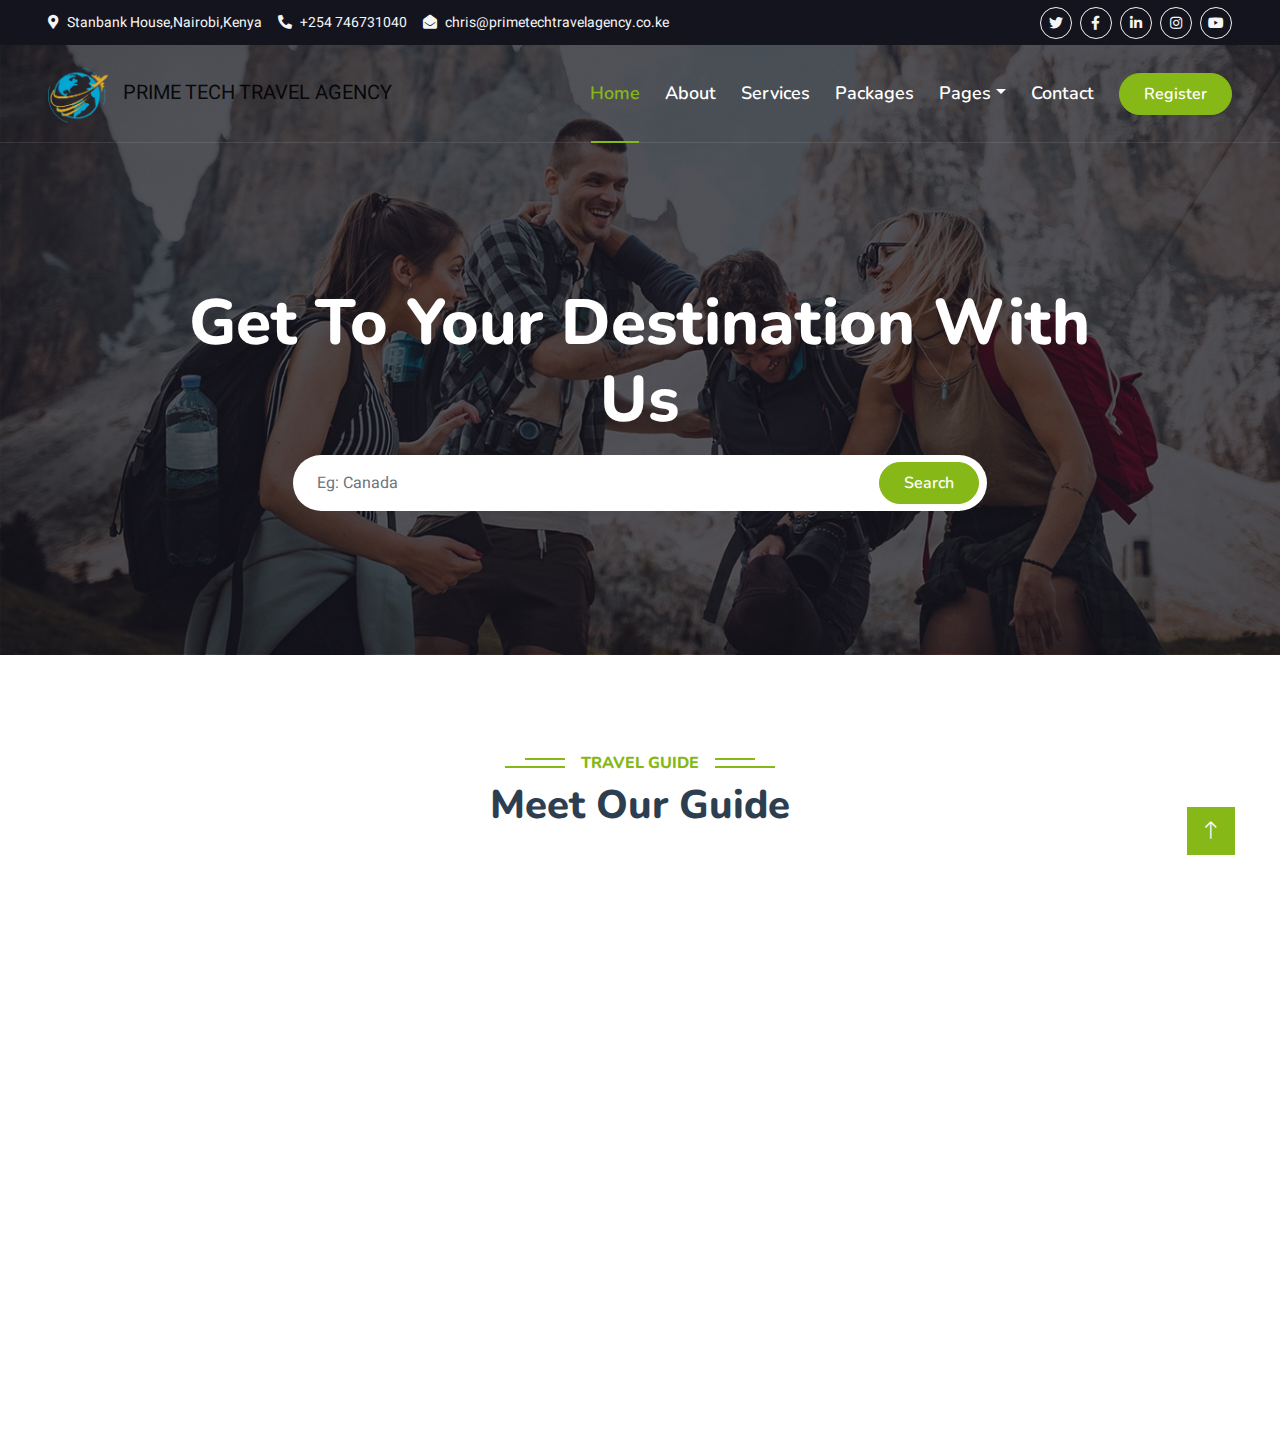
<file: team.html>
<!DOCTYPE html>
<html lang="en">

<head>
    <meta charset="utf-8">
    <title>Prime Tech Tavel Agency - Travel Agency HTML </title>
    <meta content="width=device-width, initial-scale=1.0" name="viewport">
    <meta content="" name="keywords">
    <meta content="" name="description">

    <!-- Favicon -->
    <link href="img/favicon.ico" rel="icon">

    <!-- Google Web Fonts -->
    <link rel="preconnect" href="https://fonts.googleapis.com">
    <link rel="preconnect" href="https://fonts.gstatic.com" crossorigin>
    <link href="https://fonts.googleapis.com/css2?family=Heebo:wght@400;500;600&family=Nunito:wght@600;700;800&display=swap" rel="stylesheet">

    <!-- Icon Font Stylesheet -->
    <link href="https://cdnjs.cloudflare.com/ajax/libs/font-awesome/5.10.0/css/all.min.css" rel="stylesheet">
    <link href="https://cdn.jsdelivr.net/npm/bootstrap-icons@1.4.1/font/bootstrap-icons.css" rel="stylesheet">

    <!-- Libraries Stylesheet -->
    <link href="lib/animate/animate.min.css" rel="stylesheet">
    <link href="lib/owlcarousel/assets/owl.carousel.min.css" rel="stylesheet">
    <link href="lib/tempusdominus/css/tempusdominus-bootstrap-4.min.css" rel="stylesheet" />

    <!-- Customized Bootstrap Stylesheet -->
    <link href="css/bootstrap.min.css" rel="stylesheet">

    <!-- Template Stylesheet -->
    <link href="css/style.css" rel="stylesheet">
</head>

<body>
    <!-- Spinner Start -->
    <div id="spinner" class="show bg-white position-fixed translate-middle w-100 vh-100 top-50 start-50 d-flex align-items-center justify-content-center">
        <div class="spinner-border text-primary" style="width: 3rem; height: 3rem;" role="status">
            <span class="sr-only">Loading...</span>
        </div>
    </div>
    <!-- Spinner End -->


    <!-- Topbar Start -->
    <div class="container-fluid bg-dark px-5 d-none d-lg-block">
        <div class="row gx-0">
            <div class="col-lg-8 text-center text-lg-start mb-2 mb-lg-0">
                <div class="d-inline-flex align-items-center" style="height: 45px;">
                    <small class="me-3 text-light"><i class="fa fa-map-marker-alt me-2"></i>Stanbank House,Nairobi,Kenya</small>
                    <small class="me-3 text-light"><i class="fa fa-phone-alt me-2"></i>+254 746731040</small>
                    <small class="text-light"><i class="fa fa-envelope-open me-2"></i>chris@primetechtravelagency.co.ke</small>
                </div>
            </div>
            <div class="col-lg-4 text-center text-lg-end">
                <div class="d-inline-flex align-items-center" style="height: 45px;">
                    <a class="btn btn-sm btn-outline-light btn-sm-square rounded-circle me-2" href=""><i class="fab fa-twitter fw-normal"></i></a>
                    <a class="btn btn-sm btn-outline-light btn-sm-square rounded-circle me-2" href=""><i class="fab fa-facebook-f fw-normal"></i></a>
                    <a class="btn btn-sm btn-outline-light btn-sm-square rounded-circle me-2" href=""><i class="fab fa-linkedin-in fw-normal"></i></a>
                    <a class="btn btn-sm btn-outline-light btn-sm-square rounded-circle me-2" href=""><i class="fab fa-instagram fw-normal"></i></a>
                    <a class="btn btn-sm btn-outline-light btn-sm-square rounded-circle" href=""><i class="fab fa-youtube fw-normal"></i></a>
                </div>
            </div>
        </div>
    </div>
    <!-- Topbar End -->


    <!-- Navbar & Hero Start -->
    <div class="container-fluid position-relative p-0">
        <nav class="navbar navbar-expand-lg navbar-light px-4 px-lg-5 py-3 py-lg-0">
            <a href="" class="navbar-brand p-0">
               
                 <img src="img/logoprimt.png" alt="Logo">  </h1> <span style="padding-left: 10px;"></span></h1> </i>PRIME TECH TRAVEL AGENCY </h1>
            </a>
            <button class="navbar-toggler" type="button" data-bs-toggle="collapse" data-bs-target="#navbarCollapse">
                <span class="fa fa-bars"></span>
            </button>
            <div class="collapse navbar-collapse" id="navbarCollapse">
                <div class="navbar-nav ms-auto py-0">
                    <a href="index.html" class="nav-item nav-link active">Home</a>
                    <a href="about.html" class="nav-item nav-link">About</a>
                    <a href="service.html" class="nav-item nav-link">Services</a>
                    <a href="package.html" class="nav-item nav-link">Packages</a>
                    <div class="nav-item dropdown">
                        <a href="#" class="nav-link dropdown-toggle" data-bs-toggle="dropdown">Pages</a>
                        <div class="dropdown-menu m-0">
                            <a href="destination.html" class="dropdown-item">Destination</a>
                            <a href="booking.html" class="dropdown-item">Booking</a>
                            <a href="team.html" class="dropdown-item">Travel Guides</a>
                            <a href="testimonial.html" class="dropdown-item">Testimonial</a>
                            <!--<a href="404.html" class="dropdown-item">404 Page</a>-->
                        </div>
                    </div>
                    <a href="contact.html" class="nav-item nav-link">Contact</a>
                </div>
                <a href="" class="btn btn-primary rounded-pill py-2 px-4">Register</a>
            </div>
        </nav>

        <div class="container-fluid bg-primary py-5 mb-5 hero-header">
            <div class="container py-5">
                <div class="row justify-content-center py-5">
                    <div class="col-lg-10 pt-lg-5 mt-lg-5 text-center">
                        <h1 class="display-3 text-white mb-3 animated slideInDown">Get To Your Destination With Us</h1>
                       <!-- <p class="fs-4 text-white mb-4 animated slideInDown">Tempor erat elitr rebum at clita diam amet diam et eos erat ipsum lorem sit</p> -->
                        <div class="position-relative w-75 mx-auto animated slideInDown">
                            <input class="form-control border-0 rounded-pill w-100 py-3 ps-4 pe-5" type="text" placeholder="Eg: Canada">
                            <button type="button" class="btn btn-primary rounded-pill py-2 px-4 position-absolute top-0 end-0 me-2" style="margin-top: 7px;">Search</button>
                        </div>
                    </div>
                </div>
            </div>
        </div>
    </div>
    <!-- Navbar & Hero End -->

   <!-- Team Start -->
   <div class="container-xxl py-5">
    <div class="container">
        <div class="text-center wow fadeInUp" data-wow-delay="0.1s">
            <h6 class="section-title bg-white text-center text-primary px-3">Travel Guide</h6>
            <h1 class="mb-5">Meet Our Guide</h1>
        </div>
        <div class="row g-4">
            <div class="col-lg-3 col-md-6 wow fadeInUp" data-wow-delay="0.1s">
                <div class="team-item">
                    <div class="overflow-hidden">
                    <!--  <img class="img-fluid" src="img/team-1.jpg" alt=""> 
                    </div>
                    <div class="position-relative d-flex justify-content-center" style="margin-top: -19px;">
                        <a class="btn btn-square mx-1" href=""><i class="fab fa-facebook-f"></i></a>
                        <a class="btn btn-square mx-1" href=""><i class="fab fa-twitter"></i></a>
                        <a class="btn btn-square mx-1" href=""><i class="fab fa-instagram"></i></a>
                    </div>
                    <div class="text-center p-4">
                        <h5 class="mb-0">CHRIS</h5>
                        <small>CEO/DIRECTOR</small>
                    </div>
                </div>
            </div>
            <div class="col-lg-3 col-md-6 wow fadeInUp" data-wow-delay="0.3s">
                 <div class="team-item">
                    <div class="overflow-hidden">
                        <img class="img-fluid" src="img/team-2.jpg" alt="">
                    </div>
                    <div class="position-relative d-flex justify-content-center" style="margin-top: -19px;">
                        <a class="btn btn-square mx-1" href=""><i class="fab fa-facebook-f"></i></a>
                        <a class="btn btn-square mx-1" href=""><i class="fab fa-twitter"></i></a>
                        <a class="btn btn-square mx-1" href=""><i class="fab fa-instagram"></i></a>
                    </div>
                    <div class="text-center p-4">
                        <h5 class="mb-0">Full Name</h5>
                        <small>Designation</small>
                    </div>
                </div>
            </div>
            <div class="col-lg-3 col-md-6 wow fadeInUp" data-wow-delay="0.5s">
                <div class="team-item">
                    <div class="overflow-hidden">
                        <img class="img-fluid" src="img/team-3.jpg" alt="">
                    </div>
                    <div class="position-relative d-flex justify-content-center" style="margin-top: -19px;">
                        <a class="btn btn-square mx-1" href=""><i class="fab fa-facebook-f"></i></a>
                        <a class="btn btn-square mx-1" href=""><i class="fab fa-twitter"></i></a>
                        <a class="btn btn-square mx-1" href=""><i class="fab fa-instagram"></i></a>
                    </div>
                    <div class="text-center p-4">
                        <h5 class="mb-0">Full Name</h5>
                        <small>Designation</small>
                    </div>
                </div>
            </div>
            <div class="col-lg-3 col-md-6 wow fadeInUp" data-wow-delay="0.7s">
                <div class="team-item">
                    <div class="overflow-hidden">
                        <img class="img-fluid" src="img/team-4.jpg" alt="">
                    </div>
                    <div class="position-relative d-flex justify-content-center" style="margin-top: -19px;">
                        <a class="btn btn-square mx-1" href=""><i class="fab fa-facebook-f"></i></a>
                        <a class="btn btn-square mx-1" href=""><i class="fab fa-twitter"></i></a>
                        <a class="btn btn-square mx-1" href=""><i class="fab fa-instagram"></i></a>
                    </div>
                    <div class="text-center p-4">
                        <h5 class="mb-0">Full Name</h5>
                        <small>Designation</small> -->
                    </div>
                </div>
            </div>
        </div>
    </div>
</div>
<!-- Team End -->
        

     <!-- Footer Start -->
     <div class="container-fluid bg-dark text-light footer pt-5 mt-5 wow fadeIn" data-wow-delay="0.1s">
        <div class="container py-5">
            <div class="row g-5">
                <div class="col-lg-3 col-md-6">
                    <h4 class="text-white mb-3">Company</h4>
                    <a class="btn btn-link" href="">About Us</a>
                    <a class="btn btn-link" href="">Contact Us</a>
                    <a class="btn btn-link" href="">Privacy Policy</a>
                    <a class="btn btn-link" href="">Terms & Condition</a>
                    <a class="btn btn-link" href="">FAQs & Help</a>
                </div>
                <div class="col-lg-3 col-md-6">
                    <h4 class="text-white mb-3">Contact</h4>
                    <p class="mb-2"><i class="fa fa-map-marker-alt me-3"></i>Stanbank House,Btn Moi Avenue and,Tom Mboya St,Nairobi,Kenya</p>
                    <p class="mb-2"><i class="fa fa-phone-alt me-3"></i>+254 746731040</p>
                    <p class="mb-2"><i class="fa fa-envelope me-3"></i>primetechtravels@gmail.com</p>

                    <div class="d-flex pt-2">
                        <a class="btn btn-outline-light btn-social" href=""><i class="fab fa-twitter"></i></a>
                        <a class="btn btn-outline-light btn-social" href=""><i class="fab fa-facebook-f"></i></a>
                        <a class="btn btn-outline-light btn-social" href=""><i class="fab fa-youtube"></i></a>
                        <a class="btn btn-outline-light btn-social" href=""><i class="fab fa-linkedin-in"></i></a>
                    </div>
                </div>
                <div class="col-lg-3 col-md-6">
                    <h4 class="text-white mb-3">Gallery</h4>
                    <div class="row g-2 pt-2">
                        <div class="col-4">
                            <img class="img-fluid bg-light p-1" src="img/package-1.jpg" alt="">
                        </div>
                        <div class="col-4">
                            <img class="img-fluid bg-light p-1" src="img/package-2.jpg" alt="">
                        </div>
                        <div class="col-4">
                            <img class="img-fluid bg-light p-1" src="img/package-3.jpg" alt="">
                        </div>
                        <div class="col-4">
                            <img class="img-fluid bg-light p-1" src="img/package-2.jpg" alt="">
                        </div>
                        <div class="col-4">
                            <img class="img-fluid bg-light p-1" src="img/package-3.jpg" alt="">
                        </div>
                        <div class="col-4">
                            <img class="img-fluid bg-light p-1" src="img/package-1.jpg" alt="">
                        </div>
                    </div>
                </div>
                <div class="col-lg-3 col-md-6">
                    <h4 class="text-white mb-3">Newsletter</h4>
                   <p>Subscribe to get our latest news</p>
                    <div class="position-relative mx-auto" style="max-width: 400px;">
                        <input class="form-control border-primary w-100 py-3 ps-4 pe-5" type="text" placeholder="Your email">
                        <button type="button" class="btn btn-primary py-2 position-absolute top-0 end-0 mt-2 me-2">SignUp</button>
                    </div>
                </div>
            </div>
        </div>
        <div class="container">
            <div class="copyright">
                <div class="row">
                    <div class="col-md-6 text-center text-md-start mb-3 mb-md-0">
                        &copy; <a class="border-bottom" href="#">PRIME TECH TRAVEL AGENCY</a>, All Right Reserved.

                        <!--/*** This template is free as long as you keep the footer author’s credit link/attribution link/backlink. If you'd like to use the template without the footer author’s credit link/attribution link/backlink, you can purchase the Credit Removal License from "https://htmlcodex.com/credit-removal". Thank you for your support. ***/-->
                        Designed By <a class="border-bottom" href="">MuntechDesigns</a>
                    </div>
                    <div class="col-md-6 text-center text-md-end">
                        <div class="footer-menu">
                            <a href="">Home</a>
                            <a href="">Cookies</a>
                            <a href="">Help</a>
                            <a href="">FQAs</a>
                        </div>
                    </div>
                </div>
            </div>
        </div>
    </div>
    <!-- Footer End -->


    <!-- Back to Top -->
    <a href="#" class="btn btn-lg btn-primary btn-lg-square back-to-top"><i class="bi bi-arrow-up"></i></a>


    <!-- JavaScript Libraries -->
    <script src="https://code.jquery.com/jquery-3.4.1.min.js"></script>
    <script src="https://cdn.jsdelivr.net/npm/bootstrap@5.0.0/dist/js/bootstrap.bundle.min.js"></script>
    <script src="lib/wow/wow.min.js"></script>
    <script src="lib/easing/easing.min.js"></script>
    <script src="lib/waypoints/waypoints.min.js"></script>
    <script src="lib/owlcarousel/owl.carousel.min.js"></script>
    <script src="lib/tempusdominus/js/moment.min.js"></script>
    <script src="lib/tempusdominus/js/moment-timezone.min.js"></script>
    <script src="lib/tempusdominus/js/tempusdominus-bootstrap-4.min.js"></script>

    <!-- Template Javascript -->
    <script src="js/main.js"></script>
</body>

</html>
</file>
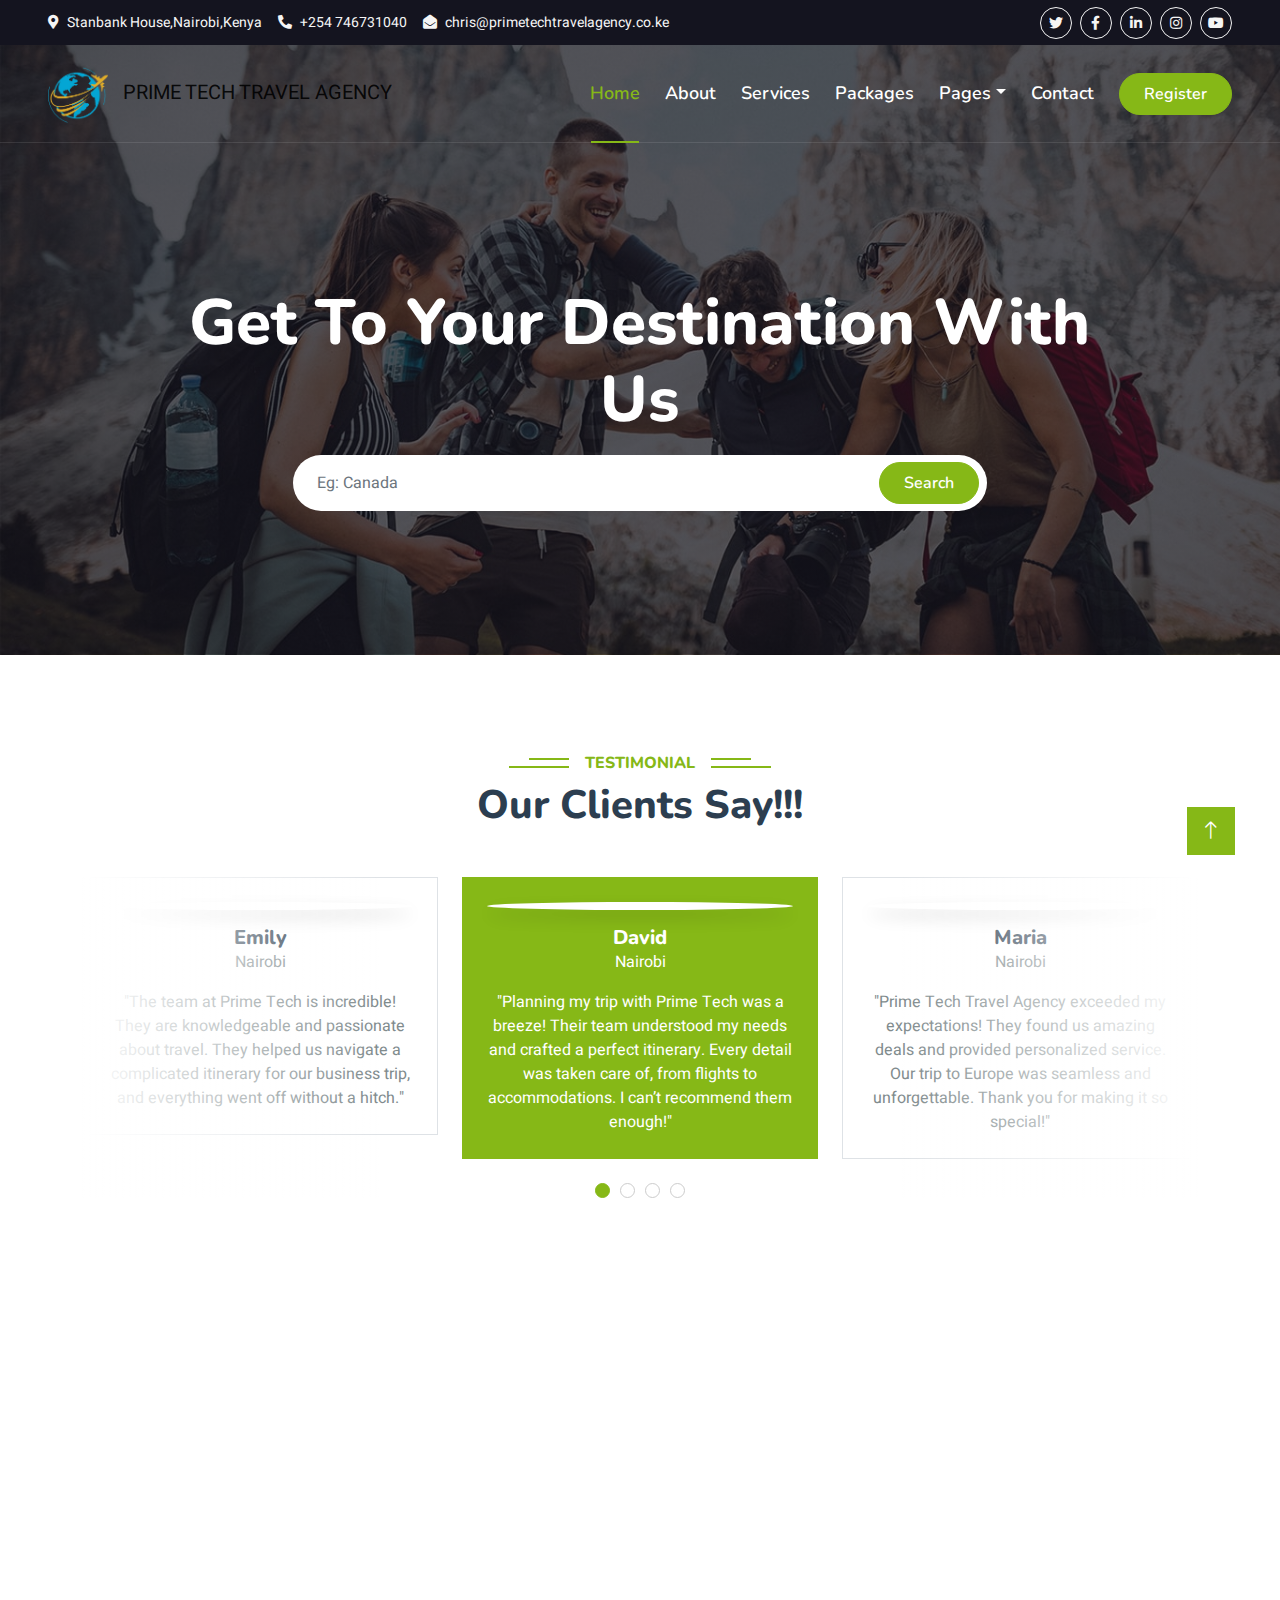
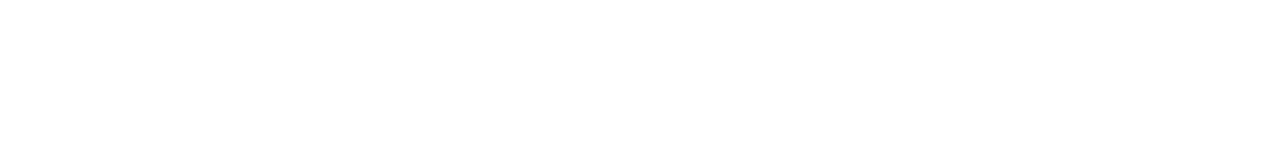
<file: testimonial.html>
<!DOCTYPE html>
<html lang="en">

<head>
    <meta charset="utf-8">
    <title>Prime Tech Tavel Agency - Travel Agency HTML </title>
    <meta content="width=device-width, initial-scale=1.0" name="viewport">
    <meta content="" name="keywords">
    <meta content="" name="description">

    <!-- Favicon -->
    <link href="img/favicon.ico" rel="icon">

    <!-- Google Web Fonts -->
    <link rel="preconnect" href="https://fonts.googleapis.com">
    <link rel="preconnect" href="https://fonts.gstatic.com" crossorigin>
    <link href="https://fonts.googleapis.com/css2?family=Heebo:wght@400;500;600&family=Nunito:wght@600;700;800&display=swap" rel="stylesheet">

    <!-- Icon Font Stylesheet -->
    <link href="https://cdnjs.cloudflare.com/ajax/libs/font-awesome/5.10.0/css/all.min.css" rel="stylesheet">
    <link href="https://cdn.jsdelivr.net/npm/bootstrap-icons@1.4.1/font/bootstrap-icons.css" rel="stylesheet">

    <!-- Libraries Stylesheet -->
    <link href="lib/animate/animate.min.css" rel="stylesheet">
    <link href="lib/owlcarousel/assets/owl.carousel.min.css" rel="stylesheet">
    <link href="lib/tempusdominus/css/tempusdominus-bootstrap-4.min.css" rel="stylesheet" />

    <!-- Customized Bootstrap Stylesheet -->
    <link href="css/bootstrap.min.css" rel="stylesheet">

    <!-- Template Stylesheet -->
    <link href="css/style.css" rel="stylesheet">
</head>

<body>
    <!-- Spinner Start -->
    <div id="spinner" class="show bg-white position-fixed translate-middle w-100 vh-100 top-50 start-50 d-flex align-items-center justify-content-center">
        <div class="spinner-border text-primary" style="width: 3rem; height: 3rem;" role="status">
            <span class="sr-only">Loading...</span>
        </div>
    </div>
    <!-- Spinner End -->


    <!-- Topbar Start -->
    <div class="container-fluid bg-dark px-5 d-none d-lg-block">
        <div class="row gx-0">
            <div class="col-lg-8 text-center text-lg-start mb-2 mb-lg-0">
                <div class="d-inline-flex align-items-center" style="height: 45px;">
                    <small class="me-3 text-light"><i class="fa fa-map-marker-alt me-2"></i>Stanbank House,Nairobi,Kenya</small>
                    <small class="me-3 text-light"><i class="fa fa-phone-alt me-2"></i>+254 746731040</small>
                    <small class="text-light"><i class="fa fa-envelope-open me-2"></i>chris@primetechtravelagency.co.ke</small>
                </div>
            </div>
            <div class="col-lg-4 text-center text-lg-end">
                <div class="d-inline-flex align-items-center" style="height: 45px;">
                    <a class="btn btn-sm btn-outline-light btn-sm-square rounded-circle me-2" href=""><i class="fab fa-twitter fw-normal"></i></a>
                    <a class="btn btn-sm btn-outline-light btn-sm-square rounded-circle me-2" href=""><i class="fab fa-facebook-f fw-normal"></i></a>
                    <a class="btn btn-sm btn-outline-light btn-sm-square rounded-circle me-2" href=""><i class="fab fa-linkedin-in fw-normal"></i></a>
                    <a class="btn btn-sm btn-outline-light btn-sm-square rounded-circle me-2" href=""><i class="fab fa-instagram fw-normal"></i></a>
                    <a class="btn btn-sm btn-outline-light btn-sm-square rounded-circle" href=""><i class="fab fa-youtube fw-normal"></i></a>
                </div>
            </div>
        </div>
    </div>
    <!-- Topbar End -->


    <!-- Navbar & Hero Start -->
    <div class="container-fluid position-relative p-0">
        <nav class="navbar navbar-expand-lg navbar-light px-4 px-lg-5 py-3 py-lg-0">
            <a href="" class="navbar-brand p-0">
               
                 <img src="img/logoprimt.png" alt="Logo">  </h1> <span style="padding-left: 10px;"></span></h1> </i>PRIME TECH TRAVEL AGENCY </h1>
            </a>
            <button class="navbar-toggler" type="button" data-bs-toggle="collapse" data-bs-target="#navbarCollapse">
                <span class="fa fa-bars"></span>
            </button>
            <div class="collapse navbar-collapse" id="navbarCollapse">
                <div class="navbar-nav ms-auto py-0">
                    <a href="index.html" class="nav-item nav-link active">Home</a>
                    <a href="about.html" class="nav-item nav-link">About</a>
                    <a href="service.html" class="nav-item nav-link">Services</a>
                    <a href="package.html" class="nav-item nav-link">Packages</a>
                    <div class="nav-item dropdown">
                        <a href="#" class="nav-link dropdown-toggle" data-bs-toggle="dropdown">Pages</a>
                        <div class="dropdown-menu m-0">
                            <a href="destination.html" class="dropdown-item">Destination</a>
                            <a href="booking.html" class="dropdown-item">Booking</a>
                            <a href="team.html" class="dropdown-item">Travel Guides</a>
                            <a href="testimonial.html" class="dropdown-item">Testimonial</a>
                            <!--<a href="404.html" class="dropdown-item">404 Page</a>-->
                        </div>
                    </div>
                    <a href="contact.html" class="nav-item nav-link">Contact</a>
                </div>
                <a href="" class="btn btn-primary rounded-pill py-2 px-4">Register</a>
            </div>
        </nav>

        <div class="container-fluid bg-primary py-5 mb-5 hero-header">
            <div class="container py-5">
                <div class="row justify-content-center py-5">
                    <div class="col-lg-10 pt-lg-5 mt-lg-5 text-center">
                        <h1 class="display-3 text-white mb-3 animated slideInDown">Get To Your Destination With Us</h1>
                       <!-- <p class="fs-4 text-white mb-4 animated slideInDown">Tempor erat elitr rebum at clita diam amet diam et eos erat ipsum lorem sit</p> -->
                        <div class="position-relative w-75 mx-auto animated slideInDown">
                            <input class="form-control border-0 rounded-pill w-100 py-3 ps-4 pe-5" type="text" placeholder="Eg: Canada">
                            <button type="button" class="btn btn-primary rounded-pill py-2 px-4 position-absolute top-0 end-0 me-2" style="margin-top: 7px;">Search</button>
                        </div>
                    </div>
                </div>
            </div>
        </div>
    </div>
    <!-- Navbar & Hero End -->


    <!-- Testimonial Start -->
    <div class="container-xxl py-5 wow fadeInUp" data-wow-delay="0.1s">
        <div class="container">
            <div class="text-center">
                <h6 class="section-title bg-white text-center text-primary px-3">Testimonial</h6>
                <h1 class="mb-5">Our Clients Say!!!</h1>
            </div>
            <div class="owl-carousel testimonial-carousel position-relative">
                <div class="testimonial-item bg-white text-center border p-4">
                    <img class="bg-white rounded-circle shadow p-1 mx-auto mb-3"><!-- src="img/testimonial-1.jpg" style="width: 80px; height: 80px;">-->
                    <h5 class="mb-0">David</h5>
                    <p>Nairobi</p>
                    <p class="mb-0"> "Planning my trip with Prime Tech was a breeze! Their team understood my needs and crafted a perfect itinerary. Every detail was taken care of, from flights to accommodations. I can’t recommend them enough!"</p>
                </div>
                <div class="testimonial-item bg-white text-center border p-4">
                    <img class="bg-white rounded-circle shadow p-1 mx-auto mb-3"><!-- src="img/testimonial-2.jpg" style="width: 80px; height: 80px;">-->
                    <h5 class="mb-0">Maria</h5>
                    <p>Nairobi</p>
                    <p class="mt-2 mb-0"> "Prime Tech Travel Agency exceeded my expectations! They found us amazing deals and provided personalized service. Our trip to Europe was seamless and unforgettable. Thank you for making it so special!"</p>
                </div>
                <div class="testimonial-item bg-white text-center border p-4">
                    <img class="bg-white rounded-circle shadow p-1 mx-auto mb-3" ><!--src="img/testimonial-3.jpg" style="width: 80px; height: 80px;"-->
                    <h5 class="mb-0">Mark</h5>
                    <p>Nairobi</p>
                    <p class="mt-2 mb-0"> "I was hesitant to use a travel agency, but Prime Tech changed my mind. They were responsive and attentive, ensuring every aspect of our family vacation was enjoyable. I’ll definitely be using their services again!"</p>
                </div>
                <div class="testimonial-item bg-white text-center border p-4">
                    <img class="bg-white rounded-circle shadow p-1 mx-auto mb-3"><!-- src="img/testimonial-4.jpg" style="width: 80px; height: 80px;">-->
                    <h5 class="mb-0">Emily</h5>
                    <p>Nairobi</p>
                    <p class="mt-2 mb-0">"The team at Prime Tech is incredible! They are knowledgeable and passionate about travel. They helped us navigate a complicated itinerary for our business trip, and everything went off without a hitch."</p>
                </div>
            </div>
        </div>
    </div>
    <!-- Testimonial End -->
        

    <!-- Footer Start -->
    <div class="container-fluid bg-dark text-light footer pt-5 mt-5 wow fadeIn" data-wow-delay="0.1s">
        <div class="container py-5">
            <div class="row g-5">
                <div class="col-lg-3 col-md-6">
                    <h4 class="text-white mb-3">Company</h4>
                    <a class="btn btn-link" href="">About Us</a>
                    <a class="btn btn-link" href="">Contact Us</a>
                    <a class="btn btn-link" href="">Privacy Policy</a>
                    <a class="btn btn-link" href="">Terms & Condition</a>
                    <a class="btn btn-link" href="">FAQs & Help</a>
                </div>
                <div class="col-lg-3 col-md-6">
                    <h4 class="text-white mb-3">Contact</h4>
                    <p class="mb-2"><i class="fa fa-map-marker-alt me-3"></i>Stanbank House,Btn Moi Avenue and,Tom Mboya St,Nairobi,Kenya</p>
                    <p class="mb-2"><i class="fa fa-phone-alt me-3"></i>+254 746731040</p>
                    <p class="mb-2"><i class="fa fa-envelope me-3"></i>primetechtravels@gmail.com</p>

                    <div class="d-flex pt-2">
                        <a class="btn btn-outline-light btn-social" href=""><i class="fab fa-twitter"></i></a>
                        <a class="btn btn-outline-light btn-social" href=""><i class="fab fa-facebook-f"></i></a>
                        <a class="btn btn-outline-light btn-social" href=""><i class="fab fa-youtube"></i></a>
                        <a class="btn btn-outline-light btn-social" href=""><i class="fab fa-linkedin-in"></i></a>
                    </div>
                </div>
                <div class="col-lg-3 col-md-6">
                    <h4 class="text-white mb-3">Gallery</h4>
                    <div class="row g-2 pt-2">
                        <div class="col-4">
                            <img class="img-fluid bg-light p-1" src="img/package-1.jpg" alt="">
                        </div>
                        <div class="col-4">
                            <img class="img-fluid bg-light p-1" src="img/package-2.jpg" alt="">
                        </div>
                        <div class="col-4">
                            <img class="img-fluid bg-light p-1" src="img/package-3.jpg" alt="">
                        </div>
                        <div class="col-4">
                            <img class="img-fluid bg-light p-1" src="img/package-2.jpg" alt="">
                        </div>
                        <div class="col-4">
                            <img class="img-fluid bg-light p-1" src="img/package-3.jpg" alt="">
                        </div>
                        <div class="col-4">
                            <img class="img-fluid bg-light p-1" src="img/package-1.jpg" alt="">
                        </div>
                    </div>
                </div>
                <div class="col-lg-3 col-md-6">
                    <h4 class="text-white mb-3">Newsletter</h4>
                   <p>Subscribe to get our latest news</p>
                    <div class="position-relative mx-auto" style="max-width: 400px;">
                        <input class="form-control border-primary w-100 py-3 ps-4 pe-5" type="text" placeholder="Your email">
                        <button type="button" class="btn btn-primary py-2 position-absolute top-0 end-0 mt-2 me-2">SignUp</button>
                    </div>
                </div>
            </div>
        </div>
        <div class="container">
            <div class="copyright">
                <div class="row">
                    <div class="col-md-6 text-center text-md-start mb-3 mb-md-0">
                        &copy; <a class="border-bottom" href="#">PRIME TECH TRAVEL AGENCY</a>, All Right Reserved.

                        <!--/*** This template is free as long as you keep the footer author’s credit link/attribution link/backlink. If you'd like to use the template without the footer author’s credit link/attribution link/backlink, you can purchase the Credit Removal License from "https://htmlcodex.com/credit-removal". Thank you for your support. ***/-->
                        Designed By <a class="border-bottom" href="">MuntechDesigns</a>
                    </div>
                    <div class="col-md-6 text-center text-md-end">
                        <div class="footer-menu">
                            <a href="">Home</a>
                            <a href="">Cookies</a>
                            <a href="">Help</a>
                            <a href="">FQAs</a>
                        </div>
                    </div>
                </div>
            </div>
        </div>
    </div>
    <!-- Footer End -->


    <!-- Back to Top -->
    <a href="#" class="btn btn-lg btn-primary btn-lg-square back-to-top"><i class="bi bi-arrow-up"></i></a>


    <!-- JavaScript Libraries -->
    <script src="https://code.jquery.com/jquery-3.4.1.min.js"></script>
    <script src="https://cdn.jsdelivr.net/npm/bootstrap@5.0.0/dist/js/bootstrap.bundle.min.js"></script>
    <script src="lib/wow/wow.min.js"></script>
    <script src="lib/easing/easing.min.js"></script>
    <script src="lib/waypoints/waypoints.min.js"></script>
    <script src="lib/owlcarousel/owl.carousel.min.js"></script>
    <script src="lib/tempusdominus/js/moment.min.js"></script>
    <script src="lib/tempusdominus/js/moment-timezone.min.js"></script>
    <script src="lib/tempusdominus/js/tempusdominus-bootstrap-4.min.js"></script>

    <!-- Template Javascript -->
    <script src="js/main.js"></script>
</body>

</html>
</file>
<file: css/style.css>
/********** Template CSS **********/
:root {
    --primary: #86B817;
    --secondary: #FE8800;
    --light: #F5F5F5;
    --dark: #14141F;
}

.fw-medium {
    font-weight: 600 !important;
}

.fw-semi-bold {
    font-weight: 700 !important;
}

.back-to-top {
    position: fixed;
    display: none;
    right: 45px;
    bottom: 45px;
    z-index: 99;
}


/*** Spinner ***/
#spinner {
    opacity: 0;
    visibility: hidden;
    transition: opacity .5s ease-out, visibility 0s linear .5s;
    z-index: 99999;
}

#spinner.show {
    transition: opacity .5s ease-out, visibility 0s linear 0s;
    visibility: visible;
    opacity: 1;
}


/*** Button ***/
.btn {
    font-family: 'Nunito', sans-serif;
    font-weight: 600;
    transition: .5s;
}

.btn.btn-primary,
.btn.btn-secondary {
    color: #FFFFFF;
}

.btn-square {
    width: 38px;
    height: 38px;
}

.btn-sm-square {
    width: 32px;
    height: 32px;
}

.btn-lg-square {
    width: 48px;
    height: 48px;
}

.btn-square,
.btn-sm-square,
.btn-lg-square {
    padding: 0;
    display: flex;
    align-items: center;
    justify-content: center;
    font-weight: normal;
    border-radius: 0px;
}


/*** Navbar ***/
.navbar-light .navbar-nav .nav-link {
    font-family: 'Nunito', sans-serif;
    position: relative;
    margin-right: 25px;
    padding: 35px 0;
    color: #FFFFFF !important;
    font-size: 18px;
    font-weight: 600;
    outline: none;
    transition: .5s;
}

.sticky-top.navbar-light .navbar-nav .nav-link {
    padding: 20px 0;
    color: var(--dark) !important;
}

.navbar-light .navbar-nav .nav-link:hover,
.navbar-light .navbar-nav .nav-link.active {
    color: var(--primary) !important;
}

.navbar-light .navbar-brand img {
    max-height: 60px;
    transition: .5s;
}

.sticky-top.navbar-light .navbar-brand img {
    max-height: 45px;
}

@media (max-width: 991.98px) {
    .sticky-top.navbar-light {
        position: relative;
        background: #FFFFFF;
    }

    .navbar-light .navbar-collapse {
        margin-top: 15px;
        border-top: 1px solid #DDDDDD;
    }

    .navbar-light .navbar-nav .nav-link,
    .sticky-top.navbar-light .navbar-nav .nav-link {
        padding: 10px 0;
        margin-left: 0;
        color: var(--dark) !important;
    }

    .navbar-light .navbar-brand img {
        max-height: 45px;
    }
}

@media (min-width: 992px) {
    .navbar-light {
        position: absolute;
        width: 100%;
        top: 0;
        left: 0;
        border-bottom: 1px solid rgba(256, 256, 256, .1);
        z-index: 999;
    }
    
    .sticky-top.navbar-light {
        position: fixed;
        background: #FFFFFF;
    }

    .navbar-light .navbar-nav .nav-link::before {
        position: absolute;
        content: "";
        width: 0;
        height: 2px;
        bottom: -1px;
        left: 50%;
        background: var(--primary);
        transition: .5s;
    }

    .navbar-light .navbar-nav .nav-link:hover::before,
    .navbar-light .navbar-nav .nav-link.active::before {
        width: calc(100% - 2px);
        left: 1px;
    }

    .navbar-light .navbar-nav .nav-link.nav-contact::before {
        display: none;
    }
}


/*** Hero Header ***/
.hero-header {
    background: linear-gradient(rgba(20, 20, 31, .7), rgba(20, 20, 31, .7)), url(../img/bg-hero.jpg);
    background-position: center center;
    background-repeat: no-repeat;
    background-size: cover;
}

.breadcrumb-item + .breadcrumb-item::before {
    color: rgba(255, 255, 255, .5);
}


/*** Section Title ***/
.section-title {
    position: relative;
    display: inline-block;
    text-transform: uppercase;
}

.section-title::before {
    position: absolute;
    content: "";
    width: calc(100% + 80px);
    height: 2px;
    top: 4px;
    left: -40px;
    background: var(--primary);
    z-index: -1;
}

.section-title::after {
    position: absolute;
    content: "";
    width: calc(100% + 120px);
    height: 2px;
    bottom: 5px;
    left: -60px;
    background: var(--primary);
    z-index: -1;
}

.section-title.text-start::before {
    width: calc(100% + 40px);
    left: 0;
}

.section-title.text-start::after {
    width: calc(100% + 60px);
    left: 0;
}


/*** Service ***/
.service-item {
    box-shadow: 0 0 45px rgba(0, 0, 0, .08);
    transition: .5s;
}

.service-item:hover {
    background: var(--primary);
}

.service-item * {
    transition: .5s;
}

.service-item:hover * {
    color: var(--light) !important;
}


/*** Destination ***/
.destination img {
    transition: .5s;
}

.destination a:hover img {
    transform: scale(1.1);
}


/*** Package ***/
.package-item {
    box-shadow: 0 0 45px rgba(0, 0, 0, .08);
}

.package-item img {
    transition: .5s;
}

.package-item:hover img {
    transform: scale(1.1);
}


/*** Booking ***/
.booking {
    background: linear-gradient(rgba(15, 23, 43, .7), rgba(15, 23, 43, .7)), url(../img/booking.jpg);
    background-position: center center;
    background-repeat: no-repeat;
    background-size: cover;
}


/*** Team ***/
.team-item {
    box-shadow: 0 0 45px rgba(0, 0, 0, .08);
}

.team-item img {
    transition: .5s;
}

.team-item:hover img {
    transform: scale(1.1);
}

.team-item .btn {
    background: #FFFFFF;
    color: var(--primary);
    border-radius: 20px;
    border-bottom: 1px solid var(--primary);
}

.team-item .btn:hover {
    background: var(--primary);
    color: #FFFFFF;
}


/*** Testimonial ***/
.testimonial-carousel::before {
    position: absolute;
    content: "";
    top: 0;
    left: 0;
    height: 100%;
    width: 0;
    background: linear-gradient(to right, rgba(255, 255, 255, 1) 0%, rgba(255, 255, 255, 0) 100%);
    z-index: 1;
}

.testimonial-carousel::after {
    position: absolute;
    content: "";
    top: 0;
    right: 0;
    height: 100%;
    width: 0;
    background: linear-gradient(to left, rgba(255, 255, 255, 1) 0%, rgba(255, 255, 255, 0) 100%);
    z-index: 1;
}

@media (min-width: 768px) {
    .testimonial-carousel::before,
    .testimonial-carousel::after {
        width: 200px;
    }
}

@media (min-width: 992px) {
    .testimonial-carousel::before,
    .testimonial-carousel::after {
        width: 300px;
    }
}

.testimonial-carousel .owl-item .testimonial-item,
.testimonial-carousel .owl-item.center .testimonial-item * {
    transition: .5s;
}

.testimonial-carousel .owl-item.center .testimonial-item {
    background: var(--primary) !important;
    border-color: var(--primary) !important;
}

.testimonial-carousel .owl-item.center .testimonial-item * {
    color: #FFFFFF !important;
}

.testimonial-carousel .owl-dots {
    margin-top: 24px;
    display: flex;
    align-items: flex-end;
    justify-content: center;
}

.testimonial-carousel .owl-dot {
    position: relative;
    display: inline-block;
    margin: 0 5px;
    width: 15px;
    height: 15px;
    border: 1px solid #CCCCCC;
    border-radius: 15px;
    transition: .5s;
}

.testimonial-carousel .owl-dot.active {
    background: var(--primary);
    border-color: var(--primary);
}


/*** Footer ***/
.footer .btn.btn-social {
    margin-right: 5px;
    width: 35px;
    height: 35px;
    display: flex;
    align-items: center;
    justify-content: center;
    color: var(--light);
    font-weight: normal;
    border: 1px solid #FFFFFF;
    border-radius: 35px;
    transition: .3s;
}

.footer .btn.btn-social:hover {
    color: var(--primary);
}

.footer .btn.btn-link {
    display: block;
    margin-bottom: 5px;
    padding: 0;
    text-align: left;
    color: #FFFFFF;
    font-size: 15px;
    font-weight: normal;
    text-transform: capitalize;
    transition: .3s;
}

.footer .btn.btn-link::before {
    position: relative;
    content: "\f105";
    font-family: "Font Awesome 5 Free";
    font-weight: 900;
    margin-right: 10px;
}

.footer .btn.btn-link:hover {
    letter-spacing: 1px;
    box-shadow: none;
}

.footer .copyright {
    padding: 25px 0;
    font-size: 15px;
    border-top: 1px solid rgba(256, 256, 256, .1);
}

.footer .copyright a {
    color: var(--light);
}

.footer .footer-menu a {
    margin-right: 15px;
    padding-right: 15px;
    border-right: 1px solid rgba(255, 255, 255, .1);
}

.footer .footer-menu a:last-child {
    margin-right: 0;
    padding-right: 0;
    border-right: none;
}
</file>
